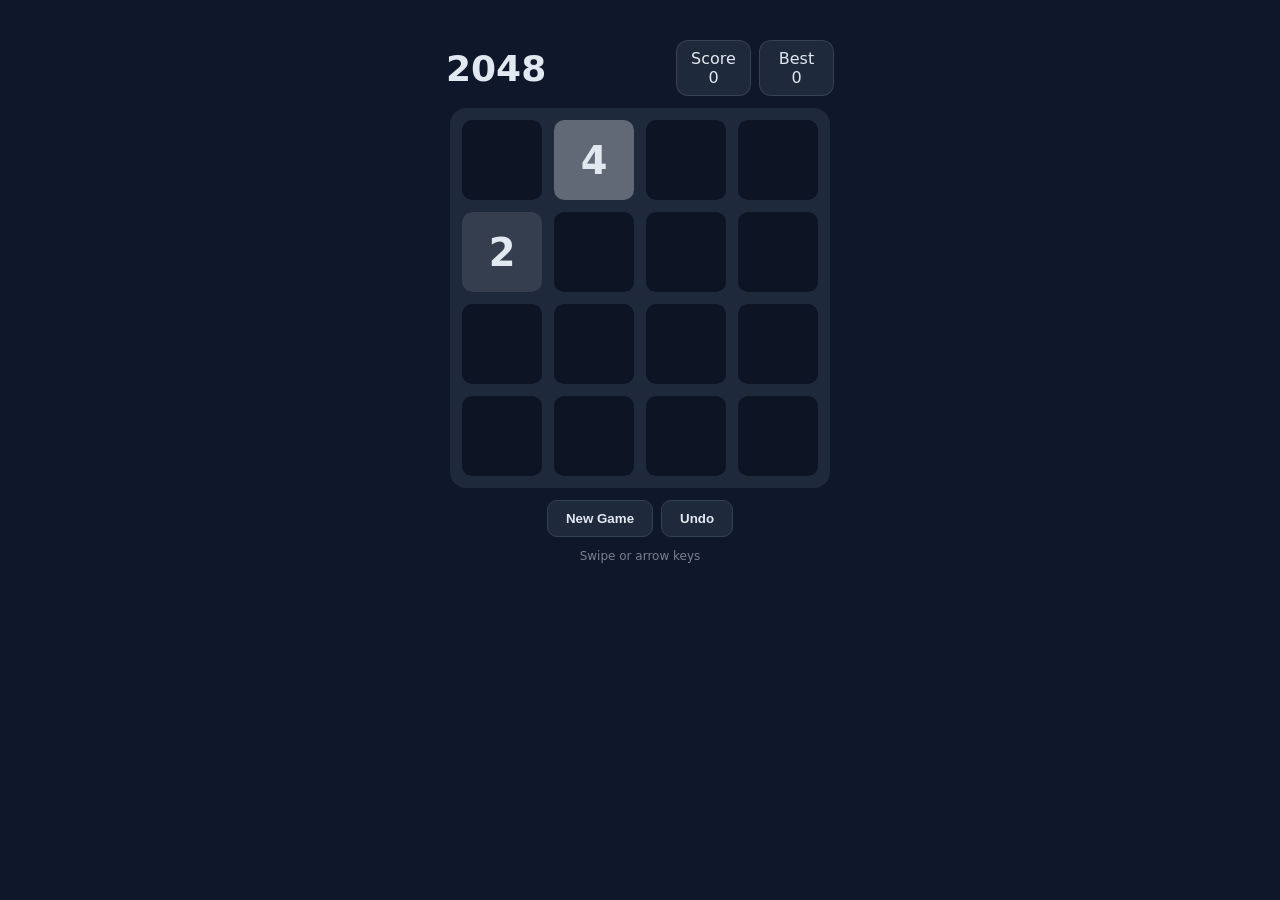
<file: games/2048/index.html>
<!DOCTYPE html>
<html lang="en">
<head>
<meta charset="UTF-8">
<meta name="viewport" content="width=device-width,initial-scale=1,maximum-scale=1,user-scalable=no">
<title>2048</title>
<style>
:root{--bg:#0f172a;--card:#1e293b;--text:#e2e8f0;--accent:#38bdf8}
*{margin:0;padding:0;box-sizing:border-box}
body{background:var(--bg);color:var(--text);font-family:system-ui,sans-serif;margin:0;padding:0;overflow:auto}
.wrap{width:100%;max-width:420px;margin:24px auto;padding:16px;display:flex;flex-direction:column;gap:12px}
header{display:flex;justify-content:space-between;align-items:center}
h1{font-size:36px;font-weight:800}
.scores{display:flex;gap:8px}
.pill{background:var(--card);padding:8px 14px;border-radius:12px;text-align:center;min-width:75px;border:1px solid color-mix(in srgb,var(--text)12%,transparent)}
.pill.label{font-size:11px;opacity:.7;text-transform:uppercase; letter-spacing:.5px}
.pill.val{font-size:20px;font-weight:700;color:var(--accent)}
.board{position:relative;width:100%;aspect-ratio:1;max-width:min(92vw,380px);margin:0 auto;background:var(--card);border-radius:16px}
.cell{position:absolute;background:color-mix(in srgb,var(--bg)85%,black);border-radius:10px}
.board{touch-action:none}
body{touch-action:pan-y}
.tile{position:absolute;display:grid;place-items:center;font-weight:800;border-radius:10px;transition:left.15s ease-out,top.15s ease-out;will-change:left,top;z-index:2;color:#001018}
.tile.new{animation:pop.15s}
@keyframes pop{from{transform:scale(.5);opacity:0}to{transform:scale(1);opacity:1}}
.t2{background:color-mix(in srgb,var(--card)90%,white);color:var(--text)}
.t4{background:color-mix(in srgb,var(--card)70%,white);color:var(--text)}
.t8,.t16,.t32,.t64{background:var(--accent);color:#001018}
.t128{background:color-mix(in srgb,var(--accent)80%,#a855f7);color:white}
.t256{background:color-mix(in srgb,var(--accent)70%,#9333ea);color:white}
.t512{background:color-mix(in srgb,var(--accent)60%,#ec4899);color:white}
.t1024{background:color-mix(in srgb,var(--accent)90%,#f59e0b)}
.t2048{background:var(--accent);box-shadow:0 0 20px color-mix(in srgb,var(--accent)50%,transparent)}
.controls{display:flex;gap:8px;justify-content:center}
button{background:var(--card);color:var(--text);border:1px solid #334155;padding:10px 18px;border-radius:10px;font-weight:600}
button:active{transform:scale(.97)}
.overlay{position:absolute;inset:0;background:color-mix(in srgb,var(--bg)85%,transparent);backdrop-filter:blur(8px);display:grid;place-items:center;border-radius:16px;z-index:10}
.hint{text-align:center;opacity:.5;font-size:12px}
</style>
</head>
<body>
<div class="wrap">
<header><h1>2048</h1><div class="scores"><div class="pill"><div class="label">Score</div><div class="val" id="score">0</div></div><div class="pill"><div class="label">Best</div><div class="val" id="best">0</div></div></div></header>
<div class="board" id="board"><div class="overlay" id="overlay" style="display:none"><div style="text-align:center"><h2 id="over-title" style="font-size:32px;margin-bottom:8px"></h2><p id="over-msg" style="opacity:.8;margin-bottom:12px"></p><button onclick="game.reset()">Play Again</button></div></div></div>
<div class="controls"><button onclick="game.reset()">New Game</button><button onclick="game.undo()">Undo</button></div>
<div class="hint">Swipe or arrow keys</div>
</div>
<script>
// theme sync
function applyTheme(){try{const t=JSON.parse(localStorage.getItem('theme')||'{}');for(const k in t)document.documentElement.style.setProperty('--'+k,t[k])}catch{}}
applyTheme();setInterval(applyTheme,1000);

window.focus();
document.body.tabIndex = 0;
document.body.focus();

const game=(()=>{
  const board=document.getElementById('board'),scoreEl=document.getElementById('score'),bestEl=document.getElementById('best'),overlay=document.getElementById('overlay'),ot=document.getElementById('over-title'),om=document.getElementById('over-msg');
  let grid,tiles,nextId,score,best=+(localStorage.getItem('2048-best')||0),history,won;

  bestEl.textContent=best;
  // make cells
  for(let i=0;i<16;i++){const d=document.createElement('div');d.className='cell';board.appendChild(d)}
  function layout(){const s=board.clientWidth,pad=12,gap=12,ts=(s-pad*2-gap*3)/4;board.querySelectorAll('.cell').forEach((c,i)=>{const r=i>>2,co=i%4;c.style.width=c.style.height=ts+'px';c.style.left=pad+co*(ts+gap)+'px';c.style.top=pad+r*(ts+gap)+'px'});return{pad,gap,ts}}

  function init(){grid=Array(4).fill().map(()=>Array(4).fill(0));tiles={};nextId=1;score=0;history=[];won=false;overlay.style.display='none';board.querySelectorAll('.tile').forEach(t=>t.remove());add();add();render(true);scoreEl.textContent=0}
  function add(){const e=[];for(let r=0;r<4;r++)for(let c=0;c<4;c++)if(!grid[r][c])e.push([r,c]);if(!e.length)return;const [r,c]=e[Math.random()*e.length|0];const id=nextId++;grid[r][c]=id;tiles[id]={id,value:Math.random()<.9?2:4,r,c}}
  function save(){history.push({grid:grid.map(r=>[...r]),tiles:structuredClone(tiles),score,nextId});if(history.length>10)history.shift()}
  function undo(){if(!history.length)return;const h=history.pop();grid=h.grid;tiles=h.tiles;score=h.score;nextId=h.nextId;scoreEl.textContent=score;board.querySelectorAll('.tile').forEach(t=>t.remove());render(true)}

  // YOUR ORIGINAL MAP - kept exactly
  const map={ArrowLeft:0,ArrowUp:3,ArrowRight:2,ArrowDown:1};
  // vectors that match your map (0:left, 3:up, 2:right, 1:down)
  const vecs=[{r:0,c:-1},{r:1,c:0},{r:0,c:1},{r:-1,c:0}];

  function move(dir){
    save();
    const v=vecs[dir];
    const orderR=dir===3?[0,1,2,3]:dir===1?[3,2,1,0]:[0,1,2,3];
    const orderC=dir===0?[0,1,2,3]:dir===2?[3,2,1,0]:[0,1,2,3];
    let moved=false;const merged=new Set();
    orderR.forEach(r=>orderC.forEach(c=>{
      const id=grid[r][c];if(!id)return;
      let nr=r,nc=c;
      while(1){
        const tr=nr+v.r,tc=nc+v.c;if(tr<0||tr>3||tc<0||tc>3)break;
        if(!grid[tr][tc]){nr=tr;nc=tc;continue}
        if(tiles[grid[tr][tc]].value===tiles[id].value&&!merged.has(grid[tr][tc])){nr=tr;nc=tc;break}
        break;
      }
      if(nr!==r||nc!==c){
        moved=true;const target=grid[nr][nc];grid[r][c]=0;
        if(target){tiles[target].value*=2;score+=tiles[target].value;tiles[target].merged=true;merged.add(target);delete tiles[id];grid[nr][nc]=target;}
        else grid[nr][nc]=id;
        tiles[grid[nr][nc]].r=nr;tiles[grid[nr][nc]].c=nc;
      }
    }));
    if(moved){add();scoreEl.textContent=score;if(score>best){best=score;bestEl.textContent=best;localStorage.setItem('2048-best',best)}render();checkEnd()}else history.pop();
  }

  function checkEnd(){
    if(!won&&Object.values(tiles).some(t=>t.value===2048)){won=true;ot.textContent='You Win!';om.textContent='Score '+score;overlay.style.display='grid';return}
    for(let r=0;r<4;r++)for(let c=0;c<4;c++){if(!grid[r][c])return;const v=tiles[grid[r][c]].value;if(c<3&&grid[r][c+1]&&tiles[grid[r][c+1]].value===v)return;if(r<3&&grid[r+1][c]&&tiles[grid[r+1][c]].value===v)return}
    ot.textContent='Game Over';om.textContent='Score '+score;overlay.style.display='grid';
  }

  function render(instant){
    const {pad,gap,ts}=layout();
    Object.values(tiles).forEach(t=>{
      let el=document.getElementById('t'+t.id);
      if(!el){el=document.createElement('div');el.id='t'+t.id;el.className='tile';board.appendChild(el)}
      el.className='tile t'+(t.value>2048?2048:t.value)+(t.merged?' new':'');
      el.textContent=t.value;
      el.style.width=el.style.height=ts+'px';
      el.style.fontSize=Math.max(16,ts*0.48)+'px';
      if(instant)el.style.transition='none';
      el.style.left=pad+t.c*(ts+gap)+'px';
      el.style.top=pad+t.r*(ts+gap)+'px';
      if(instant){el.offsetHeight;el.style.transition='';}
      t.merged=false;
    });
    board.querySelectorAll('.tile').forEach(el=>{if(!tiles[+el.id.slice(1)])el.remove()});
  }

  document.body.tabIndex = 0;
setTimeout(()=>document.body.focus(), 100);

const keyHandler = e => {
  if(map[e.key]!= null){ e.preventDefault(); e.stopPropagation(); move(map[e.key]) }
  if(e.key.toLowerCase() === 'r') init();
  if(e.key.toLowerCase() === 'u') undo();
};
window.addEventListener('keydown', keyHandler, true);
document.addEventListener('keydown', keyHandler, true);

let sx, sy;
board.addEventListener('touchstart', e => { sx = e.touches[0].clientX; sy = e.touches[0].clientY }, {passive:true});
board.addEventListener('touchend', e => {
  if(sx == null) return;
  const dx = e.changedTouches[0].clientX - sx;
  const dy = e.changedTouches[0].clientY - sy;
  if(Math.abs(dx) > Math.abs(dy) && Math.abs(dx) > 30) move(dx > 0? map.ArrowRight : map.ArrowLeft);
  else if(Math.abs(dy) > 30) move(dy > 0? map.ArrowDown : map.ArrowUp);
  sx = sy = null;
}, {passive:false});
  init();
  return{reset:init,undo};
})();
</script>
</body>
</html>
</file>
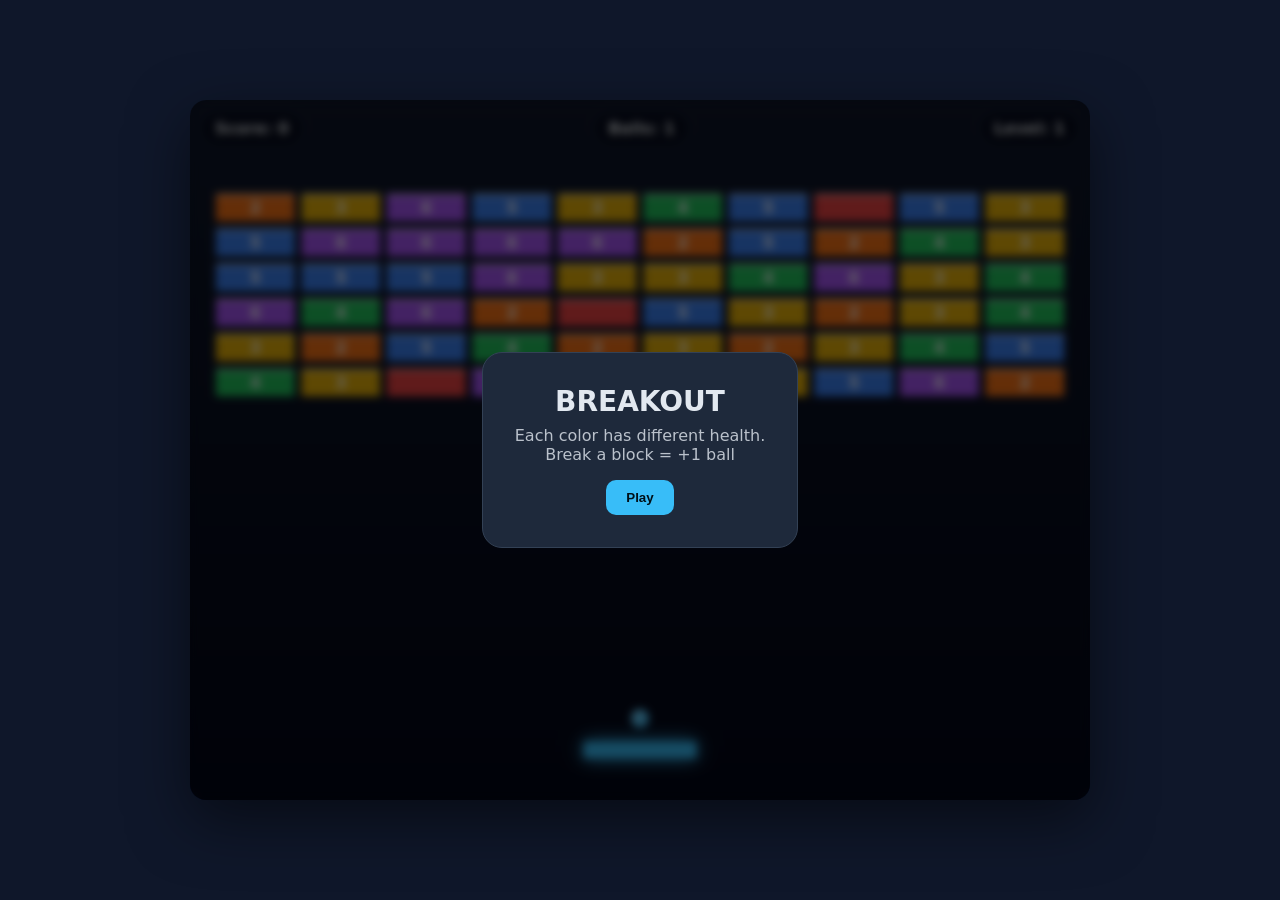
<file: games/breakout/index.html>
<!DOCTYPE html>
<html lang="en">
<head>
<meta charset="UTF-8">
<meta name="viewport" content="width=device-width,initial-scale=1,maximum-scale=1,user-scalable=no">
<title>Breakout - Multiball</title>
<style>
  *{margin:0;padding:0;box-sizing:border-box}
  body{
    background:#0f172a;
    font-family:system-ui,-apple-system,Segoe UI,Roboto;
    display:grid;
    place-items:center;
    width:100vw;
    height:100vh;
    overflow:hidden;
    touch-action:none;
    color:#e2e8f0;
  }
  .wrap{
    position:relative;
    width:100%;
    height:100%;
    max-width:min(100vw, 900px);
    max-height:min(100vh, 700px);
    aspect-ratio:4/3;
    margin:auto;
    background:#020617;
    border-radius:16px;
    overflow:hidden;
    box-shadow:0 20px 60px rgba(0,0,0,.5);
  }
  canvas{width:100%;height:100%;display:block;background:linear-gradient(#0f172a,#020617)}
  .hud{
    position:absolute;
    top:12px;
    left:12px;
    right:12px;
    display:flex;
    justify-content:space-between;
    font-weight:700;
    text-shadow:0 2px 4px rgba(0,0,0,.8);
    pointer-events:none;
  }
  .pill{
    background:rgba(2,6,23,.7);
    padding:6px 12px;
    border-radius:999px;
    border:1px solid rgba(148,163,184,.2);
    backdrop-filter:blur(6px);
  }
  .overlay{
    position:absolute;
    inset:0;
    display:grid;
    place-items:center;
    background:rgba(0,0,0,.6);
    backdrop-filter:blur(4px);
  }
  .card{
    background:#1e293b;
    padding:32px;
    border-radius:20px;
    text-align:center;
    border:1px solid #334155;
  }
  h1{font-size:28px;margin-bottom:8px}
  p{opacity:.8;margin-bottom:16px}
  button{
    background:#38bdf8;
    color:#001018;
    border:0;
    padding:10px 20px;
    border-radius:10px;
    font-weight:700;
    cursor:pointer;
  }
</style>
</head>
<body>
<div class="wrap">
  <canvas id="game" width="800" height="600"></canvas>
  <div class="hud">
    <div class="pill">Score: <span id="score">0</span></div>
    <div class="pill">Balls: <span id="balls">1</span></div>
    <div class="pill">Level: <span id="level">1</span></div>
  </div>
  <div class="overlay" id="overlay">
    <div class="card">
      <h1>BREAKOUT</h1>
      <p>Each color has different health.<br>Break a block = +1 ball</p>
      <button id="play">Play</button>
    </div>
  </div>
</div>

<script>
(() => {
  const canvas = document.getElementById('game');
  const ctx = canvas.getContext('2d');
  const scoreEl = document.getElementById('score');
  const ballsEl = document.getElementById('balls');
  const levelEl = document.getElementById('level');
  const overlay = document.getElementById('overlay');
  const playBtn = document.getElementById('play');

  const W = canvas.width, H = canvas.height;
  const PADDLE_W = 100, PADDLE_H = 14;
  
  // colors with health
  const BLOCK_TYPES = [
    {color:'#ef4444', health:1, points:10},  // red
    {color:'#f97316', health:2, points:20},  // orange
    {color:'#eab308', health:3, points:30},  // yellow
    {color:'#22c55e', health:4, points:40},  // green
    {color:'#3b82f6', health:5, points:50},  // blue
    {color:'#a855f7', health:6, points:60},  // purple
  ];

  let paddle, balls, blocks, score, level, running;

  function resetLevel(){
    paddle = {x:W/2-PADDLE_W/2, y:H-50, w:PADDLE_W, h:PADDLE_H};
    balls = [{x:W/2, y:H-70, vx:3, vy:-3.2, r:8}];
    blocks = [];
    const cols = 10, rows = 6;
    const bw = 70, bh = 24, gap = 6;
    const startX = (W - (cols*(bw+gap)-gap))/2;
    for(let r=0;r<rows;r++){
      for(let c=0;c<cols;c++){
        const type = BLOCK_TYPES[Math.floor(Math.random() * BLOCK_TYPES.length)];
        blocks.push({
          x: startX + c*(bw+gap),
          y: 80 + r*(bh+gap),
          w: bw, h: bh,
          health: type.health,
          maxHealth: type.health,
          color: type.color,
          points: type.points
        });
      }
    }
    updateHUD();
  }

  function updateHUD(){
    scoreEl.textContent = score;
    ballsEl.textContent = balls.length;
    levelEl.textContent = level;
  }

  function spawnBall(x,y){
    const angle = (Math.random()-0.5) * 1.2;
    const speed = 4 + Math.random()*1.5;
    balls.push({
      x, y,
      vx: Math.sin(angle)*speed,
      vy: -Math.abs(Math.cos(angle)*speed),
      r:8
    });
  }

  function update(){
    if(!running) return;
    
    // paddle follow mouse/touch
    // movement handled in event
    
    balls.forEach(b => {
      b.x += b.vx;
      b.y += b.vy;
      
      // walls
      if(b.x < b.r || b.x > W-b.r) b.vx *= -1;
      if(b.y < b.r) b.vy *= -1;
      
      // paddle
      if(b.y + b.r > paddle.y && b.y - b.r < paddle.y + paddle.h &&
         b.x > paddle.x && b.x < paddle.x + paddle.w && b.vy > 0){
        b.vy = -Math.abs(b.vy);
        // add spin based on hit position
        const hitPos = (b.x - (paddle.x + paddle.w/2)) / (paddle.w/2);
        b.vx = hitPos * 5;
        b.y = paddle.y - b.r;
      }
      
      // blocks
      blocks.forEach(block => {
        if(block.health <= 0) return;
        if(b.x + b.r > block.x && b.x - b.r < block.x + block.w &&
           b.y + b.r > block.y && b.y - b.r < block.y + block.h){
          
          // determine bounce direction
          const overlapLeft = b.x + b.r - block.x;
          const overlapRight = block.x + block.w - (b.x - b.r);
          const overlapTop = b.y + b.r - block.y;
          const overlapBottom = block.y + block.h - (b.y - b.r);
          const minOverlap = Math.min(overlapLeft, overlapRight, overlapTop, overlapBottom);
          
          if(minOverlap === overlapLeft || minOverlap === overlapRight) b.vx *= -1;
          else b.vy *= -1;
          
          block.health--;
          if(block.health <= 0){
            score += block.points;
            // +1 ball per block broken
            spawnBall(block.x + block.w/2, block.y + block.h/2);
            updateHUD();
          }
        }
      });
    });
    
    // remove dead balls
    balls = balls.filter(b => b.y < H + 50);
    
    if(balls.length === 0){
      running = false;
      overlay.style.display = 'grid';
      overlay.querySelector('h1').textContent = 'Game Over';
      overlay.querySelector('p').innerHTML = `Score ${score}<br>Press Play to restart`;
      playBtn.textContent = 'Play Again';
    }
    
    // level complete
    if(blocks.every(b => b.health <= 0)){
      level++;
      resetLevel();
      // keep balls, add one more
      spawnBall(W/2, H/2);
    }
  }

  function draw(){
    ctx.clearRect(0,0,W,H);
    
    // paddle glow
    ctx.shadowColor = '#38bdf8';
    ctx.shadowBlur = 15;
    ctx.fillStyle = '#38bdf8';
    ctx.fillRect(paddle.x, paddle.y, paddle.w, paddle.h);
    ctx.shadowBlur = 0;
    
    // balls
    balls.forEach(b => {
      const grad = ctx.createRadialGradient(b.x-3,b.y-3,0,b.x,b.y,b.r*2);
      grad.addColorStop(0,'#7dd3fc');
      grad.addColorStop(1,'#0ea5e9');
      ctx.fillStyle = grad;
      ctx.beginPath();
      ctx.arc(b.x,b.y,b.r,0,Math.PI*2);
      ctx.fill();
    });
    
    // blocks with health
    blocks.forEach(block => {
      if(block.health <= 0) return;
      
      const healthRatio = block.health / block.maxHealth;
      ctx.globalAlpha = 0.3 + healthRatio * 0.7;
      
      // main block
      ctx.fillStyle = block.color;
      ctx.fillRect(block.x, block.y, block.w, block.h);
      
      // health indicator - darker overlay for damage
      if(block.health < block.maxHealth){
        ctx.globalAlpha = 1;
        ctx.fillStyle = 'rgba(0,0,0,0.3)';
        ctx.fillRect(block.x, block.y, block.w, block.h * (1 - healthRatio));
      }
      
      // highlight
      ctx.globalAlpha = 0.4;
      ctx.fillStyle = 'white';
      ctx.fillRect(block.x, block.y, block.w, 3);
      
      ctx.globalAlpha = 1;
      
      // health number
      if(block.maxHealth > 1){
        ctx.fillStyle = 'white';
        ctx.font = 'bold 14px system-ui';
        ctx.textAlign = 'center';
        ctx.textBaseline = 'middle';
        ctx.fillText(block.health, block.x + block.w/2, block.y + block.h/2 + 1);
      }
    });
  }

  function loop(){
    update();
    draw();
    requestAnimationFrame(loop);
  }

  // controls
  function movePaddle(clientX){
    const rect = canvas.getBoundingClientRect();
    const x = (clientX - rect.left) * (W / rect.width);
    paddle.x = Math.max(0, Math.min(W - paddle.w, x - paddle.w/2));
  }
  
  canvas.addEventListener('mousemove', e => movePaddle(e.clientX));
  canvas.addEventListener('touchmove', e => { e.preventDefault(); movePaddle(e.touches[0].clientX); }, {passive:false});
  
  playBtn.onclick = () => {
    score = 0;
    level = 1;
    running = true;
    resetLevel();
    overlay.style.display = 'none';
  };

  // init
  score = 0; level = 1;
  resetLevel();
  running = false;
  loop();
})();
</script>
</body>
</html>
</file>
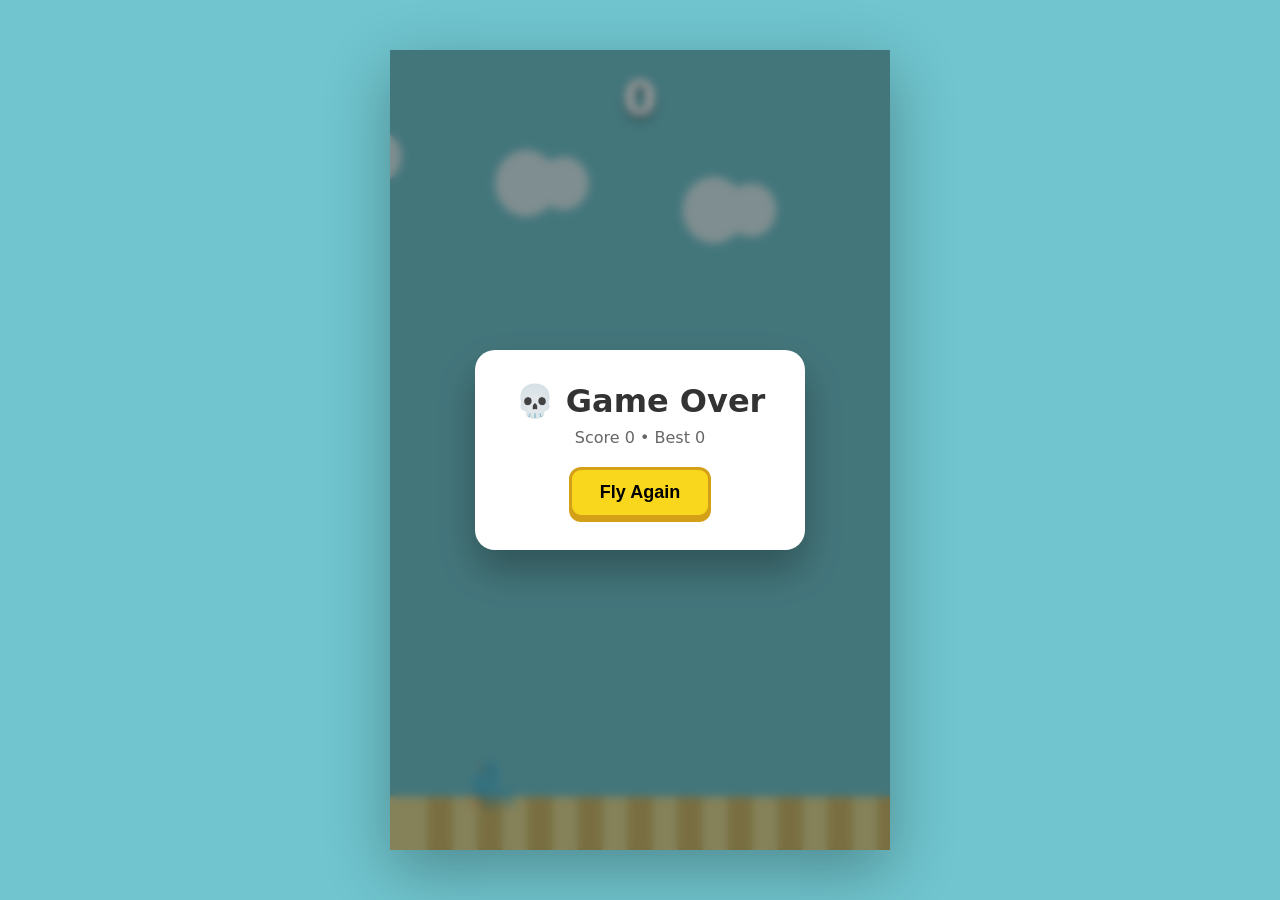
<file: games/flappy/index.html>
<!DOCTYPE html>
<html lang="en">
<head>
<meta charset="UTF-8">
<meta name="viewport" content="width=device-width,initial-scale=1,maximum-scale=1,user-scalable=no">
<title>Flappy Bird</title>
<style>
  *{margin:0;padding:0;box-sizing:border-box}
  body{
    background:#70c5ce;
    font-family:system-ui,-apple-system,Segoe UI,Roboto;
    display:grid;
    place-items:center;
    width:100vw;
    height:100vh;
    overflow:hidden;
    touch-action:none;
  }
  .wrap{
    position:relative;
    width:100%;
    height:100%;
    max-width:min(100vmin*0.75, 500px);
    max-height:min(100vmin, 800px);
    aspect-ratio:3/4;
    margin:auto;
    background:linear-gradient(#70c5ce 0%, #70c5ce 70%, #ded895 70%);
    overflow:hidden;
    box-shadow:0 20px 60px rgba(0,0,0,.3);
  }
  canvas{width:100%;height:100%;display:block}
  .hud{
    position:absolute;
    top:20px;
    left:0;right:0;
    text-align:center;
    font-size:48px;
    font-weight:800;
    color:white;
    text-shadow:0 3px 0 rgba(0,0,0,.2), 0 5px 10px rgba(0,0,0,.3);
    pointer-events:none;
    font-variant-numeric:tabular-nums;
  }
  .overlay{
    position:absolute;
    inset:0;
    display:grid;
    place-items:center;
    background:rgba(0,0,0,.4);
    backdrop-filter:blur(4px);
  }
  .card{
    background:white;
    padding:32px 40px;
    border-radius:20px;
    text-align:center;
    box-shadow:0 20px 40px rgba(0,0,0,.3);
  }
  h1{font-size:32px;margin-bottom:8px;color:#333}
  p{color:#666;margin-bottom:20px}
  button{
    background:#f9d71c;
    border:3px solid #d4a017;
    padding:12px 28px;
    border-radius:12px;
    font-weight:800;
    font-size:18px;
    cursor:pointer;
    box-shadow:0 4px 0 #d4a017;
  }
  button:active{transform:translateY(2px);box-shadow:0 2px 0 #d4a017}
</style>
</head>
<body>
<div class="wrap">
  <canvas id="game" width="400" height="600"></canvas>
  <div class="hud" id="score">0</div>
  <div class="overlay" id="overlay">
    <div class="card">
      <h1>🐦 FLAPPY</h1>
      <p>Tap or press Space to fly</p>
      <button id="play">Play</button>
    </div>
  </div>
</div>

<script>
(() => {
  const canvas = document.getElementById('game');
  const ctx = canvas.getContext('2d');
  const scoreEl = document.getElementById('score');
  const overlay = document.getElementById('overlay');
  const playBtn = document.getElementById('play');

  const W = canvas.width, H = canvas.height;
  
  let bird, pipes, frame, score, best, running;
  
  best = parseInt(localStorage.getItem('flappy-best')||'0');

  function reset(){
    bird = {x:80, y:H/2, v:0, rot:0};
    pipes = [];
    frame = 0;
    score = 0;
    running = true;
    scoreEl.textContent = '0';
  }

  function flap(){
    if(!running){
      reset();
      overlay.style.display = 'none';
      return;
    }
    bird.v = -8.5;
  }

  function update(){
    if(!running) return;
    
    frame++;
    bird.v += 0.55;
    bird.y += bird.v;
    bird.rot = Math.max(-0.5, Math.min(0.8, bird.v * 0.05));
    
    // spawn pipes
    if(frame % 95 === 0){
      const gap = 160;
      const top = Math.random() * (H - 300) + 80;
      pipes.push({x:W, top, bottom: top + gap, passed:false});
    }
    
    pipes.forEach(p => p.x -= 2.8);
    pipes = pipes.filter(p => p.x > -80);
    
    // collision
    if(bird.y < 20 || bird.y > H - 60){
      die();
    }
    
    pipes.forEach(p => {
      if(bird.x + 18 > p.x && bird.x - 18 < p.x + 70){
        if(bird.y - 18 < p.top || bird.y + 18 > p.bottom){
          die();
        }
      }
      if(!p.passed && p.x + 35 < bird.x){
        p.passed = true;
        score++;
        scoreEl.textContent = score;
      }
    });
  }

  function die(){
    running = false;
    if(score > best){ best = score; localStorage.setItem('flappy-best', best); }
    overlay.style.display = 'grid';
    overlay.querySelector('h1').textContent = '💀 Game Over';
    overlay.querySelector('p').textContent = `Score ${score} • Best ${best}`;
    playBtn.textContent = 'Fly Again';
  }

  function draw(){
    // sky
    ctx.fillStyle = '#70c5ce';
    ctx.fillRect(0,0,W,H);
    
    // clouds
    ctx.fillStyle = 'rgba(255,255,255,0.7)';
    for(let i=0;i<3;i++){
      const x = (frame*0.3 + i*150) % (W+100) - 50;
      ctx.beginPath();
      ctx.arc(x, 80 + i*20, 25, 0, Math.PI*2);
      ctx.arc(x+30, 80 + i*20, 20, 0, Math.PI*2);
      ctx.fill();
    }
    
    // pipes
    pipes.forEach(p => {
      // pipe body
      const grad = ctx.createLinearGradient(p.x,0,p.x+70,0);
      grad.addColorStop(0,'#5cb85c');
      grad.addColorStop(0.5,'#4cae4c');
      grad.addColorStop(1,'#5cb85c');
      ctx.fillStyle = grad;
      
      // top pipe
      ctx.fillRect(p.x, 0, 70, p.top);
      // bottom pipe
      ctx.fillRect(p.x, p.bottom, 70, H - p.bottom);
      
      // caps
      ctx.fillStyle = '#4a9a4a';
      ctx.fillRect(p.x-5, p.top-25, 80, 25);
      ctx.fillRect(p.x-5, p.bottom, 80, 25);
      
      // highlights
      ctx.fillStyle = 'rgba(255,255,255,0.2)';
      ctx.fillRect(p.x+5, 0, 8, p.top);
      ctx.fillRect(p.x+5, p.bottom, 8, H);
    });
    
    // ground
    ctx.fillStyle = '#ded895';
    ctx.fillRect(0, H-40, W, 40);
    ctx.fillStyle = '#c9b86e';
    for(let x=0;x<W;x+=40){
      ctx.fillRect(x + (frame % 40), H-40, 20, 40);
    }
    
    // bird - using emoji
    ctx.save();
    ctx.translate(bird.x, bird.y);
    ctx.rotate(bird.rot);
    ctx.font = '40px serif';
    ctx.textAlign = 'center';
    ctx.textBaseline = 'middle';
    // shadow
    ctx.fillStyle = 'rgba(0,0,0,0.2)';
    ctx.fillText('🐦', 2, 3);
    // bird
    ctx.fillText('🐦', 0, 0);
    ctx.restore();
  }

  function loop(){
    update();
    draw();
    requestAnimationFrame(loop);
  }

  // controls
  window.addEventListener('keydown', e => {
    if(e.code === 'Space'){ e.preventDefault(); flap(); }
  });
  canvas.addEventListener('pointerdown', flap);
  playBtn.onclick = () => { reset(); overlay.style.display='none'; };

  reset();
  overlay.style.display = 'grid';
  loop();
})();
</script>
</body>
</html>
</file>
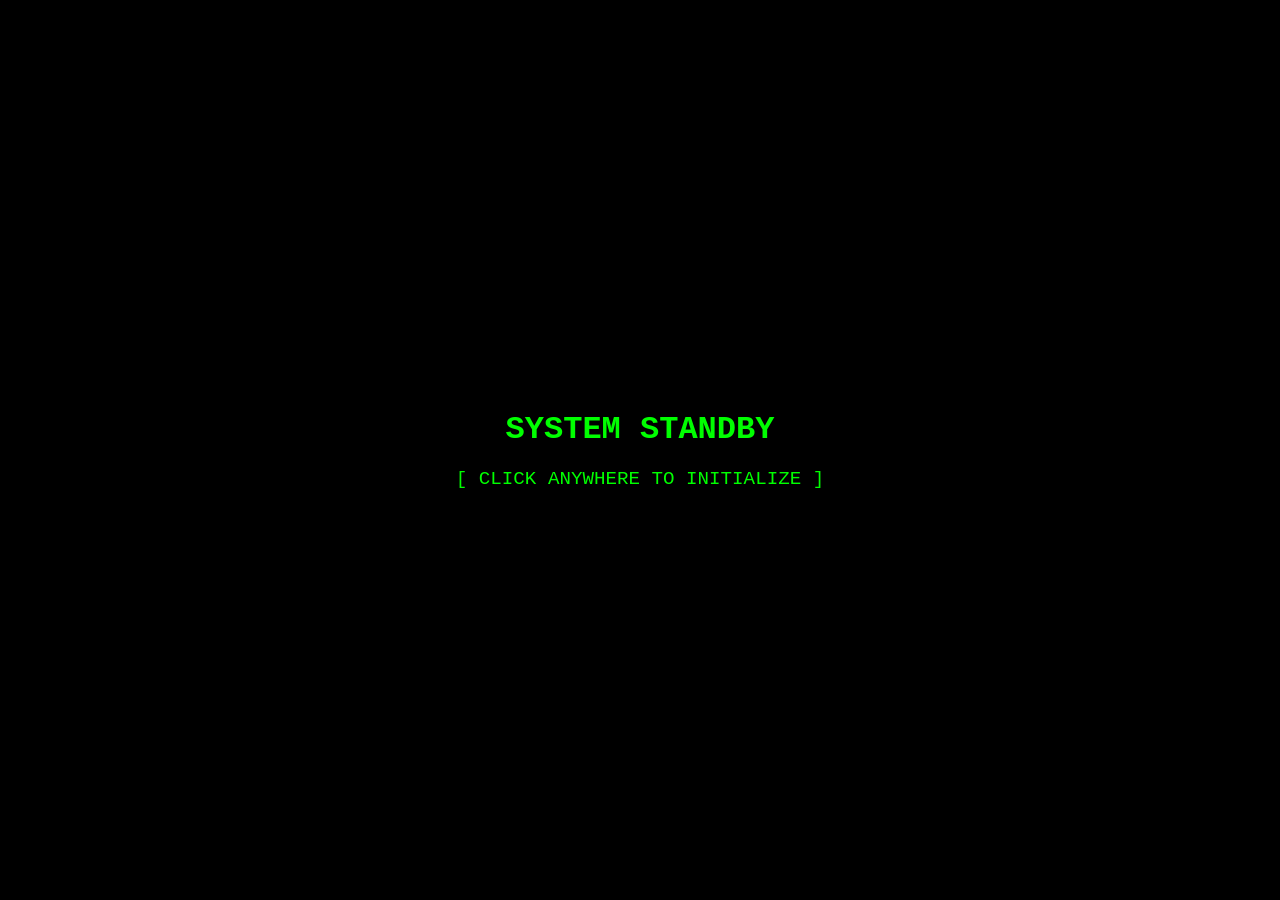
<file: games/hacker/index.html>
<!DOCTYPE html>
<html lang="en">

<head>
    <meta charset="UTF-8">
    <meta name="viewport" content="width=device-width, initial-scale=1.0">
    <title>Idle Hacker</title>
    <link rel="stylesheet" href="style.css">
    <link rel="icon" type="image/svg+xml" href="logo.svg">
</head>

<body style="-webkit-user-select: none; -ms-user-select: none; user-select: none;">

    <div id="boot-screen" onclick="initializeSystem()">
        <div class="boot-content">
            <h1>SYSTEM STANDBY</h1>
            <p class="blink">[ CLICK ANYWHERE TO INITIALIZE ]</p>
        </div>
    </div>

    <canvas id="matrix-canvas"></canvas>

    <div class="game-container">
        <main class="mining-section">
            <h2 id="target-name">Target: Neighbor's Unsecured Wi-Fi</h2>
            <div class="stats">
                <h1 style="-webkit-user-select: none; -ms-user-select: none; user-select: none;">Bytes: <span id="byte-count" style="-webkit-user-select: none; -ms-user-select: none; user-select: none;">0</span></h1>
                <p style="-webkit-user-select: none; -ms-user-select: none; user-select: none;">Bytes Per Click (BPC): <span id="bpc-count" style="-webkit-user-select: none; -ms-user-select: none; user-select: none;">1</span></p>
                <p style="-webkit-user-select: none; -ms-user-select: none; user-select: none;">Bytes Per Second (BPS): <span id="bps-count" style="-webkit-user-select: none; -ms-user-select: none; user-select: none;">0</span></p>
                <p style="-webkit-user-select: none; -ms-user-select: none; user-select: none;">Clicks Per Second (CPS): <span id="cps-count" style="-webkit-user-select: none; -ms-user-select: none; user-select: none;">0</span></p>
                <p style="margin-top: 20px; color: #00ffff; -webkit-user-select: none; -ms-user-select: none; user-select: none;">Rebirth Points: <span id="rebirth-points">0</span></p>
                <p style="font-weight: bold; color: #ff00ff;">Total Lifetime Rebirths: <span id="total-rebirths">0</span></p>
                
                <p style="font-weight: bold; color: #ff33ff;">Ultra Rebirths: <span id="ultra-rebirth-count">0</span></p>

                <p style="color: #19a900; font-size: 0.9rem; margin-top: 15px;">System Uptime: <span id="uptime-display">0s</span></p>
            </div>
            
            <button id="mine-btn" onclick="mineBytes()" style="-webkit-user-select: none; -ms-user-select: none; user-select: none;">[ EXTRACT DATA ]</button>
            <button id="rebirth-btn" style="-webkit-user-select: none; -ms-user-select: none; user-select: none;" onclick="attemptRebirth()" disabled>Rebirth (Requires All Maxed)</button>
            <button id="ultra-rebirth-btn" style="-webkit-user-select: none; -ms-user-select: none; user-select: none;" onclick="attemptUltraRebirth()" disabled>BANNANA</button>
            <button id="hard-reset-btn" style="-webkit-user-select: none; -ms-user-select: none; user-select: none;" onclick="hardReset()">[ WIPE ALL SAVE DATA ]</button>

            <button id="instructions-btn" style="-webkit-user-select: none; -ms-user-select: none; user-select: none;" onclick="openInstructions()">[ HOW TO PLAY ]</button>

            <button id="mute-btn" onclick="toggleMute()">[ MUTE AUDIO ]</button>

            <button id="license-btn" style="-webkit-user-select: none; -ms-user-select: none; user-select: none;" onclick="showLicense()">> ./view_eula.sh</button>

            <button id="version-btn" onclick="showVersion()">V1.1</button>
        </main>

        <aside class="shop-section">
            <h2 style="color: #00ffff; border-bottom: 1px solid #00ffff;">Quantum Rebirth Upgrades</h2>
            <div id="rebirth-shop-container" style="margin-bottom: 30px;">
            </div>

            <h2>Black Market Upgrades</h2>
            <div id="shop-container">
            </div>
        </aside>
    </div> 

    <div id="instructions-modal" class="modal" style="display: none;">
        <div class="modal-content">
            <h2 style="color: #00ff00;">SYSTEM MANUAL v1.0</h2>
            <p><strong>1. MINE BYTES:</strong> Click the main button to generate Bytes manually. Use Bytes to buy normal
                upgrades that increase your Bytes Per Second (BPS) and Bytes Per Click (BPC).</p>
            <p><strong>2. REBIRTH:</strong> Once you reach the target Bytes, initiate a Rebirth. This wipes your current run
                but grants Rebirth Points and increases your maximum upgrade capacity!</p>
            <p><strong>3. REBIRTH UPGRADES:</strong> Spend Rebirth Points on powerful permanent multipliers. These do NOT
                reset during a normal Rebirth.</p>
            <p><strong>4. ULTRA REBIRTH:</strong> Max out absolutely every normal AND rebirth upgrade to unlock the Ultra
                Rebirth. This resets EVERYTHING but shows that you've completed the entire game atleast once.</p>
            <br>
            <button id="close-instructions-btn" onclick="closeInstructions()" style="border-color: #ff0000; color: #ff0000;">[ CLOSE MANUAL ]</button>
        </div>
    </div>

    <audio id="bg-music" loop>
        <source src="GameMusic.mp3" type="audio/mpeg">
    </audio>
    
    <script src="script.js"></script>
    
    <button id="data-packet" onclick="claimDataPacket()">[ ⚠ SECURE CACHE DETECTED ]</button>
    
    <div id="studio-logo">© 2026 RHGhunter. All Rights Reserved.</div>
    
    <div id="license-modal"
        style="display: none !important; position: fixed !important; top: 0; left: 0; width: 100vw; height: 100vh; background-color: rgba(0, 0, 0, 0.25); backdrop-filter: blur(10px); z-index: 20000; justify-content: center; align-items: center;">
        <div class="license-content">
            <h2 style="color: #39ff14; border-bottom: 1px solid #39ff14; padding-bottom: 10px;">END USER LICENSE AGREEMENT
            </h2>
            <div class="license-text">
                <p><strong>1. ACCEPTANCE OF TERMS</strong><br>By accessign or interacting with the source code for this
                    project, you agree to the term that follow.</p>
                <p><strong>2. REDISTRIBUTION</strong><br>You may not clone, redistribute,republish,or sell this game, in
                    whole or in part, under any circumstances.</p>
                <p><strong>3. PERSONAL LEARNING</strong><br>You are welcome to view the source code to learn how the game
                    was built.</p>
                <p><strong>4. USING THE CODE</strong><br>You may not reuse, copy, or adapt the source code for your own
                    projects without explicit written permission from the owner of this project.</p>
                <p><strong>5. ATTRIBUTION</strong><br>If you are granted permission to use any portion of this code, you
                    must prominently credit "RHGhunter" and link back to the original project.</p>
                <br>
                <p>To request permission to use snippets of this code, please contact: [rhghunterbusiness@gmail.com]</p>
            </div>
            <button id="license-close-btn" onclick="hideLicense()">[ CLOSE TERMINAL ]</button>
        </div>
    </div>

    <div id="version-modal" class="modal">
        <div class="version-content">
            <h2 style="color: #39ff14; border-bottom: 1px solid #39ff14; padding-bottom: 10px;">CHANGELOG</h2>
            <div class="version-text">
                <h3>V1.1</h3>
                <h4>Added Black Market Upgrades (total: 42):</h4>
                <ul>
                    <li>51% Chain Attack</li>
                    <li>Cell Tower Stingray</li>
                    <li>Ghost Wi-Fi Mesh</li>
                    <li>Global Governance Exploit</li>
                    <li>Wormhole Data Bridge</li>
                    <li>Escaping The Matrix</li>
                    <li>Brute Force Suite</li>
                    <li>ATM Skimming Network</li>
                    <li>Crypto Exchange Breach</li>
                    <li>National Tax Database Hack</li>
                    <li>Global Spy Satellite Net</li>
                    <li>Wardriving Rig</li>
                    <li>Mirai-Variant Botnet</li>
                    <li>Election Rigging Algorithm</li>
                    <li>Global Stock Market Crash</li>
                    <li>The Universal Source Code</li>
                    <li>IoT Botnet Slave-Grinder</li>
                    <li>Intelligence Agency Leak</li>
                    <li>Commodities Market Manipulation</li>
                    <li>Void-Space Data Siphon</li>
                    <li>Pwned Database</li>
                    <li>Gift Card Scraper</li>
                    <li>SIM Swapping Ring</li>
                    <li>Logic Bomb Payload</li>
                    <li>ASIC Mining Rack</li>
                    <li>Biometric Identity Farm</li>
                    <li>Smart City Grid-Lock</li>
                    <li>Stolen Supercomputer</li>
                    <li>Legacy Bank Mainframe</li>
                    <li>Nation-Wide Blackout</li>
                    <li>AI Propaganda Machine</li>
                    <li>Quantum Neural Bridge</li>
                    <li>Oil Pipeline Override</li>
                    <li>Neptunian Ice-Server</li>
                    <li>Asteroid Ming Botnet</li>
                    <li>Pulsar Signal Hijack</li>
                    <li>Nebula Cloud Compute</li>
                    <li>Quasar Power Relay</li>
                    <li>5th Dimension Node</li>
                    <li>Entropy Reversal Engine</li>
                    <li>The Omega Point</li>
                    <li>Reality Reboot Command</li>
                </ul>
                <h4>Added More Targets (total: 22):</h4>
                <ul>
                    <li>Smart Doorbell Camera (250)</li>
                    <li>High-School Grading System (2.5K)</li>
                    <li>Government Research Lab (75K)</li>
                    <li>Silicon Valley Backdoor (150K)</li>
                    <li>Underground Data Haven (750K)</li>
                    <li>Deepfake Propaganda Engine (2.5M)</li>
                    <li>Global Surveillance Van (25M)</li>
                    <li>IntelligenceAgency Leak (250M)</li>
                    <li>National Banking Gateway (750M)</li>
                    <li>Quantum Processing Labs (50B)</li>
                    <li>Continental Infrastructure (750B)</li>
                    <li>The Global Stock Market (50T)</li>
                    <li>The Global COnsciousness (750T)</li>
                    <li>Alien Dyson Swarm Control(500Qa)</li>
                    <li>Galactic Mainframe (100Qa)</li>
                    <li>Interstellar Communications Hub (10Qi)</li>
                    <li>Galactic Supercluster Mainframe (100Sx)</li>
                    <li>Timeline Paradox Synchronizer (500Sp)</li>
                    <li>Dimension 0 Root Access (100Oc)</li>
                    <li>Multiversal Entropy Loop (500No)</li>
                    <li>Rewriting The Simulation (1Ud)</li>
                    <li>Post-Universal Transcendence (1Dd)</li>
                </ul>
                <h4>Added Version Button</h4>
            </div>
            <button id="version-close-btn" onclick="hideVersion()">[ CLOSE COMMAND LOG ]</button>
        </div>
    </div>
    
    <div id="ultra-reward-modal"
        style="display: none !important; position: fixed !important; top: 0; left: 0; width: 100vw; height: 100vh; background-color: rgba(0, 0, 0, 0.95); z-index: 10000; justify-content: center; align-items: center; flex-direction: column; text-align: center;">
        <h1 style="color: #ff33ff; font-family: monospace; text-shadow: 0 0 10px #ff33ff;">SYSTEM WIPED. SELECT YOUR
            PROTOCOL.</h1>
        <p style="color: white; margin-bottom: 40px;">Choose a permanent, stacking baseline upgrade for all future runs.</p>
    
        <div style="display: flex; gap: 20px;">
            <button onclick="selectUltraReward(1)"
                style="background-color: #111; color: #00ffff; border: 2px solid #00ffff; padding: 20px; width: 250px; cursor: pointer; font-family: monospace; font-size: 1.1rem;">
                <strong>1. OVERCLOCK</strong><br><br>Permanently multiplies ALL Byte production by 10x.
            </button>
            <button onclick="selectUltraReward(2)"
                style="background-color: #111; color: #ff00ff; border: 2px solid #ff00ff; padding: 20px; width: 250px; cursor: pointer; font-family: monospace; font-size: 1.1rem;">
                <strong>2. DATA MINER</strong><br><br>Double the Rebirth Points gained from normal Rebirths.
            </button>
            <button onclick="selectUltraReward(3)"
                style="background-color: #111; color: #ffff00; border: 2px solid #ffff00; padding: 20px; width: 250px; cursor: pointer; font-family: monospace; font-size: 1.1rem;">
                <strong>3. GHOST CACHE</strong><br><br>Start every new run with 1 Billion Bytes immediately.
            </button>
        </div>
    </div>
    </body>
    
    </html>
</file>
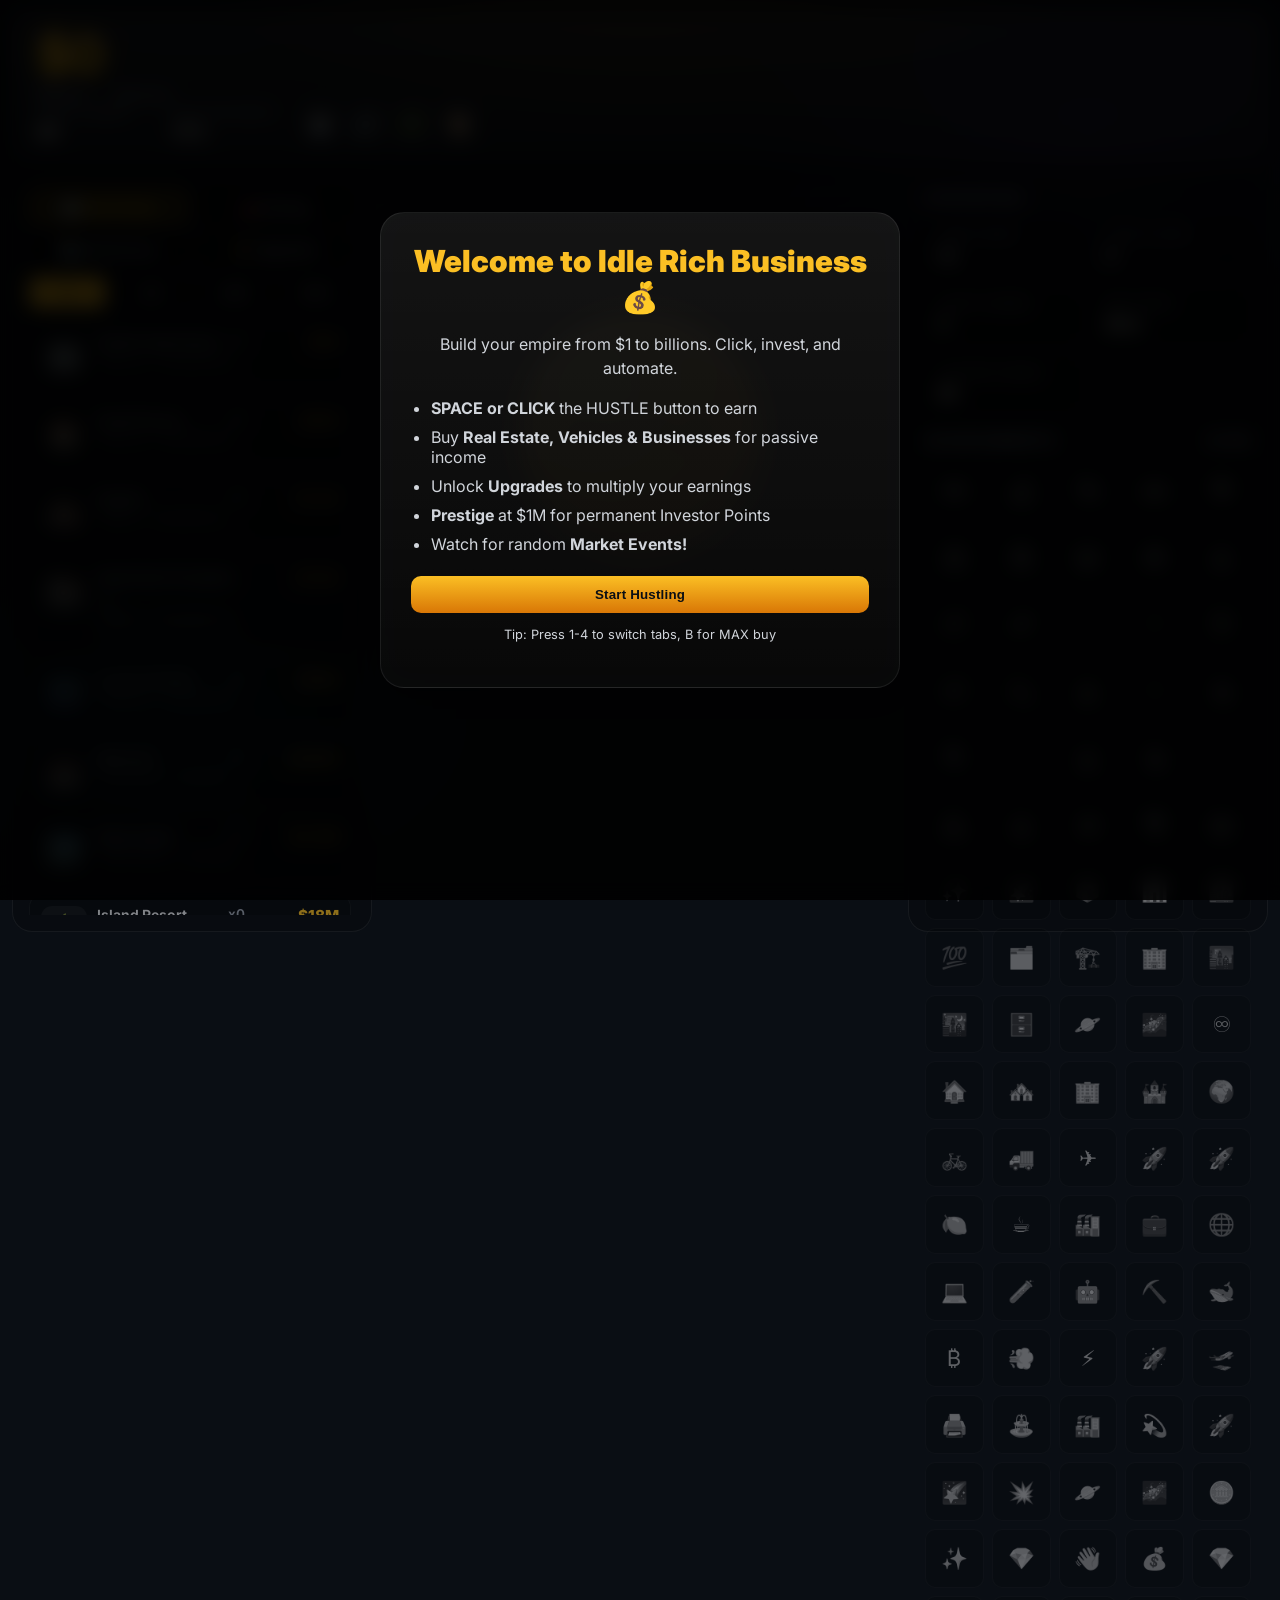
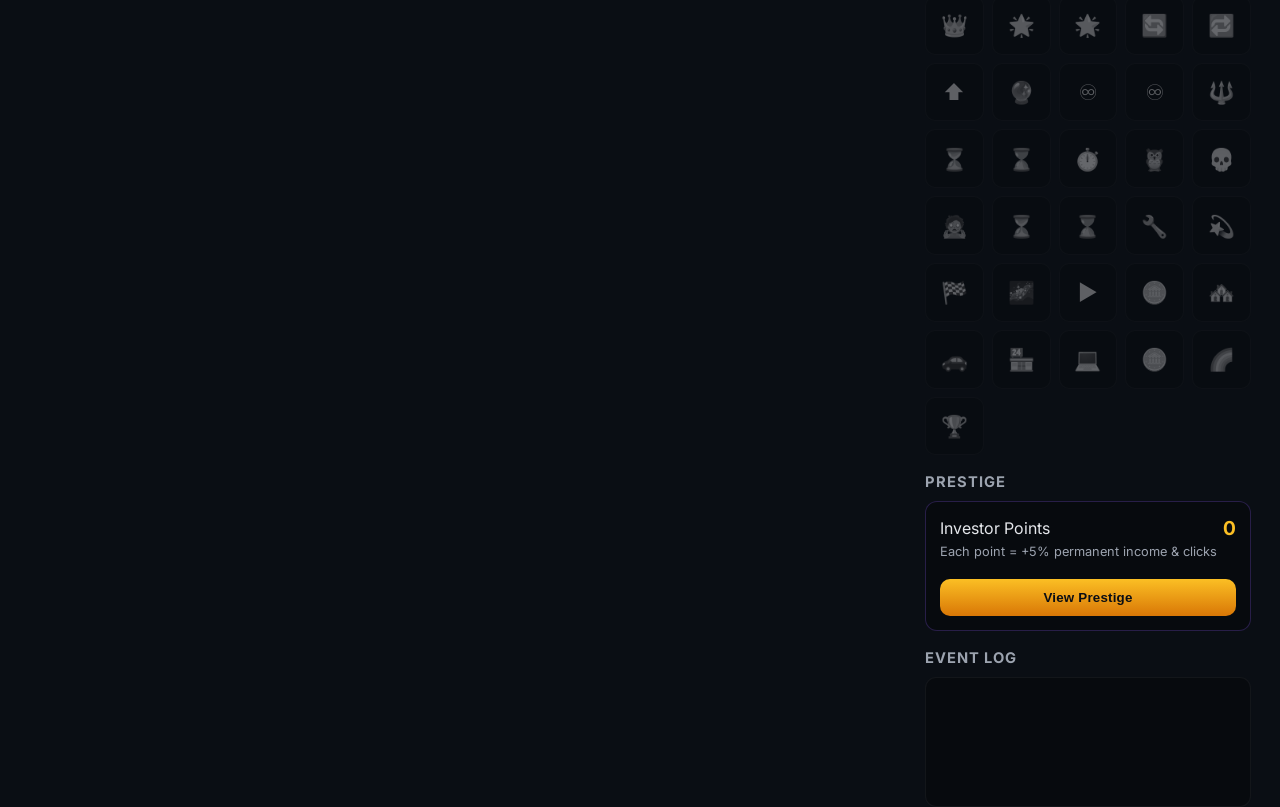
<file: games/rich/index.html>
<!DOCTYPE html>
<html lang="en">

<head>
    <!-- Playables SDK -->
    <script>// Playables SDK v1.0.0
        // Game lifecycle bridge: rAF-based game-ready detection + event communication
        (function () {
            'use strict';

            // Idempotency: skip if already initialized (e.g., server-side injection
            // followed by client-side inject-javascript via the Bloks webview component).
            if (window.playablesSDK) return;

            var HANDLER_NAME = 'playablesGameEventHandler';
            var ANDROID_BRIDGE_NAME = '_MetaPlayablesBridge';
            var RAF_FRAME_THRESHOLD = 3;

            var gameReadySent = false;
            var firstInteractionSent = false;
            var errorSent = false;
            var frameCount = 0;
            var originalRAF = window.requestAnimationFrame;

            // --- Transport Layer ---

            function hasIOSBridge() {
                return !!(window.webkit &&
                    window.webkit.messageHandlers &&
                    window.webkit.messageHandlers[HANDLER_NAME]);
            }

            function hasAndroidBridge() {
                return !!(window[ANDROID_BRIDGE_NAME] &&
                    typeof window[ANDROID_BRIDGE_NAME].postEvent === 'function');
            }

            function isInIframe() {
                return !!(window.parent && window.parent !== window);
            }

            function sendEvent(eventName, payload) {
                var message = {
                    type: eventName,
                    payload: payload || {},
                    timestamp: Date.now()
                };

                if (hasIOSBridge()) {
                    try {
                        window.webkit.messageHandlers[HANDLER_NAME].postMessage(message);
                    } catch (e) { /* ignore */ }
                    return;
                }

                if (hasAndroidBridge()) {
                    try {
                        var p = payload || {};
                        p.__secureToken = window.__fbAndroidBridgeAuthToken || '';
                        window[ANDROID_BRIDGE_NAME].postEvent(
                            eventName,
                            JSON.stringify(p)
                        );
                    } catch (e) { /* ignore */ }
                    return;
                }

                if (isInIframe()) {
                    try {
                        window.parent.postMessage(message, '*');
                    } catch (e) { /* ignore */ }
                    return;
                }
            }

            // --- rAF Game-Ready Detection ---

            function onFrame() {
                if (gameReadySent) return;

                frameCount++;
                if (frameCount >= RAF_FRAME_THRESHOLD) {
                    gameReadySent = true;
                    sendEvent('game_ready', {
                        frame_count: frameCount,
                        detected_at: Date.now()
                    });
                    return;
                }

                originalRAF.call(window, onFrame);
            }

            if (originalRAF) {
                window.requestAnimationFrame = function (callback) {
                    if (!gameReadySent) {
                        return originalRAF.call(window, function (timestamp) {
                            frameCount++;
                            if (frameCount >= RAF_FRAME_THRESHOLD && !gameReadySent) {
                                gameReadySent = true;
                                sendEvent('game_ready', {
                                    frame_count: frameCount,
                                    detected_at: Date.now()
                                });
                            }
                            callback(timestamp);
                        });
                    }
                    return originalRAF.call(window, callback);
                };
            }

            // --- First User Interaction Detection ---

            function setupFirstInteractionDetection() {
                var events = ['touchstart', 'mousedown', 'keydown'];

                function onFirstInteraction() {
                    if (firstInteractionSent) return;
                    firstInteractionSent = true;
                    sendEvent('user_interaction_start', null);

                    for (var i = 0; i < events.length; i++) {
                        document.removeEventListener(events[i], onFirstInteraction, true);
                    }
                }

                for (var i = 0; i < events.length; i++) {
                    document.addEventListener(events[i], onFirstInteraction, true);
                }
            }

            if (document.readyState === 'loading') {
                document.addEventListener('DOMContentLoaded', setupFirstInteractionDetection);
            } else {
                setupFirstInteractionDetection();
            }

            // --- Auto Error Capture ---

            window.addEventListener('error', function (event) {
                if (errorSent) return;
                errorSent = true;
                sendEvent('error', {
                    message: event.message || 'Unknown error',
                    source: event.filename || '',
                    lineno: event.lineno || 0,
                    colno: event.colno || 0,
                    auto_captured: true
                });
            });

            window.addEventListener('unhandledrejection', function (event) {
                if (errorSent) return;
                errorSent = true;
                var reason = event.reason;
                sendEvent('error', {
                    message: (reason instanceof Error) ? reason.message : String(reason),
                    type: 'unhandled_promise_rejection',
                    auto_captured: true
                });
            });

            // --- Public API ---

            window.playablesSDK = {
                complete: function (score) {
                    sendEvent('game_ended', {
                        score: score,
                        completed: true
                    });
                },

                error: function (message) {
                    if (errorSent) return;
                    errorSent = true;
                    sendEvent('error', {
                        message: message || 'Unknown error',
                        auto_captured: false
                    });
                },

                sendEvent: function (eventName, payload) {
                    if (!eventName || typeof eventName !== 'string') return;
                    sendEvent(eventName, payload);
                }
            };

            // Kick off rAF detection in case no game code calls rAF immediately
            if (originalRAF) {
                originalRAF.call(window, onFrame);
            }
        })();</script>
    <script>window.Intl = window.Intl || {}; Intl.t = function (s) { return (Intl._locale && Intl._locale[s]) || s; };</script>
    <meta charset="UTF-8">
    <meta name="viewport" content="width=device-width, initial-scale=1.0">
    <title>Idle Rich Business</title>
    <link rel="icon" type="image/svg+xml" href="logo.svg">
    <link rel="apple-touch-icon" href="logo.svg">
    <link rel="preconnect" href="https://fonts.googleapis.com">
    <link rel="preconnect" href="https://fonts.gstatic.com" crossorigin>
    <link href="https://fonts.googleapis.com/css2?family=Inter:wght@400;500;600;700;800;900&display=swap"
        rel="stylesheet">
    <style>
        :root {
            --bg: #0a0e14;
            --gold: #fbbf24;
            --gold-2: #f59e0b;
        }

        * {
            box-sizing: border-box;
        }

        #exitBtn {
            position: fixed;
            top: 5px;
            left: 5px;
            z-index: 9999;
            width: 38px;
            height: 38px;
            background: rgba(10,14,20,0.85);
            border: 1px solid rgba(255,255,255,0.15);
            border-radius: 10px;
            color: #e5e7eb;
            font-size: 20px;
            font-weight: 800;
            line-height: 1;
            cursor: pointer;
            backdrop-filter: blur(12px);
            -webkit-backdrop-filter: blur(12px);
            box-shadow: 0 4px 16px rgba(0,0,0,0.4);
            transition: all 0.2s;
        }
        #exitBtn:hover {
            background: rgba(239,68,68,0.9);
            border-color: rgba(239,68,68,0.5);
            transform: translateY(-1px);
            color: white;
        }

        html,
        body {
            height: 100%;
        }

        body {
            margin: 0;
            font-family: 'Inter', system-ui, -apple-system, Segoe UI, Roboto, Helvetica, Arial;
            background: var(--bg);
            color: #e5e7eb;
            overflow-x: hidden;
            user-select: none;
            -webkit-user-select: none;
        }

        #bg-decoration {
            position: fixed;
            inset: 0;
            background:
                radial-gradient(800px 400px at 50% -10%, rgba(251, 191, 36, .15), transparent 60%),
                radial-gradient(600px 300px at 85% 15%, rgba(139, 92, 246, .10), transparent 60%),
                radial-gradient(500px 300px at 15% 80%, rgba(14, 165, 233, .08), transparent 60%);
            pointer-events: none;
            z-index: 0;
        }

        .app {
            position: relative;
            z-index: 1;
            min-height: 100vh;
            display: flex;
            flex-direction: column;
        }

        .glass {
            background: linear-gradient(180deg, rgba(255, 255, 255, .08), rgba(255, 255, 255, .03));
            backdrop-filter: blur(16px);
            -webkit-backdrop-filter: blur(16px);
            border: 1px solid rgba(255, 255, 255, .08);
            box-shadow: 0 8px 32px rgba(0, 0, 0, .4);
        }

        .header {
            display: flex;
            justify-content: space-between;
            align-items: center;
            padding: 16px 24px;
            margin: 12px;
            border-radius: 20px;
            gap: 16px;
        }

        .money {
            font-size: clamp(2rem, 5vw, 3.2rem);
            font-weight: 800;
            color: var(--gold);
            letter-spacing: -1px;
            text-shadow: 0 0 30px rgba(251, 191, 36, .3);
            line-height: 1;
        }

        .money-sub {
            display: flex;
            gap: 10px;
            color: #9ca3af;
            font-size: .95rem;
            margin-top: 6px;
            align-items: center
        }

        .dot {
            opacity: .5
        }

        .header-stats {
            display: flex;
            gap: 22px;
            align-items: center;
            flex-wrap: wrap
        }

        .header-stats>div {
            min-width: 110px
        }

        .header-stats label {
            display: block;
            font-size: .68rem;
            text-transform: uppercase;
            letter-spacing: .07em;
            color: #9ca3af;
            margin-bottom: 2px
        }

        .header-stats span {
            font-weight: 700;
            color: #fff;
            font-size: 1.05rem
        }

        .header-actions {
            display: flex;
            gap: 8px
        }

        .header-actions button {
            background: rgba(255, 255, 255, .06);
            border: 1px solid rgba(255, 255, 255, .1);
            color: #fff;
            width: 38px;
            height: 38px;
            border-radius: 11px;
            cursor: pointer;
            transition: .2s;
            font-size: 16px;
        }

        .header-actions button:hover {
            background: rgba(255, 255, 255, .12);
            transform: translateY(-1px)
        }

        .grid {
            display: grid;
            grid-template-columns: 360px 1fr 360px;
            gap: 16px;
            padding: 0 12px 20px;
            flex: 1;
            align-items: start
        }

        .panel {
            border-radius: 20px;
            padding: 16px;
            display: flex;
            flex-direction: column;
            max-height: calc(100vh - 140px);
        }

        .panel.left {
            background: rgba(0, 0, 0, .2);
            border: 1px solid rgba(255, 255, 255, .06)
        }

        .panel.right {
            background: rgba(0, 0, 0, .2);
            border: 1px solid rgba(255, 255, 255, .06)
        }

        .panel-header {
            margin-bottom: 12px
        }

        .tabs {
            display: grid;
            grid-template-columns: 1fr 1fr;
            gap: 6px;
            margin-bottom: 10px
        }

        .tabs button {
            background: rgba(0, 0, 0, .35);
            border: 1px solid rgba(255, 255, 255, .06);
            color: #9ca3af;
            padding: 9px 8px;
            border-radius: 10px;
            font-size: .85rem;
            cursor: pointer;
            transition: .2s;
            font-weight: 600;
        }

        .tabs button.active {
            background: rgba(251, 191, 36, .15);
            color: var(--gold);
            border-color: rgba(251, 191, 36, .35);
            box-shadow: 0 0 20px rgba(251, 191, 36, .1) inset
        }

        .buy-modes {
            display: flex;
            gap: 6px
        }

        .buy-modes button {
            flex: 1;
            background: rgba(0, 0, 0, .35);
            border: 1px solid rgba(255, 255, 255, .06);
            color: #9ca3af;
            padding: 7px;
            border-radius: 8px;
            font-size: .8rem;
            cursor: pointer;
            font-weight: 700;
            transition: .2s;
        }

        .buy-modes button.active {
            background: var(--gold);
            color: #0a0e14;
            border-color: transparent
        }

        .items {
            overflow-y: auto;
            display: flex;
            flex-direction: column;
            gap: 8px;
            padding-right: 4px;
            flex: 1
        }

        .items::-webkit-scrollbar {
            width: 6px
        }

        .items::-webkit-scrollbar-thumb {
            background: rgba(255, 255, 255, .1);
            border-radius: 3px
        }

        .item {
            display: flex;
            align-items: flex-start;
            /* was: center */
            gap: 10px;
            padding: 11px;
            background: rgba(0, 0, 0, .28);
            border: 1px solid rgba(255, 255, 255, .06);
            border-radius: 13px;
            cursor: pointer;
            transition: .15s;
            min-height: auto;
            /* allows growing */
        }

        .item:hover {
            background: rgba(0, 0, 0, .42);
            transform: translateY(-1px);
            border-color: rgba(251, 191, 36, .25)
        }

        .item.locked {
            opacity: .55
        }

        .item.owned {
            border-color: rgba(16, 185, 129, .35);
            background: rgba(16, 185, 129, .06)
        }

        .item-icon {
            font-size: 1.8rem;
            width: 46px;
            height: 46px;
            display: flex;
            align-items: center;
            justify-content: center;
            background: rgba(255, 255, 255, .05);
            border-radius: 11px;
            flex-shrink: 0
        }

        .item-main {
            flex: 1;
            display: flex;
            flex-direction: column;
            gap: 2px;
            min-width: 0;
        }

        .item-top {
            display: flex;
            justify-content: space-between;
            gap: 8px;
            flex-wrap: wrap;
            /* allows wrapping */
            align-items: flex-start;
        }

        .item-top .owned {
            color: #9ca3af;
            font-size: .85rem;
            font-weight: 600
        }

        .item-stats,
        .item-desc {
            font-size: .8rem;
            color: #9ca3af;
            white-space: nowrap;
            overflow: hidden;
            text-overflow: ellipsis
        }

        .item-cost {
            font-weight: 800;
            color: var(--gold);
            font-size: .95rem;
            text-align: right;
            min-width: 84px
        }

        .item-name {
            white-space: normal;
            /* was: nowrap */
            word-break: break-word;
            /* breaks long names */
            line-height: 1.25;
            /* prevents overlap */
            font-weight: 650;
            font-size: 14px;
            flex: 1 1 auto;
            min-width: 0;
        }

        .progress {
            height: 4px;
            background: rgba(255, 255, 255, .08);
            border-radius: 2px;
            margin-top: 6px;
            overflow: hidden
        }

        .progress div {
            height: 100%;
            background: linear-gradient(90deg, var(--gold), var(--gold-2));
            width: 0%;
            transition: width .25s linear
        }

        .center {
            display: flex;
            flex-direction: column;
            align-items: center;
            justify-content: center;
            position: relative;
            min-height: 520px;
            padding: 20px
        }

        .hustle-wrap {
            position: relative
        }

        .hustle-btn {
            width: 240px;
            height: 240px;
            border-radius: 50%;
            background: radial-gradient(circle at 30% 30%, #fde68a, #fbbf24 40%, #d97706 85%);
            border: 4px solid rgba(255, 255, 255, .22);
            box-shadow: 0 0 60px rgba(251, 191, 36, .38), inset 0 -14px 26px rgba(0, 0, 0, .32), inset 0 14px 26px rgba(255, 255, 255, .22);
            cursor: pointer;
            position: relative;
            transition: transform .07s;
            display: flex;
            align-items: center;
            justify-content: center;
            font-size: 2.1rem;
            font-weight: 900;
            color: #422006;
            letter-spacing: 2px;
            user-select: none;
            -webkit-tap-highlight-color: transparent;
        }

        .hustle-btn span {
            text-shadow: 0 2px 0 rgba(255, 255, 255, .45), 0 -1px 0 rgba(0, 0, 0, .2)
        }

        .hustle-btn:active,
        .hustle-btn.clicked {
            transform: scale(.93)
        }

        .hustle-btn .pulse {
            position: absolute;
            inset: -18px;
            border-radius: 50%;
            border: 2px solid rgba(251, 191, 36, .5);
            animation: pulse 2.2s infinite
        }

        @keyframes pulse {
            0% {
                transform: scale(.88);
                opacity: .9
            }

            70% {
                transform: scale(1.18);
                opacity: 0
            }

            100% {
                opacity: 0
            }
        }

        #floaters {
            position: absolute;
            inset: 0;
            pointer-events: none
        }

        .floater {
            position: absolute;
            font-weight: 900;
            color: var(--gold);
            text-shadow: 0 2px 12px rgba(0, 0, 0, .9), 0 0 20px rgba(251, 191, 36, .6);
            font-size: 1.4rem;
            animation: floatUp 1s ease-out forwards;
            left: 50%;
            top: 35%;
        }

        @keyframes floatUp {
            0% {
                opacity: 1;
                transform: translate(-50%, 0) scale(1)
            }

            100% {
                opacity: 0;
                transform: translate(-50%, -110px) scale(1.15)
            }
        }

        #particles {
            position: fixed;
            inset: 0;
            pointer-events: none;
            z-index: 50
        }

        .particle {
            position: fixed;
            width: 8px;
            height: 8px;
            background: var(--gold);
            border-radius: 50%;
            pointer-events: none;
            animation: pop .8s ease-out forwards;
            box-shadow: 0 0 12px var(--gold)
        }

        @keyframes pop {
            0% {
                opacity: 1;
                transform: translate(0, 0) scale(1)
            }

            100% {
                opacity: 0;
                transform: translate(var(--x), var(--y)) scale(0)
            }
        }

        .event-banner {
            position: absolute;
            top: 12px;
            left: 50%;
            transform: translateX(-50%);
            z-index: 10;
            width: 90%;
            max-width: 520px;
            pointer-events: none
        }

        .event {
            background: rgba(251, 191, 36, .14);
            border: 1px solid rgba(251, 191, 36, .38);
            color: #fde68a;
            padding: 10px 16px;
            border-radius: 12px;
            backdrop-filter: blur(10px);
            font-weight: 700;
            text-align: center;
            box-shadow: 0 6px 24px rgba(0, 0, 0, .35);
            animation: slideDown .35s;
        }

        @keyframes slideDown {
            from {
                transform: translateY(-18px);
                opacity: 0
            }

            to {
                transform: translateY(0);
                opacity: 1
            }
        }

        .right-section {
            margin-bottom: 18px
        }

        .right-section h3 {
            margin: 0 0 10px;
            font-size: .92rem;
            text-transform: uppercase;
            letter-spacing: .07em;
            color: #9ca3af;
            display: flex;
            justify-content: space-between;
            align-items: center
        }

        .stats-grid {
            display: grid;
            grid-template-columns: 1fr 1fr;
            gap: 10px
        }

        .stats-grid div {
            background: rgba(0, 0, 0, .28);
            padding: 10px 12px;
            border-radius: 11px;
            border: 1px solid rgba(255, 255, 255, .05)
        }

        .stats-grid label {
            display: block;
            font-size: .68rem;
            color: #9ca3af;
            margin-bottom: 3px;
            text-transform: uppercase;
            letter-spacing: .05em
        }

        .stats-grid span {
            font-weight: 700;
            font-size: .98rem;
            color: #fff
        }

        .ach-grid {
            display: grid;
            grid-template-columns: repeat(5, 1fr);
            gap: 8px
        }

        .ach {
            aspect-ratio: 1;
            display: flex;
            align-items: center;
            justify-content: center;
            font-size: 1.35rem;
            background: rgba(0, 0, 0, .35);
            border: 1px solid rgba(255, 255, 255, .06);
            border-radius: 10px;
            filter: grayscale(1) opacity(.38);
            transition: .2s;
            position: relative;
        }

        .ach.unlocked {
            filter: none;
            background: rgba(251, 191, 36, .16);
            border-color: rgba(251, 191, 36, .35);
            box-shadow: 0 0 14px rgba(251, 191, 36, .18) inset;
            transform: translateY(-1px)
        }

        .ach:hover::after {
            content: attr(title);
            position: absolute;
            bottom: 110%;
            left: 50%;
            transform: translateX(-50%);
            background: #111827;
            color: #fff;
            padding: 6px 8px;
            border-radius: 6px;
            font-size: .7rem;
            white-space: nowrap;
            border: 1px solid rgba(255, 255, 255, .1);
            z-index: 10;
            pointer-events: none
        }

        .prestige-box {
            background: rgba(0, 0, 0, .28);
            padding: 14px;
            border-radius: 12px;
            border: 1px solid rgba(139, 92, 246, .25)
        }

        .prestige-box .muted {
            font-size: .8rem;
            color: #9ca3af;
            margin: 4px 0 12px
        }

        .btn-gold {
            width: 100%;
            background: linear-gradient(180deg, #fbbf24, #d97706);
            color: #0a0e14;
            border: none;
            padding: 11px;
            border-radius: 10px;
            font-weight: 800;
            cursor: pointer;
            transition: .2s;
            letter-spacing: .2px
        }

        .btn-gold:hover {
            transform: translateY(-1px);
            box-shadow: 0 8px 22px rgba(251, 191, 36, .28)
        }

        .btn-gold:disabled {
            opacity: .5;
            cursor: not-allowed;
            transform: none;
            box-shadow: none
        }

        .btn {
            background: rgba(255, 255, 255, .08);
            color: #fff;
            border: 1px solid rgba(255, 255, 255, .12);
            padding: 10px 16px;
            border-radius: 10px;
            cursor: pointer;
            font-weight: 600;
            transition: .2s
        }

        .btn:hover {
            background: rgba(255, 255, 255, .14)
        }

        .event-log {
            background: rgba(0, 0, 0, .28);
            border-radius: 11px;
            padding: 8px 10px;
            height: 130px;
            overflow-y: auto;
            font-size: .8rem;
            border: 1px solid rgba(255, 255, 255, .05)
        }

        .event-log div {
            padding: 5px 0;
            border-bottom: 1px solid rgba(255, 255, 255, .04);
            color: #d1d5db
        }

        .event-log .time {
            color: #6b7280;
            margin-right: 6px;
            font-size: .72rem
        }

        .modal {
            position: fixed;
            inset: 0;
            background: rgba(0, 0, 0, .86);
            backdrop-filter: blur(10px);
            display: flex;
            align-items: center;
            justify-content: center;
            z-index: 100;
            padding: 20px
        }

        .modal.hidden {
            display: none
        }

        .modal-content {
            max-width: 520px;
            width: 100%;
            padding: 30px;
            border-radius: 24px;
            text-align: center
        }

        .modal-content h2 {
            margin: 0 0 8px;
            color: var(--gold);
            font-size: 1.9rem;
            font-weight: 900
        }

        .modal-content p {
            color: #d1d5db;
            line-height: 1.5
        }

        .modal-content ul {
            text-align: left;
            margin: 18px 0 22px;
            color: #d1d5db;
            padding-left: 20px
        }

        .modal-content li {
            margin: 9px 0
        }

        .modal-actions {
            display: flex;
            gap: 10px;
            margin-top: 20px
        }

        .modal-actions button {
            flex: 1
        }

        .prestige-stats {
            display: grid;
            grid-template-columns: repeat(3, 1fr);
            gap: 10px;
            margin: 16px 0
        }

        .prestige-stats div {
            background: rgba(0, 0, 0, .35);
            padding: 12px;
            border-radius: 10px;
            border: 1px solid rgba(255, 255, 255, .06)
        }

        .prestige-stats b {
            display: block;
            font-size: 1.3rem;
            color: var(--gold);
            margin-top: 4px
        }

        #toast-container {
            position: fixed;
            top: 18px;
            right: 18px;
            z-index: 200;
            display: flex;
            flex-direction: column;
            gap: 10px;
            pointer-events: none
        }

        .toast {
            background: linear-gradient(180deg, rgba(17, 24, 39, .96), rgba(10, 14, 20, .96));
            border: 1px solid rgba(251, 191, 36, .32);
            color: #fff;
            padding: 12px 16px;
            border-radius: 12px;
            display: flex;
            align-items: center;
            gap: 11px;
            min-width: 270px;
            max-width: 340px;
            box-shadow: 0 12px 34px rgba(0, 0, 0, .55);
            backdrop-filter: blur(12px);
            animation: slideIn .32s cubic-bezier(.2, .8, .2, 1);
            transition: .35s;
        }

        .toast-icon {
            font-size: 1.45rem;
            filter: drop-shadow(0 2px 6px rgba(251, 191, 36, .4))
        }

        @keyframes slideIn {
            from {
                transform: translateX(120%);
                opacity: 0
            }

            to {
                transform: translateX(0);
                opacity: 1
            }
        }

        .muted {
            color: #9ca3af
        }

        @media (max-width:1100px) {
            .grid {
                grid-template-columns: 1fr;
                gap: 14px;
                padding-bottom: 40px
            }

            .panel {
                max-height: none
            }

            .panel.left,
            .panel.right {
                background: rgba(0, 0, 0, .18)
            }

            .center {
                order: -1;
                min-height: 400px;
                padding: 10px 0 20px
            }

            .hustle-btn {
                width: 200px;
                height: 200px;
                font-size: 1.7rem
            }

            .header {
                flex-direction: column;
                align-items: stretch;
                gap: 14px
            }

            .header-stats {
                width: 100%;
                justify-content: space-between
            }

            .header-stats>div {
                min-width: auto
            }
        }
    </style>
</head>

<body>
    <div id="bg-decoration"></div>
    <div id="particles"></div>
    <div id="toast-container"></div>
    <div class="app">
        <header class="header glass">
            <div class="money-display">
                <div class="money" id="money">$0</div>
                <div class="money-sub">
                    <span id="mps">$0/sec</span>
                    <span class="dot">•</span>
                    <span id="mpc">$1/click</span>
                </div>
                <div class="header-stats">
                    <div><label>Total Earned</label><span id="totalEarned">$0</span></div>
                    <div><label>Investor Bonus</label><span id="prestigeBonus">+0%</span></div>
                    <div class="header-actions">
                        <button id="saveBtn" title="Save Game">💾</button>
                        <button id="soundBtn" title="Toggle Sound">🔊</button>
                        <button id="resetBtn" title="Reset Game">♻️</button>
                        <button id="licenseBtn" title="View License">📜</button>
                    </div>
                </div>
        </header>

        <main class="grid">
            <aside class="panel left">
                <div class="panel-header">
                    <div class="tabs" id="tabs">
                        <button class="tab active" data-tab="realEstate">🏢 Real Estate</button>
                        <button class="tab" data-tab="driving">🚗 Driving</button>
                        <button class="tab" data-tab="businesses">🏪 Businesses</button>
                        <button class="tab" data-tab="upgrades">⚡ Upgrades</button>
                    </div>
                    <div class="buy-modes" id="buyModes">
                        <button data-mode="1" class="active">x1</button>
                        <button data-mode="10">x10</button>
                        <button data-mode="100">x100</button>
                        <button data-mode="max">MAX</button>
                    </div>
                </div>
                <div class="items" id="itemsList"></div>
            </aside>

            <section class="center">
                <div class="event-banner" id="eventBanner"></div>
                <div class="hustle-wrap">
                    <button id="hustleBtn" class="hustle-btn" aria-label="Hustle">
                        <span>HUSTLE</span>
                        <div class="pulse"></div>
                    </button>
                    <div id="floaters"></div>
                </div>
            </section>

            <aside class="panel right">
                <div class="right-section">
                    <h3>Statistics</h3>
                    <div class="stats-grid">
                        <div><label>Time Played</label><span id="timePlayed">0s</span></div>
                        <div><label>Total Clicks</label><span id="totalClicks">0</span></div>
                        <div><label>Assets Owned</label><span id="buildingsOwned">0</span></div>
                        <div><label>Best $/sec</label><span id="highestMps">$0/s</span></div>
                                                <div><label>Lifetime Earned</label><span id="lifetimeEarned">$0</span></div>
                                            </div>
                </div>

                <div class="right-section">
                    <h3>Achievements <span id="achCount" class="muted">0/33</span></h3>
                    <div class="ach-grid" id="achievementsGrid"></div>
                </div>

                <div class="right-section">
                    <h3>Prestige</h3>
                    <div class="prestige-box">
                        <div style="display:flex; justify-content:space-between; align-items:center">
                            <div>Investor Points</div>
                            <b id="prestigePointsDisplay" style="color:var(--gold); font-size:1.2rem">0</b>
                        </div>
                        <div class="muted">Each point = +5% permanent income & clicks</div>
                        <button id="prestigeBtn" class="btn-gold" style="margin-top:8px">View Prestige</button>
                    </div>
                </div>

                <div class="right-section">
                    <h3>Event Log</h3>
                    <div id="eventLog" class="event-log"></div>
                </div>
            </aside>
        </main>
    </div>

    <div id="tutorial" class="modal hidden">
        <div class="modal-content glass">
            <h2>Welcome to Idle Rich Business 💰</h2>
            <p>Build your empire from $1 to billions. Click, invest, and automate.</p>
            <ul>
                <li><b>SPACE or CLICK</b> the HUSTLE button to earn</li>
                <li>Buy <b>Real Estate, Vehicles & Businesses</b> for passive income</li>
                <li>Unlock <b>Upgrades</b> to multiply your earnings</li>
                <li><b>Prestige</b> at $1M for permanent Investor Points</li>
                <li>Watch for random <b>Market Events!</b></li>
            </ul>
            <button id="tutorialStart" class="btn-gold">Start Hustling</button>
            <p class="muted" style="margin-top:12px; font-size:.8rem">Tip: Press 1-4 to switch tabs, B for MAX buy</p>
        </div>
    </div>

    <div id="prestigeModal" class="modal hidden">
        <div class="modal-content glass">
            <h2>Investor Prestige 🌟</h2>
            <p>Reset your businesses, keep your knowledge. Gain permanent power.</p>
            <div class="prestige-stats">
                <div>Current Points<b id="currentPrestige">0</b></div>
                <div>Potential Gain<b id="prestigeGain" style="color:#10b981">0</b></div>
                <div>New Bonus<b id="prestigeBonusNext">+0%</b></div>
            </div>
            <p class="muted">Prestige cost doubles each time (1M, 2M, 4M...). Each point gives +5% permanent income.</p>
            <div class="modal-actions">
                <button id="prestigeClose" class="btn">Cancel</button>
                <button id="prestigeConfirm" class="btn-gold">Prestige Now</button>
            </div>
        </div>
    </div>
    
    <!-- LICENSE MODAL -->
    <div id="licenseModal" class="modal hidden">
        <div class="modal-content glass" style="max-width: 600px;">
            <h2>Idle Billionaire — License 📜</h2>
            <div
                style="max-height: 60vh; overflow-y: auto; text-align: left; font-size: 0.9rem; line-height: 1.6; color: #d1d5db; padding-right: 8px;">
                <p><strong>Copyright © 2026 RHGhunter. All Rights Reserved.</strong></p>
    
                <p><strong>1. Ownership.</strong> This game, including all source code, graphics, audio, design, and
                    gameplay mechanics ("the Software"), is the exclusive intellectual property of the creator.</p>
    
                <p><strong>2. Personal Use Only.</strong> You are granted a limited, non-exclusive license to play the game
                    for personal, non-commercial entertainment. You may not copy, modify, or extract the source code for any
                    purpose.</p>
    
                <p><strong>3. No Redistribution.</strong> You may NOT redistribute, republish, re-upload, sell, or host this
                    game or any modified version on any website, app store, arcade, or platform without prior written
                    permission.</p>
    
                <p><strong>4. Source Code Use Requires Permission.</strong> The source code is NOT open source. You must ask
                    for explicit written permission before using, viewing, learning from, or reusing any part of the code.
                    If permission is granted, you MUST provide clear, visible credit to the original creator in your
                    project.</p>
    
                <p><strong>5. No Commercial Use.</strong> You may not use this game or its code for commercial purposes,
                    monetization, advertising revenue, or paid products without a signed commercial license or you got permission by me.</p>
    
                <p><strong>6. No Derivatives Without Permission.</strong> Creating fan games, clones, reskins, or "inspired
                    by" versions using this code or assets is prohibited without permission.</p>
    
                <p><strong>7. Attribution.</strong> Any authorized use MUST include credit: "Originally created by RHGhunterSo" with a link to your website or profile.</p>
    
                <p><strong>8. No Warranty.</strong> The game is provided "as is" without warranty of any kind. The creator
                    is not liable for any damages arising from use.</p>
    
                <p><strong>9. Enforcement.</strong> Violation of this license will result in immediate revocation of rights
                    and may result in DMCA takedown requests or legal action.</p>
    
                <p style="margin-top: 16px; padding-top: 12px; border-top: 1px solid rgba(255,255,255,0.1);"><em>To request
                        permission: Contact rhghunterbusiness@gmail.com. Permission is granted at the sole discretion of the
                        creator.</em></p>
            </div>
            <button id="closeLicense"
                style="margin-top: 16px; width: 100%; padding: 12px; background: var(--gold); color: #0a0e14; border: none; border-radius: 10px; font-weight: 700; cursor: pointer;">Close</button>
        </div>
    </div>
    
    <script>
        (() => {
            // ===== DATA =====
            const DATA = {
                realEstate: [
                    { id: 'studio', name: 'Studio Apartment', icon: '🏢', cost: 50, income: 0.5 },
                    { id: 'house', name: 'Small House', icon: '🏠', cost: 250, income: 2 },
                    { id: 'duplex', name: 'Duplex', icon: '🏘️', cost: 1200, income: 10 },
                    { id: 'complex', name: 'Apartment Complex', icon: '🏬', cost: 7500, income: 65 },
                    { id: 'condo', name: 'Luxury Condo', icon: '🌃', cost: 50000, income: 450 },
                    { id: 'mansion', name: 'Mansion', icon: '🏰', cost: 350000, income: 3200 },
                    { id: 'skyscraper', name: 'Skyscraper', icon: '🏙️', cost: 2500000, income: 24000 },
                    { id: 'resort', name: 'Island Resort', icon: '🏝️', cost: 18000000, income: 180000 },
                    { id: 'spacehotel', name: 'Space Hotel', icon: '🛰️', cost: 140000000, income: 1400000 },
                    { id: 'moonbase', name: 'Moon Base', icon: '🌕', cost: 1100000000, income: 11000000 },
                    { id: 'orbital', name: 'Orbital City', icon: '🌌', cost: 9000000000, income: 90000000 },
                    { id: 'dyson', name: 'Dyson Habitat', icon: '☀️', cost: 75000000000, income: 750000000 },
                    { id: 'arcology', name: 'Arcology Tower', icon: '🏢', cost: 6e11, income: 6e9 },
                    { id: 'terraform', name: 'Terraformed Valley', icon: '🌄', cost: 4.8e12, income: 4.8e10 },
                    { id: 'atlantis', name: 'Atlantis Dome', icon: '🌊', cost: 3.8e13, income: 3.8e11 },
                    { id: 'cloudcity', name: 'Cloud City', icon: '☁️', cost: 3e14, income: 3e12 },
                    { id: 'megastructure', name: 'Ring World', icon: '🪐', cost: 2.4e15, income: 2.4e13 },
                    { id: 'stellar', name: 'Stellar Nursery', icon: '✨', cost: 1.9e16, income: 1.9e14 },
                    { id: 'galaxy', name: 'Galaxy Hub', icon: '🌌', cost: 1.5e17, income: 1.5e15 },
                    { id: 'universe', name: 'Pocket Universe', icon: '🔮', cost: 1.2e18, income: 1.2e16 },
                    { id: 'multiverse', name: 'Multiverse Estate', icon: '♾️', cost: 9.6e18, income: 9.6e16 },
                    { id: 'nexus', name: 'Reality Nexus', icon: '🌀', cost: 7.7e19, income: 7.7e17 },
                    { id: 'omni', name: 'Omniverse Plaza', icon: '🌐', cost: 6.2e20, income: 6.2e18 },
                    { id: 'void', name: 'Void Palace', icon: '⚫', cost: 5e21, income: 5e19 },
                    { id: 'creation', name: 'Creation Engine', icon: '💥', cost: 4e22, income: 4e20 },
                    { id: 'eternity', name: 'Eternity Spire', icon: '⏳', cost: 3.2e23, income: 3.2e21 },
                    { id: 'infinity', name: 'Infinity Complex', icon: '∞', cost: 2.6e24, income: 2.6e22 },
                    { id: 'alpha', name: 'Alpha Point', icon: '🅰️', cost: 2.1e25, income: 2.1e23 },
                    { id: 'omega_estate', name: 'Omega Estate', icon: 'Ω', cost: 1.7e26, income: 1.7e24 },
                    { id: 'singularity_estate', name: 'Singularity Core', icon: '🕳️', cost: 1.4e27, income: 1.4e25 },
                    { id: 'godhome', name: 'Godhome', icon: '👑', cost: 1.1e28, income: 1.1e26 },
                    { id: 'source', name: 'The Source', icon: '💫', cost: 9e28, income: 9e26 },
                ],
                driving: [
                    { id: 'bike', name: 'Bicycle Courier', icon: '🚲', cost: 100, income: 1 },
                    { id: 'taxi', name: 'Taxi Cab', icon: '🚕', cost: 800, income: 7 },
                    { id: 'van', name: 'Delivery Van', icon: '🚐', cost: 5000, income: 45 },
                    { id: 'foodtruck', name: 'Food Truck', icon: '🚚', cost: 30000, income: 280 },
                    { id: 'semi', name: 'Semi Truck', icon: '🚛', cost: 200000, income: 1900 },
                    { id: 'limo', name: 'Limo Service', icon: '🚘', cost: 1500000, income: 15000 },
                    { id: 'jet', name: 'Private Jet Charter', icon: '✈️', cost: 12000000, income: 120000 },
                    { id: 'ship', name: 'Cargo Ship', icon: '🚢', cost: 95000000, income: 950000 },
                    { id: 'train', name: 'Freight Train', icon: '🚆', cost: 750000000, income: 7500000 },
                    { id: 'hyperloop', name: 'Hyperloop', icon: '🚄', cost: 6000000000, income: 60000000 },
                    { id: 'rocket', name: 'Rocket Delivery', icon: '🚀', cost: 50000000000, income: 500000000 },
                    { id: 'teleport', name: 'Teleport Network', icon: '🌀', cost: 400000000000, income: 4000000000 },
                    { id: 'wormhole', name: 'Wormhole Taxi', icon: '🕳️', cost: 3.2e12, income: 3.2e10 },
                    { id: 'warp', name: 'Warp Freighter', icon: '🌠', cost: 2.6e13, income: 2.6e11 },
                    { id: 'stargate', name: 'Stargate Hub', icon: '⭕', cost: 2.1e14, income: 2.1e12 },
                    { id: 'tesseract', name: 'Tesseract Courier', icon: '📦', cost: 1.7e15, income: 1.7e13 },
                    { id: 'quantum_ferry', name: 'Quantum Ferry', icon: '⚛️', cost: 1.4e16, income: 1.4e14 },
                    { id: 'neutrino', name: 'Neutrino Express', icon: '💨', cost: 1.1e17, income: 1.1e15 },
                    { id: 'darkmatter', name: 'Dark Matter Hauler', icon: '🌑', cost: 9e17, income: 9e15 },
                    { id: 'tachyon', name: 'Tachyon Runner', icon: '⚡', cost: 7.2e18, income: 7.2e16 },
                    { id: 'chronos', name: 'Chronos Delivery', icon: '⏰', cost: 5.8e19, income: 5.8e17 },
                    { id: 'voidship', name: 'Void Skipper', icon: '🚤', cost: 4.6e20, income: 4.6e18 },
                    { id: 'dreamliner', name: 'Dreamliner', icon: '💭', cost: 3.7e21, income: 3.7e19 },
                    { id: 'soul', name: 'Soul Transport', icon: '👻', cost: 3e22, income: 3e20 },
                    { id: 'phoenix', name: 'Phoenix Wing', icon: '🔥', cost: 2.4e23, income: 2.4e21 },
                    { id: 'leviathan', name: 'Leviathan Carrier', icon: '🐋', cost: 1.9e24, income: 1.9e22 },
                    { id: 'titan', name: 'Titan Hauler', icon: '🗿', cost: 1.5e25, income: 1.5e23 },
                    { id: 'celestial', name: 'Celestial Ark', icon: '👼', cost: 1.2e26, income: 1.2e24 },
                    { id: 'eternal', name: 'Eternal Voyage', icon: '♾️', cost: 9.6e26, income: 9.6e24 },
                    { id: 'origin', name: 'Origin Runner', icon: '🥚', cost: 7.7e27, income: 7.7e25 },
                    { id: 'final', name: 'Final Transit', icon: '🏁', cost: 6.2e28, income: 6.2e26 },
                    { id: 'absolute', name: 'Absolute Motion', icon: '💫', cost: 5e29, income: 5e27 },
                ],
                businesses: [
                    { id: 'lemonade', name: 'Lemonade Stand', icon: '🍋', cost: 500, income: 4 },
                    { id: 'coffee', name: 'Coffee Shop', icon: '☕', cost: 4000, income: 35 },
                    { id: 'carwash', name: 'Car Wash', icon: '🧼', cost: 25000, income: 220 },
                    { id: 'gym', name: 'Gym', icon: '💪', cost: 180000, income: 1600 },
                    { id: 'startup', name: 'Tech Startup', icon: '💻', cost: 1200000, income: 11000 },
                    { id: 'mall', name: 'Shopping Mall', icon: '🛍️', cost: 9000000, income: 85000 },
                    { id: 'bank', name: 'Bank', icon: '🏦', cost: 75000000, income: 720000 },
                    { id: 'conglomerate', name: 'Conglomerate', icon: '🌐', cost: 650000000, income: 6500000 },
                    { id: 'casino', name: 'Casino', icon: '🎰', cost: 5500000000, income: 55000000 },
                    { id: 'oil', name: 'Oil Company', icon: '🛢️', cost: 45000000000, income: 450000000 },
                    { id: 'spacemine', name: 'Space Mining Corp', icon: '⛏️', cost: 380000000000, income: 3800000000 },
                    { id: 'aiempire', name: 'AI Empire', icon: '🤖', cost: 3200000000000, income: 32000000000 },
                    { id: 'galactic', name: 'Galactic Federation', icon: '👽', cost: 28000000000000, income: 280000000000 },
                    { id: 'dimensional', name: 'Dimensional Trade', icon: '🌀', cost: 2.2e14, income: 2.2e12 },
                    { id: 'timecorp', name: 'Time Corp', icon: '⏳', cost: 1.8e15, income: 1.8e13 },
                    { id: 'soulmarket', name: 'Soul Market', icon: '💀', cost: 1.4e16, income: 1.4e14 },
                    { id: 'dreaminc', name: 'Dream Inc.', icon: '💤', cost: 1.1e17, income: 1.1e15 },
                    { id: 'memecorp', name: 'Meme Conglomerate', icon: '🐸', cost: 9e17, income: 9e15 },
                    { id: 'voidcorp', name: 'Void Industries', icon: '⚫', cost: 7.2e18, income: 7.2e16 },
                    { id: 'infinityco', name: 'Infinity Co.', icon: '♾️', cost: 5.8e19, income: 5.8e17 },
                    { id: 'godcorp', name: 'God Corp', icon: '✝️', cost: 4.6e20, income: 4.6e18 },
                    { id: 'creator', name: 'Creator LLC', icon: '🎨', cost: 3.7e21, income: 3.7e19 },
                    { id: 'omni_corp', name: 'Omni Corp', icon: '🌐', cost: 3e22, income: 3e20 },
                    { id: 'absolute_inc', name: 'Absolute Inc', icon: '💯', cost: 2.4e23, income: 2.4e21 },
                    { id: 'prime', name: 'Prime Enterprise', icon: '🥇', cost: 1.9e24, income: 1.9e22 },
                    { id: 'alpha_corp', name: 'Alpha Corp', icon: '🅰️', cost: 1.5e25, income: 1.5e23 },
                    { id: 'omega_corp', name: 'Omega Corp', icon: 'Ω', cost: 1.2e26, income: 1.2e24 },
                    { id: 'nexus_inc', name: 'Nexus Inc', icon: '🔗', cost: 9.6e26, income: 9.6e24 },
                    { id: 'singularity_corp', name: 'Singularity Corp', icon: '🕳️', cost: 7.7e27, income: 7.7e25 },
                    { id: 'eternity_llc', name: 'Eternity LLC', icon: '♾️', cost: 6.2e28, income: 6.2e26 },
                    { id: 'origin_inc', name: 'Origin Inc', icon: '🌱', cost: 5e29, income: 5e27 },
                    { id: 'final_corp', name: 'Final Corporation', icon: '🏁', cost: 4e30, income: 4e28 },
                    { id: 'everything', name: 'Everything Company', icon: '🌌', cost: 3.2e31, income: 3.2e29 },
                ],
                tech: [
                    { id: 'server', name: 'Home Server', icon: '🖥️', cost: 10000, income: 90 },
                    { id: 'app', name: 'Mobile App', icon: '📱', cost: 75000, income: 700 },
                    { id: 'cloud', name: 'Cloud Service', icon: '☁️', cost: 600000, income: 5800 },
                    { id: 'saas', name: 'SaaS Platform', icon: '💾', cost: 5000000, income: 48000 },
                    { id: 'ai_lab', name: 'AI Lab', icon: '🧪', cost: 40000000, income: 390000 },
                    { id: 'quantum', name: 'Quantum Computer', icon: '⚛️', cost: 350000000, income: 3400000 },
                    { id: 'neural', name: 'Neural Network', icon: '🧠', cost: 3000000000, income: 29000000 },
                    { id: 'singularity_tech', name: 'Tech Singularity', icon: '🌐', cost: 25000000000, income: 245000000 },
                    { id: 'matrioshka', name: 'Matrioshka Brain', icon: '🧠', cost: 2e11, income: 2e9 },
                    { id: 'jupiter', name: 'Jupiter Brain', icon: '🪐', cost: 1.6e12, income: 1.6e10 },
                    { id: 'dyson_swarm', name: 'Dyson Swarm', icon: '☀️', cost: 1.3e13, income: 1.3e11 },
                    { id: 'stellar_engine', name: 'Stellar Engine', icon: '⭐', cost: 1e14, income: 1e12 },
                    { id: 'galactic_net', name: 'Galactic Internet', icon: '🌌', cost: 8e14, income: 8e12 },
                    { id: 'void_computer', name: 'Void Computer', icon: '⚫', cost: 6.4e15, income: 6.4e13 },
                    { id: 'reality_code', name: 'Reality Code', icon: '💻', cost: 5.1e16, income: 5.1e14 },
                    { id: 'simulation', name: 'Universe Simulator', icon: '🎮', cost: 4.1e17, income: 4.1e15 },
                    { id: 'omninet', name: 'Omninet', icon: '🕸️', cost: 3.3e18, income: 3.3e16 },
                    { id: 'thought', name: 'Pure Thought', icon: '💭', cost: 2.6e19, income: 2.6e17 },
                    { id: 'concept', name: 'Concept Engine', icon: '💡', cost: 2.1e20, income: 2.1e18 },
                    { id: 'platonic', name: 'Platonic Computer', icon: '📐', cost: 1.7e21, income: 1.7e19 },
                    { id: 'akashic', name: 'Akashic Records', icon: '📚', cost: 1.4e22, income: 1.4e20 },
                    { id: 'noosphere', name: 'Noosphere', icon: '🌐', cost: 1.1e23, income: 1.1e21 },
                    { id: 'logos', name: 'Logos Machine', icon: '🔤', cost: 9e23, income: 9e21 },
                    { id: 'monad', name: 'Monad Processor', icon: '·', cost: 7.2e24, income: 7.2e22 },
                    { id: 'absolute_tech', name: 'Absolute Tech', icon: '♾️', cost: 5.8e25, income: 5.8e23 },
                    { id: 'source_code', name: 'Source Code', icon: '</>', cost: 4.6e26, income: 4.6e24 },
                    { id: 'prime_mover', name: 'Prime Mover', icon: '▶️', cost: 3.7e27, income: 3.7e25 },
                    { id: 'unmoved', name: 'Unmoved Mover', icon: '⏸️', cost: 3e28, income: 3e26 },
                ],
                crypto: [
                    { id: 'gpu', name: 'GPU Miner', icon: '🎮', cost: 25000, income: 220 },
                    { id: 'rig', name: 'Mining Rig', icon: '⛏️', cost: 200000, income: 1850 },
                    { id: 'farm', name: 'Crypto Farm', icon: '🏭', cost: 1600000, income: 15000 },
                    { id: 'pool', name: 'Mining Pool', icon: '🏊', cost: 13000000, income: 125000 },
                    { id: 'exchange', name: 'Crypto Exchange', icon: '💱', cost: 110000000, income: 1050000 },
                    { id: 'defi', name: 'DeFi Protocol', icon: '🔗', cost: 900000000, income: 8700000 },
                    { id: 'blockchain', name: 'Layer 1 Blockchain', icon: '🧱', cost: 7500000000, income: 72000000 },
                    { id: 'web3', name: 'Web3 Empire', icon: '🕸️', cost: 62000000000, income: 600000000 },
                    { id: 'dao', name: 'Galactic DAO', icon: '🏛️', cost: 5e11, income: 5e9 },
                    { id: 'quantum_coin', name: 'Quantum Coin', icon: '⚛️', cost: 4e12, income: 4e10 },
                    { id: 'dark_coin', name: 'Dark Energy Coin', icon: '🌑', cost: 3.2e13, income: 3.2e11 },
                    { id: 'void_token', name: 'Void Token', icon: '🕳️', cost: 2.6e14, income: 2.6e12 },
                    { id: 'soul_coin', name: 'Soul Coin', icon: '👻', cost: 2.1e15, income: 2.1e13 },
                    { id: 'dream_coin', name: 'Dream Coin', icon: '💤', cost: 1.7e16, income: 1.7e14 },
                    { id: 'time_token', name: 'Time Token', icon: '⏳', cost: 1.4e17, income: 1.4e15 },
                    { id: 'reality_coin', name: 'Reality Coin', icon: '🌐', cost: 1.1e18, income: 1.1e16 },
                    { id: 'concept_token', name: 'Concept Token', icon: '💡', cost: 9e18, income: 9e16 },
                    { id: 'infinity_coin', name: 'Infinity Coin', icon: '♾️', cost: 7.2e19, income: 7.2e17 },
                    { id: 'omni_coin', name: 'Omni Coin', icon: '🔄', cost: 5.8e20, income: 5.8e18 },
                    { id: 'god_token', name: 'God Token', icon: '✨', cost: 4.6e21, income: 4.6e19 },
                    { id: 'creator_coin', name: 'Creator Coin', icon: '🎨', cost: 3.7e22, income: 3.7e20 },
                    { id: 'source_token', name: 'Source Token', icon: '💫', cost: 3e23, income: 3e21 },
                    { id: 'absolute_coin', name: 'Absolute Coin', icon: '💯', cost: 2.4e24, income: 2.4e22 },
                    { id: 'prime_token', name: 'Prime Token', icon: '🥇', cost: 1.9e25, income: 1.9e23 },
                    { id: 'alpha_coin', name: 'Alpha Coin', icon: '🅰️', cost: 1.5e26, income: 1.5e24 },
                    { id: 'omega_token', name: 'Omega Token', icon: 'Ω', cost: 1.2e27, income: 1.2e25 },
                    { id: 'final_coin', name: 'Final Coin', icon: '🏁', cost: 9.6e27, income: 9.6e25 },
                    { id: 'everything_token', name: 'Everything Token', icon: '🌌', cost: 7.7e28, income: 7.7e26 },
                ],
                upgrades: [
                    { id: 'mouse', name: 'Better Mouse', cost: 200, icon: '🖱️', desc: '+$1 per click' },
                    { id: 'golden', name: 'Golden Finger', cost: 2000, icon: '✨', desc: 'Click power x2' },
                    { id: 'diamond', name: 'Diamond Clicker', cost: 50000, icon: '💎', desc: 'Click power x5' },
                    { id: 'autoclick', name: 'Auto-Clicker', cost: 5000, icon: '🤖', desc: '1 auto-click/sec' },
                    { id: 'license', name: 'Real Estate License', cost: 10000, icon: '📜', desc: 'Properties +25%' },
                    { id: 'manager', name: 'Property Manager', cost: 100000, icon: '👔', desc: 'Properties +50%' },
                    { id: 'realtor', name: 'Realtor Network', cost: 2500000, icon: '🏘️', desc: 'Properties +100%' },
                    { id: 'developer', name: 'Mega Developer', cost: 50000000, icon: '🏗️', desc: 'Properties +200%' },
                    { id: 'tycoon_re', name: 'Real Estate Tycoon', cost: 2000000000, icon: '🏛️', desc: 'Properties +500%' },
                    { id: 'gps', name: 'Fleet GPS', cost: 50000, icon: '📡', desc: 'Driving +25%' },
                    { id: 'ai', name: 'Logistics AI', cost: 400000, icon: '🧠', desc: 'Driving +50%' },
                    { id: 'autopilot', name: 'Autopilot Fleet', cost: 8000000, icon: '🛩️', desc: 'Driving +100%' },
                    { id: 'quantumdrive', name: 'Quantum Drive', cost: 150000000, icon: '⚛️', desc: 'Driving +200%' },
                    { id: 'tycoon_dr', name: 'Transport Magnate', cost: 5000000000, icon: '🚀', desc: 'Driving +500%' },
                    { id: 'mba', name: 'MBA Degree', cost: 250000, icon: '🎓', desc: 'Businesses +25%' },
                    { id: 'synergy', name: 'Corporate Synergy', cost: 2000000, icon: '🤝', desc: 'Businesses +50%' },
                    { id: 'monopoly', name: 'Monopoly', cost: 15000000, icon: '🎩', desc: 'Businesses +100%' },
                    { id: 'globalcorp', name: 'Global Corp', cost: 300000000, icon: '🌍', desc: 'Businesses +200%' },
                    { id: 'tycoon_bus', name: 'Business Overlord', cost: 10000000000, icon: '💼', desc: 'Businesses +500%' },
                    { id: 'tech_boost1', name: 'Silicon Valley', cost: 500000, icon: '💻', desc: 'Tech +100%' },
                    { id: 'tech_boost2', name: 'Tech Monopoly', cost: 25000000, icon: '📡', desc: 'Tech +300%' },
                    { id: 'crypto_boost1', name: 'HODL Strategy', cost: 2000000, icon: '🪙', desc: 'Crypto +100%' },
                    { id: 'crypto_boost2', name: 'Whale Status', cost: 100000000, icon: '🐋', desc: 'Crypto +300%' },
                    { id: 'compound', name: 'Compound Interest', cost: 1000000, icon: '📈', desc: 'All income +10%' },
                    { id: 'insider', name: 'Market Insider', cost: 10000000, icon: '🕵️', desc: 'All income +25%' },
                    { id: 'automation', name: 'Full Automation', cost: 100000000, icon: '⚙️', desc: 'All income +50%' },
                    { id: 'singularity', name: 'Economic Singularity', cost: 1000000000, icon: '💫', desc: 'All income +100%' },
                    { id: 'omega', name: 'Omega Protocol', cost: 50000000000, icon: '♾️', desc: 'All income +500%' },
                    { id: 're_boost6', name: 'Planetary Zoning', cost: 5e11, icon: '🪐', desc: 'Properties +1000%' },
                    { id: 're_boost7', name: 'Galactic Deeds', cost: 4e13, icon: '🌌', desc: 'Properties +2000%' },
                    { id: 're_boost8', name: 'Universal Landlord', cost: 3e15, icon: '👑', desc: 'Properties +5000%' },
                    { id: 'dr_boost6', name: 'Hyperspace Lanes', cost: 2e12, icon: '🌠', desc: 'Driving +1000%' },
                    { id: 'dr_boost7', name: 'Infinite Routes', cost: 1.5e14, icon: '♾️', desc: 'Driving +2000%' },
                    { id: 'dr_boost8', name: 'Omnipresent Fleet', cost: 1e16, icon: '🌐', desc: 'Driving +5000%' },
                    { id: 'bus_boost6', name: 'Multiverse Merger', cost: 8e12, icon: '🌀', desc: 'Businesses +1000%' },
                    { id: 'bus_boost7', name: 'Reality Acquisition', cost: 6e14, icon: '💼', desc: 'Businesses +2000%' },
                    { id: 'bus_boost8', name: 'Existence Inc.', cost: 4e16, icon: '🌌', desc: 'Businesses +5000%' },
                    { id: 'click_boost4', name: 'Platinum Finger', cost: 1e9, icon: '🤍', desc: 'Click power x20' },
                    { id: 'click_boost5', name: 'God Click', cost: 1e12, icon: '⚡', desc: 'Click power x100' },
                    { id: 'click_boost6', name: 'Big Bang Click', cost: 1e15, icon: '💥', desc: 'Click power x1000' },
                    { id: 'auto2', name: 'Auto-Clicker Mk2', cost: 5e10, icon: '🤖', desc: '+5 auto-clicks/sec' },
                    { id: 'auto3', name: 'Auto-Clicker Mk3', cost: 5e13, icon: '🦾', desc: '+25 auto-clicks/sec' },
                    { id: 'global_boost6', name: 'Transcendence', cost: 1e12, icon: '🕊️', desc: 'All income +1000%' },
                    { id: 'global_boost7', name: 'Ascension', cost: 1e15, icon: '⬆️', desc: 'All income +5000%' },
                    { id: 'global_boost8', name: 'Godhood', cost: 1e18, icon: '✨', desc: 'All income +20000%' },
                    { id: 'tech_boost3', name: 'Post-Singularity', cost: 1e14, icon: '🧠', desc: 'Tech +1000%' },
                    { id: 'crypto_boost3', name: 'Bitcoin God', cost: 5e14, icon: '₿', desc: 'Crypto +1000%' },
                    { id: 'prestige_boost', name: 'Investor Insight', cost: 1e10, icon: '📊', desc: 'Prestige bonus +1% per point' },
                    { id: 'click_flat2', name: 'Heavy Mouse', cost: 1e6, icon: '🖱️', desc: '+$100 per click' },
                    { id: 'click_flat3', name: 'Hammer Click', cost: 1e9, icon: '🔨', desc: '+$10,000 per click' },
                    { id: 'click_flat4', name: 'Nuke Click', cost: 1e12, icon: '💣', desc: '+$1M per click' },
                    { id: 'click_boost7', name: 'Titanium Finger', cost: 1e18, icon: '🦾', desc: 'Click power x10,000' },
                    { id: 'click_boost8', name: 'Quantum Tap', cost: 1e21, icon: '⚛️', desc: 'Click power x100,000' },
                    { id: 'click_boost9', name: 'Reality Click', cost: 1e24, icon: '🌌', desc: 'Click power x1,000,000' },
                    { id: 'superclick', name: 'Superclick', cost: 1e27, icon: '💥', desc: 'Click power x10,000,000' },
                    { id: 'auto4', name: 'Auto-Clicker Mk4', cost: 5e16, icon: '🤖', desc: '+100 auto-clicks/sec' },
                    { id: 'auto5', name: 'Auto-Clicker Mk5', cost: 5e19, icon: '🦿', desc: '+1,000 auto-clicks/sec' },
                    { id: 'click_sync', name: 'Click Synergy', cost: 5e15, icon: '🔗', desc: 'Clicks gain +1% of your $/sec' },
                ],
            };

            const ACHIEVEMENTS = [
                // === EARNINGS ===
                { id: 'first1', name: 'First Dollar', desc: 'Earn $1 total', icon: '💵' },
                { id: 'pocket', name: 'Pocket Change', desc: 'Earn $1,000', icon: '💰' },
                { id: 'tenk', name: 'Five Digits', desc: 'Earn $10,000', icon: '💸' },
                { id: 'hundredk', name: 'Six Figures', desc: 'Earn $100,000', icon: '💳' },
                { id: 'million', name: 'Millionaire', desc: 'Earn $1M', icon: '💎' },
                { id: 'tenmill', name: 'Multi-Millionaire', desc: 'Earn $10M', icon: '🏦' },
                { id: 'hundredmill', name: 'Centimillionaire', desc: 'Earn $100M', icon: '🏛️' },
                { id: 'billion', name: 'Billionaire', desc: 'Earn $1B', icon: '👑' },
                { id: 'tenbillion', name: 'Deca-Billionaire', desc: 'Earn $10B', icon: '🌟' },
                { id: 'hundredbillion', name: 'Centibillionaire', desc: 'Earn $100B', icon: '🔥' },
                { id: 'trillion', name: 'Trillionaire', desc: 'Earn $1T', icon: '🌌' },
                { id: 'tentril', name: 'Ten Trillion', desc: 'Earn $10T', icon: '🪐' },
                { id: 'hundredtril', name: 'Hundred Trillion', desc: 'Earn $100T', icon: '☄️' },
                { id: 'quadrillion', name: 'Quadrillionaire', desc: 'Earn $1Qa', icon: '♾️' },
                { id: 'quintillion', name: 'Quintillionaire', desc: 'Earn $1Qi total', icon: '🔮' },
                { id: 'sextillion', name: 'Sextillionaire', desc: 'Earn $1Sx total', icon: '🌌' },
                { id: 'septillion', name: 'Septillionaire', desc: 'Earn $1Sp total', icon: '💫' },
                { id: 'octillion', name: 'Octillionaire', desc: 'Earn $1Oc total', icon: '🔥' },
                { id: 'nonillion', name: 'Nonillionaire', desc: 'Earn $1No total', icon: '♾️' },

                // === CLICKS ===
                { id: 'click10', name: 'Click Starter', desc: '10 clicks', icon: '👆' },
                { id: 'click100', name: 'Clicker', desc: '100 clicks', icon: '👇' },
                { id: 'click1k', name: 'Click Master', desc: '1,000 clicks', icon: '⚡' },
                { id: 'mpc10k', name: 'Click Addict', desc: '10,000 clicks', icon: '🔥' },
                { id: 'click15k', name: 'Finger Workout', desc: '15,000 clicks', icon: '👆' },
                { id: 'click25k', name: 'Click Enthusiast', desc: '25,000 clicks', icon: '⚡' },
                { id: 'click50k', name: 'Click Veteran', desc: '50,000 clicks', icon: '💪' },
                { id: 'click75k', name: 'Click Obsessed', desc: '75,000 clicks', icon: '🔥' },
                { id: 'mpc100k', name: 'Click Maniac', desc: '100,000 clicks', icon: '💥' },
                { id: 'mpc1m', name: 'Click Legend', desc: '1,000,000 clicks', icon: '🌪️' },
                { id: 'mpc10m', name: 'Click God', desc: '10,000,000 clicks', icon: '👑' },
                { id: 'mpc100m', name: 'Click Deity', desc: '100,000,000 clicks', icon: '✨' },
                { id: 'mpc1b', name: 'Click Universe', desc: '1,000,000,000 clicks', icon: '🌠' },

                // === ASSETS TOTAL ===
                { id: 'asset1', name: 'First Asset', desc: 'Own 1 total', icon: '📦' },
                { id: 'asset10', name: 'Starter Portfolio', desc: 'Own 10 total', icon: '📊' },
                { id: 'empire', name: 'Empire Builder', desc: 'Own 50 total', icon: '🏙️' },
                { id: 'asset100', name: 'Century Club', desc: 'Own 100 total', icon: '💯' },
                { id: 'collector', name: 'Asset Collector', desc: 'Own 250 total', icon: '🗂️' },
                { id: 'asset500', name: 'Half Thousand', desc: 'Own 500 total', icon: '🏗️' },
                { id: 'asset1k', name: 'Thousandaire', desc: 'Own 1,000 total', icon: '🏢' },
                { id: 'asset2500', name: 'Tycoon', desc: 'Own 2,500 total', icon: '🌆' },
                { id: 'asset5k', name: 'Magnate', desc: 'Own 5,000 total', icon: '🌃' },
                { id: 'hoarder10k', name: 'Stockpiler', desc: 'Own 10,000 total assets', icon: '🗄️' },
                { id: 'hoarder100k', name: 'Planetary Owner', desc: 'Own 100,000 total assets', icon: '🪐' },
                { id: 'hoarder500k', name: 'Galactic Hoarder', desc: 'Own 500,000 total assets', icon: '🌌' },
                { id: 'hoarder1m', name: 'Universal Emperor', desc: 'Own 1,000,000 total assets', icon: '♾️' },

                // === REAL ESTATE ===
                { id: 'house1', name: 'House Warming', desc: 'Own 1 property', icon: '🏠' },
                { id: 'landlord', name: 'Landlord', desc: 'Own 10 properties', icon: '🏘️' },
                { id: 'mogul', name: 'Property Mogul', desc: 'Own 100 properties', icon: '🏢' },
                { id: 're500', name: 'Real Estate King', desc: 'Own 500 properties', icon: '🏰' },
                { id: 're1000', name: 'Planet Owner', desc: 'Own 1,000 properties', icon: '🌍' },

                // === DRIVING ===
                { id: 'car1', name: 'First Wheels', desc: 'Own 1 vehicle', icon: '🚲' },
                { id: 'fleet10', name: 'Fleet Commander', desc: 'Own 10 vehicles', icon: '🚚' },
                { id: 'tycoon', name: 'Transport Tycoon', desc: 'Own 100 vehicles', icon: '✈️' },
                { id: 'dr500', name: 'Logistics Emperor', desc: 'Own 500 vehicles', icon: '🚀' },
                { id: 'dr1000', name: 'Galactic Fleet', desc: 'Own 1,000 vehicles', icon: '🚀' },

                // === BUSINESSES ===
                { id: 'biz1', name: 'Entrepreneur', desc: 'Own 1 business', icon: '🍋' },
                { id: 'biz10', name: 'Business Owner', desc: 'Own 10 businesses', icon: '☕' },
                { id: 'magnate', name: 'Business Magnate', desc: 'Own 100 businesses', icon: '🏭' },
                { id: 'bus500', name: 'Corporate Overlord', desc: 'Own 500 businesses', icon: '💼' },
                { id: 'bus1000', name: 'Universal Conglomerate', desc: 'Own 1,000 businesses', icon: '🌐' },

                // === TECH & CRYPTO ===
                { id: 'tech1', name: 'Techie', desc: 'Own 1 tech', icon: '💻' },
                { id: 'tech100', name: 'Silicon Valley', desc: 'Own 100 tech', icon: '🧪' },
                { id: 'tech500', name: 'Tech Overlord', desc: 'Own 500 tech', icon: '🤖' },
                { id: 'crypto1', name: 'Miner', desc: 'Own 1 crypto', icon: '⛏️' },
                { id: 'crypto100', name: 'Crypto Whale', desc: 'Own 100 crypto', icon: '🐋' },
                { id: 'crypto500', name: 'Crypto Deity', desc: 'Own 500 crypto', icon: '₿' },

                // === SPEED ($/sec) ===
                { id: 'speed100', name: 'Hustler', desc: 'Reach $100/sec', icon: '💨' },
                { id: 'speed1k', name: 'Grinder', desc: 'Reach $1K/sec', icon: '⚡' },
                { id: 'speed', name: 'Speed Hustler', desc: 'Reach $10K/sec', icon: '🚀' },
                { id: 'speed100k', name: 'Rocket', desc: 'Reach $100K/sec', icon: '🛫' },
                { id: 'speed2', name: 'Money Printer', desc: 'Reach $1M/sec', icon: '🖨️' },
                { id: 'speed10m', name: 'Cash Fountain', desc: 'Reach $10M/sec', icon: '⛲' },
                { id: 'speed100m', name: 'Economic Engine', desc: 'Reach $100M/sec', icon: '🏭' },
                { id: 'speed1b', name: 'Billion Per Second', desc: 'Reach $1B/sec', icon: '💫' },
                { id: 'speed10b', name: 'Ten Billion/sec', desc: 'Reach $10B/sec', icon: '🚀' },
                { id: 'speed100b', name: 'Hundred Billion/sec', desc: 'Reach $100B/sec', icon: '🌠' },
                { id: 'speed1t', name: 'Trillion/sec', desc: 'Reach $1T/sec', icon: '💥' },
                { id: 'speed1qa', name: 'Quadrillion/sec', desc: 'Reach $1Qa/sec', icon: '🪐' },
                { id: 'speed1qi', name: 'Quintillion/sec', desc: 'Reach $1Qi/sec', icon: '🌌' },

                // === CLICK POWER ===
                { id: 'golden', name: 'Golden Touch', desc: 'Reach $100 per click', icon: '🪙' },
                { id: 'click1000', name: 'Midas Click', desc: 'Reach $1,000/click', icon: '✨' },
                { id: 'click10k', name: 'Diamond Finger', desc: 'Reach $10K/click', icon: '💎' },
                { id: 'clickgod', name: 'God Click', desc: 'Reach $100K/click', icon: '👋' },
                { id: 'click1m', name: 'Million Click', desc: 'Reach $1M/click', icon: '💰' },
                { id: 'click10m', name: 'Ten Million Click', desc: 'Reach $10M/click', icon: '💎' },
                { id: 'click100m', name: 'Hundred Million Click', desc: 'Reach $100M/click', icon: '👑' },
                { id: 'click1b2', name: 'Billion Click', desc: 'Reach $1B/click', icon: '🌟' },

                // === PRESTIGE ===
                { id: 'prestige', name: 'Prestige Pioneer', desc: 'Prestige once', icon: '🌟' },
                { id: 'prestige5', name: 'Serial Prestiger', desc: 'Prestige 5 times', icon: '🔄' },
                { id: 'prestige10', name: 'Reborn', desc: 'Prestige 10 times', icon: '🔁' },
                { id: 'prestige25', name: 'Ascended', desc: 'Prestige 25 times', icon: '⬆️' },
                { id: 'prestige50', name: 'Transcendent', desc: 'Prestige 50 times', icon: '🔮' },
                { id: 'prestige100', name: 'Immortal', desc: 'Prestige 100 times', icon: '♾️' },
                { id: 'prestige200', name: 'Eternal', desc: 'Prestige 200 times', icon: '♾️' },
                { id: 'prestige500', name: 'Beyond', desc: 'Prestige 500 times', icon: '🔱' },

                // === TIME PLAYED ===
                { id: 'minute1', name: 'Getting Started', desc: 'Play 1 minute', icon: '⏳' },
                { id: 'minute10', name: 'Committed', desc: 'Play 10 minutes', icon: '⌛' },
                { id: 'veteran', name: 'Veteran', desc: 'Play 1 hour', icon: '⏱️' },
                { id: 'workaholic', name: 'Workaholic', desc: 'Play 10 hours', icon: '🦉' },
                { id: 'noLife', name: 'No Life', desc: 'Play 100 hours', icon: '💀' },
                { id: 'hour1000', name: 'Addicted', desc: 'Play 1,000 hours', icon: '🧟' },

                // === LIFETIME & SPECIALS ===
                { id: 'lifetime1t', name: 'Lifetime Trillion', desc: '$1T lifetime earned', icon: '⏳' },
                { id: 'lifetime1qa', name: 'Lifetime Quadrillion', desc: '$1Qa lifetime', icon: '⌛' },
                { id: 'upgrade_all', name: 'Upgrade Master', desc: 'Buy all upgrades', icon: '🔧' },
                { id: 'own_source', name: 'Source Owner', desc: 'Own The Source property', icon: '💫' },
                { id: 'own_absolute', name: 'Absolute Motion', desc: 'Own Absolute Motion vehicle', icon: '🏁' },
                { id: 'own_everything', name: 'Everything Inc', desc: 'Own Everything Company', icon: '🌌' },
                { id: 'own_unmoved', name: 'First Cause', desc: 'Own Unmoved Mover tech', icon: '▶️' },
                { id: 'own_everything_token', name: 'Token of Everything', desc: 'Own Everything Token crypto', icon: '🪙' },

                // === SYNERGY ===
                { id: 'synergy_re', name: 'Property Complete', desc: 'Own all Real Estate types', icon: '🏘️' },
                { id: 'synergy_dr', name: 'Fleet Complete', desc: 'Own all Driving types', icon: '🚗' },
                { id: 'synergy_bus', name: 'Business Complete', desc: 'Own all Business types', icon: '🏪' },
                { id: 'synergy_tech', name: 'Tech Complete', desc: 'Own all Tech types', icon: '💻' },
                { id: 'synergy_crypto', name: 'Crypto Complete', desc: 'Own all Crypto types', icon: '🪙' },
                { id: 'synergy_all', name: 'True Completionist', desc: 'Complete all 5 synergies', icon: '🌈' },

                // === MASTER ===
                { id: 'master', name: 'Completionist', desc: 'Unlock all other achievements', icon: '🏆' },
            ];

            const EVENTS = [
                { id: 'boom', name: 'Market Boom', desc: '+200% income', icon: '📈', multIncome: 3, duration: 30000 },
                { id: 'tax', name: 'Tax Season', desc: '-15% income', icon: '📉', multIncome: 0.85, duration: 20000 },
                { id: 'viral', name: 'Viral Trend', desc: '+500% clicks', icon: '🔥', multClick: 6, duration: 15000 },
            ];

            // ===== STATE =====
            const defaultState = {
                money: 0, totalEarned: 0, lifetimeEarned: 0, clicks: 0,
                timePlayed: 0, startTime: Date.now(), highestMps: 0,
                prestigePoints: 0, buyMode: 1, sound: true,
                items: {}, upgradesOwned: {}, achievements: {},
                event: null, eventEnds: 0, nextEvent: 0, eventLog: [],
                tutorialSeen: false, _autoAcc: 0
            };
            let state = { ...defaultState };

            const $ = id => document.getElementById(id);
            let currentTab = 'realEstate';
            let audioCtx;

            // ===== UTILS =====
            function formatMoney(n) {
                if (!isFinite(n)) return '$∞';
                if (n < 0) return '-' + formatMoney(-n);
                const suffixes = ['', 'K', 'M', 'B', 'T', 'Qa', 'Qi', 'Sx', 'Sp', 'Oc', 'No', 'Dc'];
                let i = 0; let v = n;
                while (v >= 1000 && i < suffixes.length - 1) { v /= 1000; i++; }
                if (i === 0) return '$' + Math.floor(v).toLocaleString();
                const abs = v >= 100 ? Math.floor(v) : v >= 10 ? Math.floor(v * 10) / 10 : Math.floor(v * 100) / 100;
                return '$' + abs.toString().replace(/\.0$/, '') + suffixes[i];
            }
            const formatSmall = n => n >= 10 ? Math.floor(n).toLocaleString() : n.toFixed(1);
            const formatTime = s => {
                const h = Math.floor(s / 3600), m = Math.floor((s % 3600) / 60), sec = Math.floor(s % 60);
                return h > 0 ? `${h}h ${m}m` : m > 0 ? `${m}m ${sec}s` : `${sec}s`;
            };

            function beep(freq = 800, dur = 0.04, vol = 0.08) {
                if (!state.sound) return;
                try {
                    if (!audioCtx) audioCtx = new (window.AudioContext || window.webkitAudioContext)();
                    const o = audioCtx.createOscillator(), g = audioCtx.createGain();
                    o.connect(g); g.connect(audioCtx.destination);
                    o.type = 'triangle'; o.frequency.value = freq;
                    g.gain.setValueAtTime(vol, audioCtx.currentTime);
                    g.gain.exponentialRampToValueAtTime(0.001, audioCtx.currentTime + dur);
                    o.start(); o.stop(audioCtx.currentTime + dur);
                } catch { }
            }

            function toast(text, icon = '💰') {
                const c = $('toast-container');
                const t = document.createElement('div');
                t.className = 'toast';
                t.innerHTML = `<span class="toast-icon">${icon}</span><span>${text}</span>`;
                c.appendChild(t);
                setTimeout(() => { t.style.opacity = '0'; t.style.transform = 'translateX(40px)'; }, 2800);
                setTimeout(() => t.remove(), 3200);
            }

            function logEvent(msg) {
                state.eventLog.unshift({ t: Date.now(), msg });
                if (state.eventLog.length > 20) state.eventLog.pop();
                renderLog();
            }

            function renderLog() {
                $('eventLog').innerHTML = state.eventLog.map(e =>
                    `<div><span class="time">${new Date(e.t).toLocaleTimeString()}</span>${e.msg}</div>`
                ).join('');
            }

            // ===== CALCULATIONS =====
            function getOwned(id) { return state.items[id] || 0 }
            function getCost(item, owned) { return item.cost * Math.pow(1.15, owned); }

            function getMultipliers() {
                const u = state.upgradesOwned;
                const m = { re: 1, dr: 1, bus: 1, tech: 1, crypto: 1, global: 1, clickFlat: 0, clickMult: 1, autoClicks: 1 };
                if (u.mouse) m.clickFlat += 1;
                if (u.click_flat2) m.clickFlat += 100;
                if (u.click_flat3) m.clickFlat += 10000;
                if (u.click_flat4) m.clickFlat += 1000000;
                if (u.golden) m.clickMult *= 2;
                if (u.diamond) m.clickMult *= 5;
                if (u.click_boost4) m.clickMult *= 20;
                if (u.click_boost5) m.clickMult *= 100;
                if (u.click_boost6) m.clickMult *= 1000;
                if (u.click_boost7) m.clickMult *= 10000;
                if (u.click_boost8) m.clickMult *= 100000;
                if (u.click_boost9) m.clickMult *= 1000000;
                if (u.superclick) m.clickMult *= 10000000;
                if (u.autoclick) m.autoClicks += 1;
                if (u.auto2) m.autoClicks += 5;
                if (u.auto3) m.autoClicks += 25;
                if (u.click_sync) m.clickPercent = 0.01;
                if (u.license) m.re *= 1.25; if (u.manager) m.re *= 1.5; if (u.realtor) m.re *= 2; if (u.developer) m.re *= 3; if (u.tycoon_re) m.re *= 6;
                if (u.re_boost6) m.re *= 11; if (u.re_boost7) m.re *= 21; if (u.re_boost8) m.re *= 51;
                if (u.gps) m.dr *= 1.25; if (u.ai) m.dr *= 1.5; if (u.autopilot) m.dr *= 2; if (u.quantumdrive) m.dr *= 3; if (u.tycoon_dr) m.dr *= 6;
                if (u.dr_boost6) m.dr *= 11; if (u.dr_boost7) m.dr *= 21; if (u.dr_boost8) m.dr *= 51;
                if (u.mba) m.bus *= 1.25; if (u.synergy) m.bus *= 1.5; if (u.monopoly) m.bus *= 2; if (u.globalcorp) m.bus *= 3; if (u.tycoon_bus) m.bus *= 6;
                if (u.bus_boost6) m.bus *= 11; if (u.bus_boost7) m.bus *= 21; if (u.bus_boost8) m.bus *= 51;
                if (u.tech_boost1) m.tech = (m.tech || 1) * 2; if (u.tech_boost2) m.tech *= 4; if (u.tech_boost3) m.tech *= 11;
                if (u.crypto_boost1) m.crypto = (m.crypto || 1) * 2; if (u.crypto_boost2) m.crypto *= 4; if (u.crypto_boost3) m.crypto *= 11;
                if (u.compound) m.global *= 1.1; if (u.insider) m.global *= 1.25; if (u.automation) m.global *= 1.5; if (u.singularity) m.global *= 2; if (u.omega) m.global *= 6;
                if (u.global_boost6) m.global *= 11; if (u.global_boost7) m.global *= 51; if (u.global_boost8) m.global *= 201;
                let prestigeBonus = 0.05; if (u.prestige_boost) prestigeBonus = 0.06;
                const prestige = 1 + state.prestigePoints * prestigeBonus;
                m.global *= prestige; m.clickMult *= prestige;
                if (state.event) { if (state.event.multIncome) m.global *= state.event.multIncome; if (state.event.multClick) m.clickMult *= state.event.multClick; }
                return m;
            }

            function calculateMPS() {
                const m = getMultipliers();
                let re = 0, dr = 0, bus = 0;
                DATA.realEstate.forEach(it => re += getOwned(it.id) * it.income);
                DATA.driving.forEach(it => dr += getOwned(it.id) * it.income);
                DATA.businesses.forEach(it => bus += getOwned(it.id) * it.income);
                let tech = 0, crypto = 0;
DATA.tech.forEach(it => tech += getOwned(it.id) * it.income);
DATA.crypto.forEach(it => crypto += getOwned(it.id) * it.income);
return (re * m.re + dr * m.dr + bus * m.bus + tech * (m.tech||1) + crypto * (m.crypto||1)) * m.global;
            }
            function calculateMPC() {
                const m = getMultipliers();
                const base = (1 + m.clickFlat) * m.clickMult;
                const percentBonus = m.clickPercent > 0 ? calculateMPS() * m.clickPercent : 0;
                return base + percentBonus;
            }

            function totals() {
                let re = 0, dr = 0, bus = 0;
                DATA.realEstate.forEach(i => re += getOwned(i.id));
                DATA.driving.forEach(i => dr += getOwned(i.id));
                DATA.businesses.forEach(i => bus += getOwned(i.id));
                return { re, dr, bus, total: re + dr + bus };
            }

            // ===== GAME ACTIONS =====
            function createFloater(amount) {
                const f = document.createElement('div');
                f.className = 'floater';
                f.textContent = '+' + formatMoney(amount);
                f.style.left = (50 + (Math.random() - 0.5) * 30) + '%';
                $('floaters').appendChild(f);
                setTimeout(() => f.remove(), 950);
            }

            function createParticles() {
                const btn = $('hustleBtn').getBoundingClientRect();
                const cx = btn.left + btn.width / 2, cy = btn.top + btn.height / 2;
                for (let i = 0; i < 9; i++) {
                    const p = document.createElement('div');
                    p.className = 'particle';
                    p.style.left = cx + 'px'; p.style.top = cy + 'px';
                    const ang = Math.random() * Math.PI * 2, dist = 40 + Math.random() * 60;
                    p.style.setProperty('--x', Math.cos(ang) * dist + 'px');
                    p.style.setProperty('--y', Math.sin(ang) * dist + 'px');
                    $('particles').appendChild(p);
                    setTimeout(() => p.remove(), 780);
                }
            }

            function doClick(isAuto = false) {
                const mpc = calculateMPC();
                state.money += mpc;
                state.totalEarned += mpc;
                state.lifetimeEarned += mpc;
                if (!isAuto) {
                    state.clicks++;
                    createFloater(mpc);
                    createParticles();
                    $('hustleBtn').classList.add('clicked');
                    setTimeout(() => $('hustleBtn').classList.remove('clicked'), 100);
                    beep(720 + Math.random() * 140, 0.035, 0.07);
                    checkAchievements();
                }
                updateQuick();
            }

            function calcMaxAffordable(item, owned) {
                let money = state.money, count = 0, max = 10000;
                while (count < max) {
                    const cost = getCost(item, owned + count);
                    if (money >= cost) { money -= cost; count++; } else break;
                }
                return count;
            }

            function buy(category, id) {
                if (category === 'upgrades') {
                    const up = DATA.upgrades.find(u => u.id === id);
                    if (!up || state.upgradesOwned[id]) return;
                    if (state.money >= up.cost) {
                        state.money -= up.cost;
                        state.upgradesOwned[id] = true;
                        beep(1200, 0.05, 0.09); toast(`Bought ${up.name}`, up.icon); logEvent(`⚡ Purchased ${up.name}`);
                        checkAchievements(); renderItems(); updateQuick();
                    } else { beep(200, 0.06, 0.05); }
                    return;
                }
                const item = DATA[category].find(i => i.id === id);
                if (!item) return;
                const owned = getOwned(id);
                let qty = state.buyMode === 'max' ? calcMaxAffordable(item, owned) : state.buyMode;
                qty = Math.min(qty, 1000);
                if (qty <= 0) return;
                let total = 0; for (let i = 0; i < qty; i++) total += getCost(item, owned + i);
                if (state.money >= total) {
                    state.money -= total;
                    state.items[id] = owned + qty;
                    beep(900, 0.03, 0.07);
                    if (qty > 1) toast(`Bought ${qty}x ${item.name}`, item.icon);
                    checkAchievements(); renderItems(); updateQuick();
                } else { beep(200, 0.06, 0.05); }
            }
            window.buyItem = (cat, id) => buy(cat, id);
            window.buyUpgrade = id => buy('upgrades', id);

            // ===== EVENTS =====
            function triggerEvent() {
                const ev = EVENTS[Math.floor(Math.random() * EVENTS.length)];
                state.event = ev;
                state.eventEnds = Date.now() + ev.duration;
                state.nextEvent = Date.now() + 120000 + Math.random() * 60000;
                toast(`${ev.name}! ${ev.desc}`, ev.icon);
                logEvent(`${ev.icon} ${ev.name} started`);
                updateEventBanner();
            }
            function endEvent() {
                if (!state.event) return;
                logEvent(`${state.event.icon} ${state.event.name} ended`);
                state.event = null;
                updateEventBanner();
            }
            function updateEventBanner() {
                const b = $('eventBanner');
                if (state.event) {
                    const left = Math.max(0, Math.ceil((state.eventEnds - Date.now()) / 1000));
                    b.innerHTML = `<div class="event">${state.event.icon} ${state.event.name}: ${state.event.desc} (${left}s)</div>`;
                    b.style.display = 'block';
                } else b.style.display = 'none';
            }

            // ===== ACHIEVEMENTS =====
            function checkAchievements() {
                const t = totals();
                const checks = {
                    // earnings
                    first1: state.lifetimeEarned >= 1,
                    pocket: state.lifetimeEarned >= 1e3,
                    tenk: state.lifetimeEarned >= 1e4,
                    hundredk: state.lifetimeEarned >= 1e5,
                    million: state.lifetimeEarned >= 1e6,
                    tenmill: state.lifetimeEarned >= 1e7,
                    hundredmill: state.lifetimeEarned >= 1e8,
                    billion: state.lifetimeEarned >= 1e9,
                    tenbillion: state.lifetimeEarned >= 1e10,
                    hundredbillion: state.lifetimeEarned >= 1e11,
                    trillion: state.lifetimeEarned >= 1e12,
                    tentril: state.lifetimeEarned >= 1e13,
                    hundredtril: state.lifetimeEarned >= 1e14,
                    quadrillion: state.lifetimeEarned >= 1e15,
                    quintillion: state.lifetimeEarned >= 1e18,
                    sextillion: state.lifetimeEarned >= 1e21,
                    septillion: state.lifetimeEarned >= 1e24,
                    octillion: state.lifetimeEarned >= 1e27,
                    nonillion: state.lifetimeEarned >= 1e30,
                    // clicks
                    click10: state.clicks >= 10,
                    click100: state.clicks >= 100,
                    click1k: state.clicks >= 1e3,
                    mpc10k: state.clicks >= 1e4,
                    click15k: state.clicks >= 15000,
                    click25k: state.clicks >= 25000,
                    click50k: state.clicks >= 50000,
                    click75k: state.clicks >= 75000,
                    mpc100k: state.clicks >= 1e5,
                    mpc1m: state.clicks >= 1e6,
                    mpc10m: state.clicks >= 1e7,
                    mpc100m: state.clicks >= 1e8,
                    mpc1b: state.clicks >= 1e9,
                    // assets
                    asset1: t.total >= 1,
                    asset10: t.total >= 10,
                    empire: t.total >= 50,
                    asset100: t.total >= 100,
                    collector: t.total >= 250,
                    asset500: t.total >= 500,
                    asset1k: t.total >= 1000,
                    asset2500: t.total >= 2500,
                    asset5k: t.total >= 5000,
                    hoarder10k: t.total >= 10000,
                    horader100k: t.total >= 100000,
                    hoarder500k: t.total >= 500000,
                    hoarder1m: t.total >= 1000000,
                    // categories
                    house1: t.re >= 1,
                    landlord: t.re >= 10,
                    mogul: t.re >= 100,
                    re500: t.re >= 500,
                    re1000: t.re >= 1000,
                    car1: t.dr >= 1,
                    fleet10: t.dr >= 10,
                    tycoon: t.dr >= 100,
                    dr500: t.dr >= 500,
                    dr1000: t.dr >= 1000,
                    biz1: t.bus >= 1,
                    biz10: t.bus >= 10,
                    magnate: t.bus >= 100,
                    bus500: t.bus >= 500,
                    bus1000: t.bus >= 1000,
                    tech1: t.tech >= 1,
                    tech100: t.tech >= 100,
                    tech500: t.tech >= 500,
                    crypto1: t.crypto >= 1,
                    crypto100: t.crypto >= 100,
                    crypto500: t.crypto >= 500,
                    // speed
                    speed100: state.highestMps >= 100,
                    speed1k: state.highestMps >= 1e3,
                    speed: state.highestMps >= 1e4,
                    speed100k: state.highestMps >= 1e5,
                    speed2: state.highestMps >= 1e6,
                    speed10m: state.highestMps >= 1e7,
                    speed100m: state.highestMps >= 1e8,
                    speed1b: state.highestMps >= 1e9,
                    speed10b: state.highestMps >= 1e10,
                    speed100b: state.highestMps >= 1e11,
                    speed1t: state.highestMps >= 1e12,
                    speed1qa: state.highestMps >= 1e15,
                    speed1qi: state.highestMps >= 1e18,
                    // click power
                    golden: calculateMPC() >= 100,
                    click1000: calculateMPC() >= 1e3,
                    click10k: calculateMPC() >= 1e4,
                    clickgod: calculateMPC() >= 1e5,
                    click1m: calculateMPC() >= 1e6,
                    click10m: calculateMPC() >= 1e7,
                    click100m: calculateMPC() >= 1e8,
                    click1b2: calculateMPC() >= 1e9,
                    // prestige
                    prestige: state.prestigePoints >= 1,
                    prestige5: state.prestigePoints >= 5,
                    prestige10: state.prestigePoints >= 10,
                    prestige25: state.prestigePoints >= 25,
                    prestige50: state.prestigePoints >= 50,
                    prestige100: state.prestigePoints >= 100,
                    prestige200: state.prestigePoints >= 200,
                    prestige500: state.prestigePoints >= 500,
                    // time
                    minute1: state.timePlayed >= 60,
                    minute10: state.timePlayed >= 600,
                    veteran: state.timePlayed >= 3600,
                    workaholic: state.timePlayed >= 36000,
                    noLife: state.timePlayed >= 360000,
                    hour1000: state.timePlayed >= 3600000,
                    // lifetime & specials
                    lifetime1t: state.lifetimeEarned >= 1e12,
                    lifetime1qa: state.lifetimeEarned >= 1e15,
                    upgrade_all: Object.keys(state.upgradesOwned).length >= DATA.upgrades.length,
                    own_source: getOwned('source') >= 1,
                    own_absolute: getOwned('absolute') >= 1,
                    own_everything: getOwned('everything') >= 1,
                    own_unmoved: getOwned('unmoved') >= 1,
                    own_everything_token: getOwned('everything_token') >= 1,
                    // synergy
                    synergy_re: DATA.realEstate.every(it => getOwned(it.id) >= 1),
                    synergy_dr: DATA.driving.every(it => getOwned(it.id) >= 1),
                    synergy_bus: DATA.businesses.every(it => getOwned(it.id) >= 1),
                    synergy_tech: DATA.tech.every(it => getOwned(it.id) >= 1),
                    synergy_crypto: DATA.crypto.every(it => getOwned(it.id) >= 1),
                    synergy_all: ['synergy_re', 'synergy_dr', 'synergy_bus', 'synergy_tech', 'synergy_crypto'].every(id => state.achievements[id]),
                    master: false,
                };
                let unlocked = 0;
                ACHIEVEMENTS.forEach(a => {
                    if (a.id !== 'master' && checks[a.id] && !state.achievements[a.id]) {
                        state.achievements[a.id] = true;
                        toast(`Achievement: ${a.name}`, a.icon);
                        logEvent(`🏆 ${a.name}`);
                        beep(1400, 0.08, 0.1);
                    }
                    if (state.achievements[a.id]) unlocked++;
                });

                // MASTER ACHIEVEMENT CHECK
                const totalOthers = ACHIEVEMENTS.length - 1;
                const othersUnlocked = Object.keys(state.achievements).filter(id => id !== 'master' && state.achievements[id]).length;
                if (othersUnlocked >= totalOthers && !state.achievements['master']) {
                    state.achievements['master'] = true;
                    toast(`Achievement: Completionist`, '🏆');
                    logEvent(`🏆 Completionist - All achievements unlocked!`);
                    unlocked++;
                    // epic celebration
                    for (let i = 0; i < 20; i++) setTimeout(() => createParticles(), i * 100);
                }

                $('achCount').textContent = `${unlocked}/${ACHIEVEMENTS.length}`;
                renderAchievements();
            }

            function renderAchievements() {
                $('achievementsGrid').innerHTML = ACHIEVEMENTS.map(a => {
                    const un = state.achievements[a.id];
                    return `<div class="ach ${un ? 'unlocked' : ''}" title="${a.name}: ${a.desc}">${a.icon}</div>`;
                }).join('');
            }

            // ===== RENDER =====
            function renderItems() {
                const list = $('itemsList');
                let html = '';
                if (currentTab === 'upgrades') {
                    DATA.upgrades.forEach(up => {
                        const owned = !!state.upgradesOwned[up.id];
                        const can = state.money >= up.cost && !owned;
                        html += `<div class="item ${owned ? 'owned' : ''} ${can ? '' : 'locked'}" onclick="buyUpgrade('${up.id}')">
          <div class="item-icon">${up.icon}</div>
          <div class="item-main">
            <div class="item-top"><span class="item-name">${up.name}</span></div>
            <div class="item-desc">${up.desc}</div>
          </div>
          <div class="item-cost">${owned ? 'OWNED' : formatMoney(up.cost)}</div>
        </div>`;
                    });
                } else {
                    const arr = DATA[currentTab];
                    arr.forEach(it => {
                        const owned = getOwned(it.id);
                        const nextCost = getCost(it, owned);
                        const affordable = state.money >= nextCost;
                        const incomeEach = it.income;
                        const incomeTotal = owned * it.income;
                        const pct = Math.min(100, state.money / nextCost * 100);
                        html += `<div class="item ${affordable ? '' : 'locked'}" onclick="buyItem('${currentTab}','${it.id}')">
          <div class="item-icon">${it.icon}</div>
          <div class="item-main">
            <div class="item-top"><span class="item-name">${it.name}</span><span class="owned">x${owned.toLocaleString()}</span></div>
            <div class="item-stats">+$${formatSmall(incomeEach)}/s • Total $${formatSmall(incomeTotal)}/s</div>
            <div class="progress"><div style="width:${pct}%"></div></div>
          </div>
          <div class="item-cost">${formatMoney(nextCost)}</div>
        </div>`;
                    });
                }
                list.innerHTML = html;
            }

            function updateQuick() {
                $('money').textContent = formatMoney(state.money);
                $('mps').textContent = formatMoney(calculateMPS()) + '/sec';
                $('mpc').textContent = formatMoney(calculateMPC()) + '/click';
                $('totalEarned').textContent = formatMoney(state.totalEarned);
                $('prestigeBonus').textContent = `+${state.prestigePoints * 5}%`;
                $('prestigePointsDisplay').textContent = state.prestigePoints;
            }

            function updateStats() {
                $('timePlayed').textContent = formatTime(state.timePlayed);
                $('totalClicks').textContent = state.clicks.toLocaleString();
                $('buildingsOwned').textContent = totals().total.toLocaleString();
                $('highestMps').textContent = formatMoney(state.highestMps) + '/s';
                $('lifetimeEarned').textContent = formatMoney(state.lifetimeEarned);
            }

            // ===== SAVE/LOAD =====
            function save() {
                try {
                    const toSave = { ...state, startTime: Date.now() };
                    localStorage.setItem('idleRichV2', JSON.stringify(toSave));
                    toast('Game saved', '💾');
                } catch { }
            }
            function load() {
                try {
                    const raw = localStorage.getItem('idleRichV2');
                    if (raw) {
                        const parsed = JSON.parse(raw);
                        state = { ...defaultState, ...parsed, startTime: Date.now() };
                        // ensure defaults
                        [...DATA.realEstate, ...DATA.driving, ...DATA.businesses].forEach(it => {
                            if (state.items[it.id] == null) state.items[it.id] = 0;
                        });
                        if (!state.nextEvent) state.nextEvent = Date.now() + 130000;
                        logEvent('💾 Game loaded');
                    } else {
                        // first time init
                        [...DATA.realEstate, ...DATA.driving, ...DATA.businesses].forEach(it => state.items[it.id] = 0);
                        state.nextEvent = Date.now() + 130000;
                    }
                } catch (e) { console.error(e) }
            }

            // ===== PRESTIGE =====
            function openPrestige() {
                const lifetime = state.lifetimeEarned;
                const currentPoints = state.prestigePoints;
                // cost doubles each prestige: 1M, 2M, 4M, 8M...
                const nextCost = 1000000 * Math.pow(2, currentPoints);
                const canPrestige = lifetime >= nextCost;
                const pointsYouGet = canPrestige ? 1 : 0;

                document.getElementById('prestigeModal').classList.remove('hidden');
                document.getElementById('currentPrestige').textContent = currentPoints;
                document.getElementById('prestigeGain').textContent = pointsYouGet;
                document.getElementById('prestigeBonusNext').textContent = '+' + (pointsYouGet * 5) + '%';

                const button = document.getElementById('prestigeConfirm');

                if (!canPrestige) {
                    button.disabled = true;
                    const needed = nextCost - lifetime;
                    button.textContent = 'Need $' + Math.max(0, Math.ceil(needed)).toLocaleString() + ' more';
                } else {
                    button.disabled = false;
                    button.textContent = 'PRESTIGE NOW (+1)';
                }
            }

            function doPrestige() {
                const nextCost = 1000000 * Math.pow(2, state.prestigePoints);
                if (state.lifetimeEarned < nextCost) return;
                
                state.prestigePoints += 1;
                state.money = 0;
                state.totalEarned = 0;
                state.items = {};
                [...DATA.realEstate, ...DATA.driving, ...DATA.businesses, ...DATA.tech, ...DATA.crypto].forEach(it => state.items[it.id] = 0);
                state.upgradesOwned = {};
                state.highestMps = 0;
                state.event = null;
                $('prestigeModal').classList.add('hidden');
                toast(`Prestiged! ${state.prestigePoints} points (+${state.prestigePoints * 5}%)`, '🌟');
                logEvent(`🌟 Prestiged to ${state.prestigePoints} Investor Points - next costs $${(nextCost*2).toLocaleString()}`);
                beep(1600, 0.12);
                save();
                updateQuick(); renderItems(); checkAchievements();
            }

            // ===== INIT =====
            function switchTab(tab) {
                currentTab = tab;
                document.querySelectorAll('.tab').forEach(b => b.classList.toggle('active', b.dataset.tab === tab));
                renderItems();
            }
            function setBuyMode(mode) {
                state.buyMode = mode === 'max' ? 'max' : parseInt(mode);
                document.querySelectorAll('#buyModes button').forEach(b => b.classList.toggle('active', b.dataset.mode === mode));
            }

            function init() {
                load();
                renderAchievements();
                renderItems();
                renderLog();
                updateQuick();
                updateStats();
                checkAchievements();

                if (!state.tutorialSeen) $('tutorial').classList.remove('hidden');

                // listeners
                $('hustleBtn').addEventListener('click', () => doClick());
                $('hustleBtn').addEventListener('touchstart', e => { e.preventDefault(); doClick(); }, { passive: false });
                $('saveBtn').onclick = save;
                $('soundBtn').onclick = () => { state.sound = !state.sound; $('soundBtn').textContent = state.sound ? '🔊' : '🔇'; save(); };
                $('soundBtn').textContent = state.sound ? '🔊' : '🔇';
                $('exitBtn').onclick = () => { window.location.href = '../games'; };
                $('licenseBtn').onclick = () => { $('licenseModal').classList.remove('hidden'); };
                $('closeLicense').onclick = () => { $('licenseModal').classList.add('hidden'); };
                // 3-second hold to reset
                let resetHoldTimer = null;
                let resetHoldSeconds = 0;

                function startResetHold() {
                    const btn = $('resetBtn');
                    resetHoldSeconds = 3;
                    btn.textContent = `Hold 3s...`;
                    btn.style.background = '#ef4444';

                    resetHoldTimer = setInterval(() => {
                        resetHoldSeconds--;
                        if (resetHoldSeconds > 0) {
                            btn.textContent = `Hold ${resetHoldSeconds}s...`;
                        } else {
                            clearInterval(resetHoldTimer);
                            btn.textContent = '♻️';
                            btn.style.background = '';

                            // ACTUAL RESET
                            if (!confirm('FINAL WARNING - Wipe everything?')) return;

                            window.removeEventListener('beforeunload', save);
                            window.onbeforeunload = null;

                            try {
                                localStorage.clear();
                                sessionStorage.clear();
                            } catch (e) { }

                            state = {
                                money: 0, totalEarned: 0, lifetimeEarned: 0, clicks: 0,
                                timePlayed: 0, startTime: Date.now(), highestMps: 0,
                                prestigePoints: 0, buyMode: 1, sound: true,
                                items: {}, upgradesOwned: {}, achievements: {},
                                event: null, eventEnds: 0, nextEvent: Date.now() + 60000,
                                eventLog: [], tutorialSeen: false, _autoAcc: 0
                            };

                            try { localStorage.setItem('idleRichV2', JSON.stringify(state)); } catch (e) { }
                            location.href = location.pathname + '?wiped=' + Date.now();
                        }
                    }, 1000);
                }

                function cancelResetHold() {
                    if (resetHoldTimer) {
                        clearInterval(resetHoldTimer);
                        resetHoldTimer = null;
                        $('resetBtn').textContent = '♻️';
                        $('resetBtn').style.background = '';
                    }
                }

                // Attach hold listeners
                $('resetBtn').onmousedown = startResetHold;
                $('resetBtn').ontouchstart = (e) => { e.preventDefault(); startResetHold(); };
                $('resetBtn').onmouseup = cancelResetHold;
                $('resetBtn').onmouseleave = cancelResetHold;
                $('resetBtn').ontouchend = cancelResetHold;
                $('resetBtn').ontouchcancel = cancelResetHold;

                // Remove old click
                $('resetBtn').onclick = null;
                document.querySelectorAll('.tab').forEach(b => b.onclick = () => switchTab(b.dataset.tab));
                document.querySelectorAll('#buyModes button').forEach(b => b.onclick = () => setBuyMode(b.dataset.mode));
                $('tutorialStart').onclick = () => { state.tutorialSeen = true; $('tutorial').classList.add('hidden'); save(); };
                $('prestigeBtn').onclick = openPrestige;
                $('prestigeClose').onclick = () => $('prestigeModal').classList.add('hidden');
                $('prestigeConfirm').onclick = doPrestige;

                window.addEventListener('keydown', e => {
                    if (e.code === 'Space' && e.target === document.body) { e.preventDefault(); doClick(); }
                    if (e.key >= '1' && e.key <= '4') { const tabs = ['realEstate', 'driving', 'businesses', 'upgrades']; switchTab(tabs[+e.key - 1]); }
                    if (e.key.toLowerCase() === 'b') setBuyMode('max');
                    if (e.key.toLowerCase() === 's' && (e.ctrlKey || e.metaKey)) { e.preventDefault(); save(); }
                });

                window.addEventListener('beforeunload', save);
            }

            // ===== GAME LOOP =====
            let last = performance.now(), uiAcc = 0, itemAcc = 0;
            function tick(now) {
                const delta = Math.min(0.25, (now - last) / 1000);
                last = now;
                state.timePlayed += delta;

                // income
                const mps = calculateMPS();
                const inc = mps * delta;
                state.money += inc;
                state.totalEarned += inc;
                state.lifetimeEarned += inc;
                if (mps > state.highestMps) state.highestMps = mps;

                // auto clicker
                if (state.upgradesOwned.autoclick) {
                    state._autoAcc += delta;
                    while (state._autoAcc >= 1) {
                        state._autoAcc -= 1;
                        doClick(true);
                    }
                }

                // events
                if (state.event && now >= state.eventEnds) endEvent();
                if (!state.event && now >= state.nextEvent) triggerEvent();

                uiAcc += delta; itemAcc += delta;
                if (uiAcc > 0.1) { uiAcc = 0; updateQuick(); updateStats(); updateEventBanner(); }
                if (itemAcc > 0.35) { itemAcc = 0; renderItems(); }

                requestAnimationFrame(tick);
            }

            init();
            requestAnimationFrame(tick);
            setInterval(() => save(true), 300000);
            setInterval(checkAchievements, 2000);
        })();
    </script>
</body>

</html>
</file>
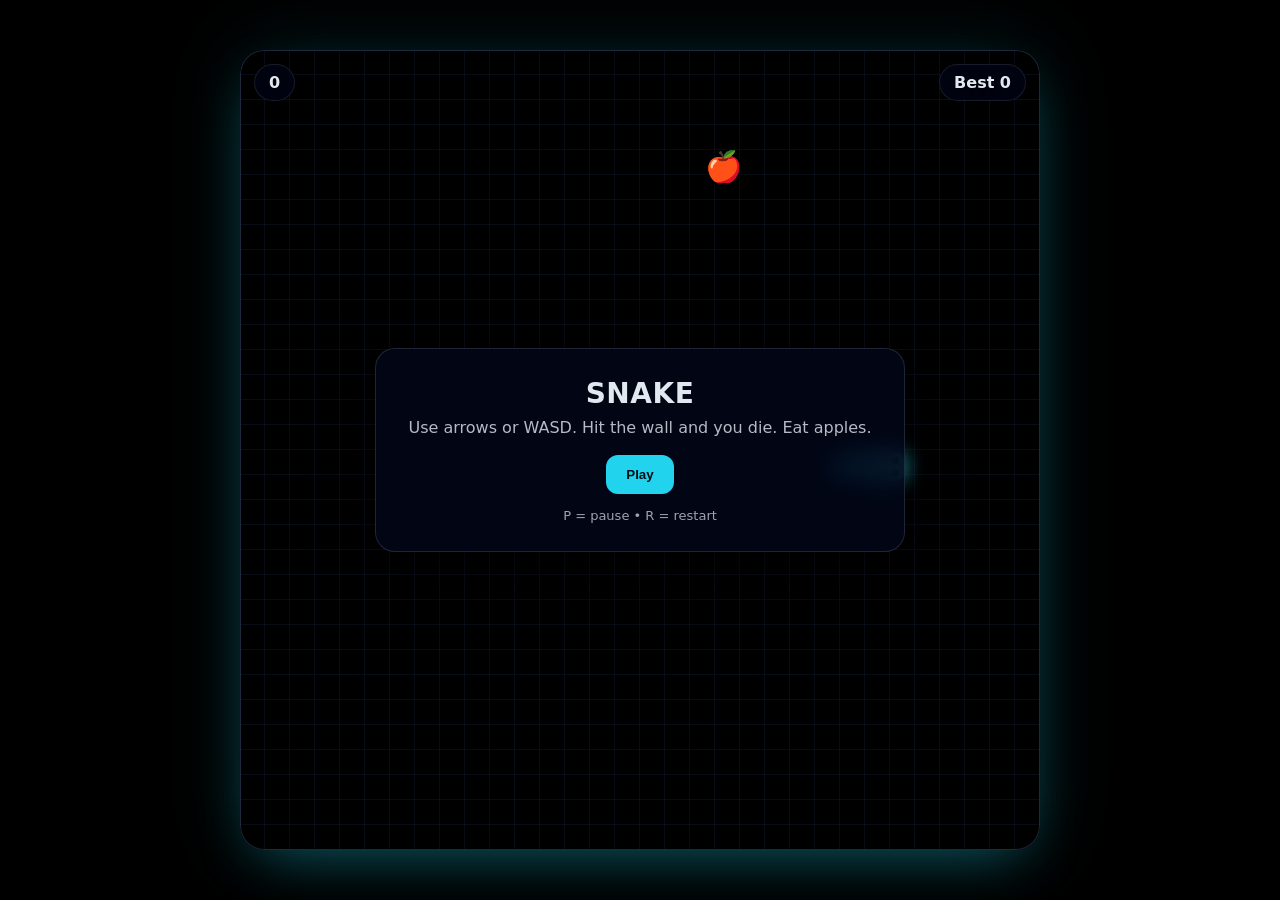
<file: games/snake/index.html>
<!DOCTYPE html>
<html lang="en">
<head>
<meta charset="UTF-8">
<meta name="viewport" content="width=device-width,initial-scale=1,maximum-scale=1,user-scalable=no">
<title>Snake - Modern</title>
<style>
    :root {
        --bg: #020617;
        --grid: #0f172a;
        --snake: #22d3ee;
        --snake-head: #67e8f9;
        --text: #e2e8f0;
    }

    * {
        box-sizing: border-box;
        margin: 0;
        padding: 0
    }

    body {
        background: #000;
        color: var(--text);
        font-family: ui-sans-serif, system-ui, -apple-system, Segoe UI, Roboto;
        display: grid;
        place-items: center;
        width: 100vw;
        height: 100vh;
        overflow: hidden;
        touch-action: none;
        margin: 0;
    }

    .wrap {
        position: relative;
        width: 100%;
        height: 100%;
        max-width: min(92vmin, 800px);
        max-height: min(92vmin, 800px);
        aspect-ratio: 1/1;
        margin: auto;
    }

    canvas {
        width: 100%;
        height: 100%;
        display: block;
        background:
            linear-gradient(transparent 0 24px, var(--grid) 25px),
            linear-gradient(90deg, transparent 0 24px, var(--grid) 25px);
        background-size: 25px 25px;
        border-radius: 24px;
        box-shadow:
            0 0 0 1px #1e293b inset,
            0 20px 60px -20px rgba(34, 211, 238, .4),
            0 0 80px rgba(34, 211, 238, .12);
        /* ADD THIS */
        object-fit: contain;
    }

    .hud {
        position: absolute;
        top: 14px;
        left: 14px;
        right: 14px;
        display: flex;
        justify-content: space-between;
        pointer-events: none;
        font-weight: 600;
        text-shadow: 0 2px 10px rgba(0, 0, 0, .6);
    }

    .pill {
        background: rgba(2, 6, 23, .7);
        backdrop-filter: blur(8px);
        padding: 8px 14px;
        border-radius: 999px;
        border: 1px solid rgba(148, 163, 184, .15);
        font-variant-numeric: tabular-nums;
    }

    .center {
        position: absolute;
        inset: 0;
        display: grid;
        place-items: center;
        pointer-events: none;
    }

    .card {
        pointer-events: auto;
        background: rgba(2, 6, 23, .9);
        border: 1px solid rgba(148, 163, 184, .2);
        border-radius: 20px;
        padding: 28px 32px;
        text-align: center;
        box-shadow: 0 20px 60px rgba(0, 0, 0, .5);
        backdrop-filter: blur(12px);
        max-width: 90%;
    }

    h1 {
        font-size: 28px;
        margin-bottom: 8px;
        letter-spacing: .5px
    }

    p {
        opacity: .8;
        margin-bottom: 18px
    }

    button {
        background: var(--snake);
        color: #001018;
        border: 0;
        padding: 12px 20px;
        border-radius: 12px;
        font-weight: 700;
        cursor: pointer;
        transition: transform .1s, filter .2s;
    }

    button:hover {
        filter: brightness(1.1)
    }

    button:active {
        transform: scale(.97)
    }

    .controls {
        margin-top: 14px;
        display: flex;
        gap: 10px;
        justify-content: center;
        opacity: .7;
        font-size: 13px;
    }

    .mobile-pad {
        position: absolute;
        bottom: -80px;
        left: 50%;
        transform: translateX(-50%);
        display: none;
        grid-template-columns: 60px 60px 60px;
        grid-template-rows: 60px 60px;
        gap: 10px;
    }

    .pad-btn {
        background: rgba(15, 23, 42, .7);
        border: 1px solid rgba(148, 163, 184, .2);
        border-radius: 16px;
        display: grid;
        place-items: center;
        font-size: 24px;
        user-select: none;
        touch-action: manipulation;
    }

    .pad-btn:active {
        background: rgba(34, 211, 238, .3)
    }

    @media (max-width:700px) {
        .mobile-pad {
            display: grid
        }
    }
</style>
</head>
<body>
  <div class="wrap">
    <canvas id="game" width="800" height="800"></canvas>
    <div class="hud">
      <div class="pill" id="score">0</div>
      <div class="pill" id="best">Best 0</div>
    </div>
    <div class="center" id="overlay">
      <div class="card">
        <h1>SNAKE</h1>
        <p>Use arrows or WASD. Hit the wall and you die. Eat apples.</p>
        <button id="play">Play</button>
        <div class="controls">P = pause • R = restart</div>
      </div>
    </div>
    <div class="mobile-pad">
      <div></div><div class="pad-btn" data-dir="up">▲</div><div></div>
      <div class="pad-btn" data-dir="left">◀</div><div class="pad-btn" data-dir="down">▼</div><div class="pad-btn" data-dir="right">▶</div>
    </div>
  </div>

<script>
(() => {
  const canvas = document.getElementById('game');
  const ctx = canvas.getContext('2d');
  const scoreEl = document.getElementById('score');
  const bestEl = document.getElementById('best');
  const overlay = document.getElementById('overlay');
  const playBtn = document.getElementById('play');

  const GRID = 24;
  const CELL = canvas.width / GRID;
  const SPEED = 8; // cells per second
  
  let snake, dir, nextDir, food, score, best, alive, paused, lastTime, moveAcc;

  best = parseInt(localStorage.getItem('snake-best')||'0',10);
  bestEl.textContent = 'Best ' + best;

  function reset(){
    // start in middle, moving right, with smooth float positions
    snake = [
      {x:12, y:12},
      {x:11, y:12},
      {x:10, y:12},
      {x:9, y:12}
    ];
    dir = {x:1,y:0};
    nextDir = {x:1,y:0};
    food = spawnFood();
    score = 0;
    alive = true;
    paused = false;
    lastTime = performance.now();
    moveAcc = 0;
    scoreEl.textContent = '0';
  }

  function spawnFood(){
    let p;
    do{
      p = {x: Math.floor(Math.random()*(GRID-2))+1, y: Math.floor(Math.random()*(GRID-2))+1};
    }while(snake.some(s=>Math.floor(s.x)===p.x && Math.floor(s.y)===p.y));
    return p;
  }

  function update(dt){
    if(!alive || paused) return;
    
    // smooth movement accumulator
    moveAcc += dt * SPEED;
    
    while(moveAcc >= 1){
      moveAcc -= 1;
      dir = nextDir;
      
      // move head
      const head = {x: snake[0].x + dir.x, y: snake[0].y + dir.y};
      
      // wall collision - DIE
      if(head.x < 0 || head.x >= GRID || head.y < 0 || head.y >= GRID){
        alive = false;
        overlay.style.display = 'grid';
        overlay.querySelector('h1').textContent = 'You Died';
        overlay.querySelector('p').textContent = `Hit the wall • Score ${score} • Best ${Math.max(score,best)}`;
        playBtn.textContent = 'Try Again';
        return;
      }
      
      // self collision - only check after moving 1 full cell, and skip the neck
        if (snake.length > 4) {
            const headGrid = { x: Math.round(head.x), y: Math.round(head.y) };
            for (let i = 4; i < snake.length; i++) {
                const seg = snake[i];
                if (Math.round(seg.x) === headGrid.x && Math.round(seg.y) === headGrid.y) {
                    alive = false;
                    overlay.style.display = 'grid';
                    overlay.querySelector('h1').textContent = 'You Died';
                    overlay.querySelector('p').textContent = `Ate yourself • Score ${score}`;
                    playBtn.textContent = 'Try Again';
                    return;
                }
            }
        }

      snake.unshift(head);

      // check food
      if(Math.floor(head.x)===food.x && Math.floor(head.y)===food.y){
        score++;
        scoreEl.textContent = score;
        if(score > best){ best = score; bestEl.textContent = 'Best ' + best; localStorage.setItem('snake-best', best); }
        food = spawnFood();
      } else {
        snake.pop();
      }
    }

    // smooth interpolate positions for drawing
    for(let i = snake.length-1; i>0; i--){
      snake[i].x += (snake[i-1].x - snake[i].x) * 0.2;
      snake[i].y += (snake[i-1].y - snake[i].y) * 0.2;
    }
  }

  function draw(){
    ctx.clearRect(0,0,canvas.width,canvas.height);

    // draw food as apple emoji
    ctx.font = `${CELL*0.9}px serif`;
    ctx.textAlign = 'center';
    ctx.textBaseline = 'middle';
    ctx.shadowColor = 'rgba(0,0,0,0.5)';
    ctx.shadowBlur = 10;
    ctx.fillText('🍎', food.x*CELL + CELL/2, food.y*CELL + CELL/2 + 2);
    ctx.shadowBlur = 0;

    // draw snake smooth
    for(let i=snake.length-1; i>=0; i--){
      const s = snake[i];
      const x = s.x * CELL;
      const y = s.y * CELL;
      const size = CELL * (i===0 ? 0.85 : 0.75);
      const offset = (CELL - size)/2;
      
      // body gradient
      const grad = ctx.createLinearGradient(x, y, x+size, y+size);
      if(i===0){
        grad.addColorStop(0, '#67e8f9');
        grad.addColorStop(1, '#22d3ee');
        ctx.shadowColor = '#22d3ee';
        ctx.shadowBlur = 20;
      } else {
        const t = i/snake.length;
        grad.addColorStop(0, `rgba(34,211,238,${1-t*0.5})`);
        grad.addColorStop(1, `rgba(14,165,233,${1-t*0.5})`);
        ctx.shadowBlur = 8;
        ctx.shadowColor = '#0891b2';
      }
      
      ctx.fillStyle = grad;
      ctx.beginPath();
      // rounded rect for smoother look
      const r = size*0.3;
      ctx.roundRect(x+offset, y+offset, size, size, r);
      ctx.fill();
    }
    ctx.shadowBlur = 0;

    // eyes on head
    const h = snake[0];
    const hx = h.x*CELL + CELL/2;
    const hy = h.y*CELL + CELL/2;
    const eyeDist = CELL*0.18;
    
    ctx.fillStyle = '#001018';
    // eyes position based on direction
    let ex1 = hx, ey1 = hy, ex2 = hx, ey2 = hy;
    if(dir.x !== 0){
      ey1 = hy - eyeDist; ey2 = hy + eyeDist;
      ex1 = ex2 = hx + dir.x * CELL*0.15;
    } else {
      ex1 = hx - eyeDist; ex2 = hx + eyeDist;
      ey1 = ey2 = hy + dir.y * CELL*0.15;
    }
    ctx.beginPath(); ctx.arc(ex1, ey1, 3.5, 0, Math.PI*2); ctx.fill();
    ctx.beginPath(); ctx.arc(ex2, ey2, 3.5, 0, Math.PI*2); ctx.fill();
  }

  let last = performance.now();
  function loop(now){
    const dt = Math.min(0.05, (now - last)/1000);
    last = now;
    update(dt);
    draw();
    requestAnimationFrame(loop);
  }

  function setDir(x,y){
    if(x===-dir.x && y===-dir.y) return;
    nextDir = {x,y};
  }

  // input
  window.addEventListener('keydown', e=>{
    const k = e.key.toLowerCase();
    if(['arrowup','w'].includes(k)) setDir(0,-1);
    if(['arrowdown','s'].includes(k)) setDir(0,1);
    if(['arrowleft','a'].includes(k)) setDir(-1,0);
    if(['arrowright','d'].includes(k)) setDir(1,0);
    if(k==='p') paused = !paused;
    if(k==='r'){ reset(); overlay.style.display='none'; }
    if([' ','enter'].includes(k) && !alive){ reset(); overlay.style.display='none'; }
  });

  // touch
  let touchStart = null;
  canvas.addEventListener('touchstart', e=>{ touchStart = e.touches[0]; },{passive:true});
  canvas.addEventListener('touchend', e=>{
    if(!touchStart) return;
    const dx = e.changedTouches[0].clientX - touchStart.clientX;
    const dy = e.changedTouches[0].clientY - touchStart.clientY;
    if(Math.abs(dx) > Math.abs(dy)) setDir(dx>0?1:-1,0); else setDir(0,dy>0?1:-1);
    touchStart = null;
  });

  document.querySelectorAll('.pad-btn').forEach(b=>{
    b.addEventListener('touchstart', e=>{ e.preventDefault(); const d=b.dataset.dir; if(d==='up')setDir(0,-1); if(d==='down')setDir(0,1); if(d==='left')setDir(-1,0); if(d==='right')setDir(1,0); });
  });

  playBtn.onclick = ()=>{ reset(); overlay.style.display='none'; };

  reset();
  requestAnimationFrame(loop);
})();
</script>
</body>
</html>
</file>
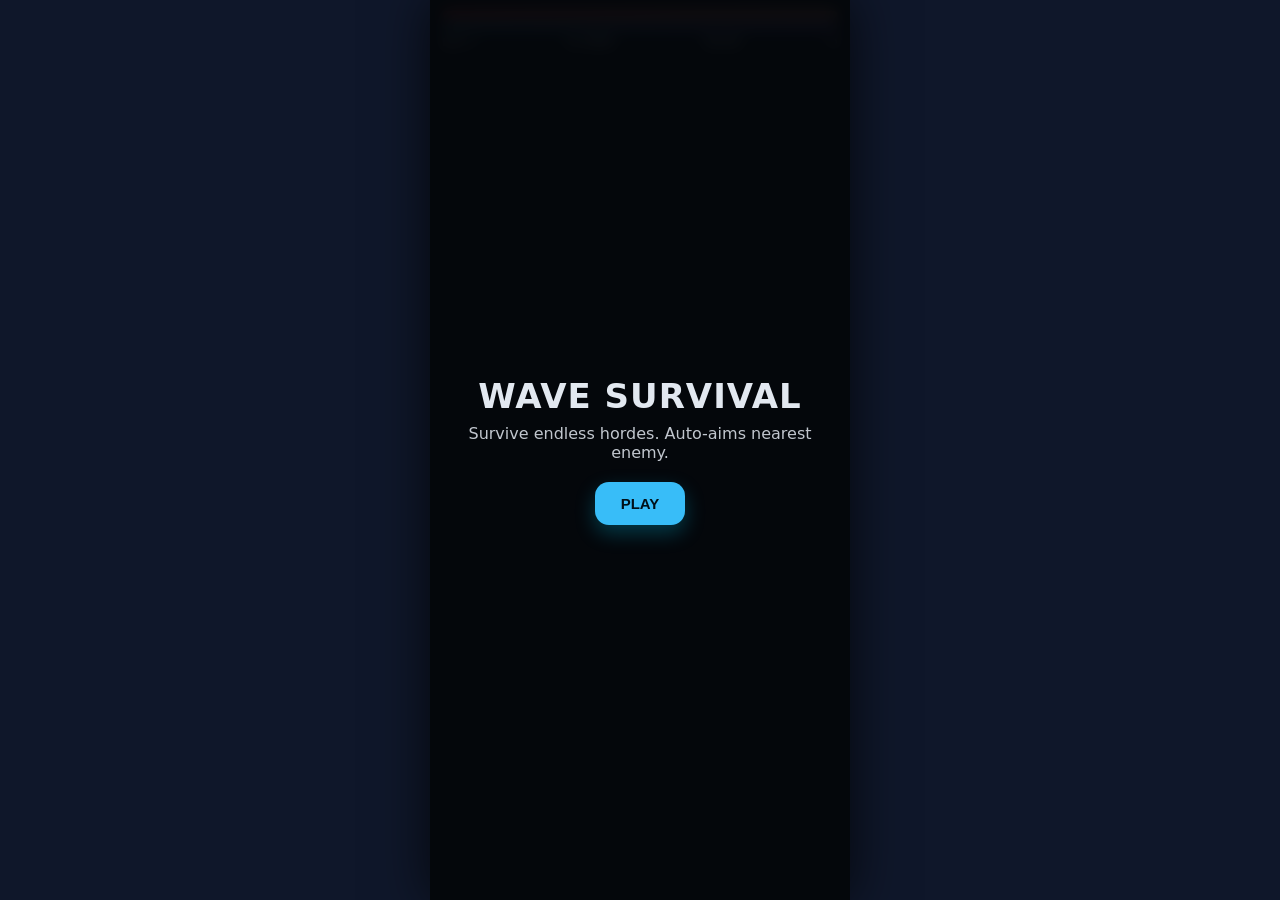
<file: games/survivor/index.html>
<!DOCTYPE html>
<html lang="en">
<head>
<meta charset="UTF-8">
<meta name="viewport" content="width=device-width, initial-scale=1, maximum-scale=1, user-scalable=no">
<title>Wave Survival</title>
<style>
:root{--accent:#00d4ff;--bg:#0b0f14;--card:#121a24;--text:#e6f0ff}
*{box-sizing:border-box}
html,body{margin:0;padding:0;height:100%;background:var(--bg);color:var(--text);font-family:Inter,system-ui,Segoe UI,Roboto,sans-serif;overflow:hidden;touch-action:none}
.wrap{max-width:420px;margin:0 auto;height:100vh;position:relative;background:#000;box-shadow:0 0 50px rgba(0,0,0,.7);overflow:hidden}
canvas{display:block;width:100%;height:100%}
.hud{position:absolute;top:0;left:0;right:0;padding:10px 12px;pointer-events:none;z-index:10}
.bar{height:9px;background:rgba(0,0,0,.6);border:1px solid rgba(255,255,255,.12);border-radius:6px;overflow:hidden;backdrop-filter:blur(4px)}
.bar>i{display:block;height:100%;width:100%;transition:width .18s linear}
.hp{background:linear-gradient(90deg,#ff3b3b,#ff8a5b)}
.xp{background:linear-gradient(90deg,var(--accent),#7b61ff);height:100%}
.stats{display:flex;justify-content:space-between;font-size:11px;margin-top:6px;font-weight:600;text-shadow:0 2px 4px #000;opacity:.95;letter-spacing:.3px}
.joystick{position:absolute;bottom:22px;left:22px;width:110px;height:110px;z-index:20;display:none;pointer-events:auto}
.joy-base{position:absolute;inset:0;border-radius:50%;background:rgba(0,0,0,.4);border:2px solid rgba(255,255,255,.15);backdrop-filter:blur(6px)}
.joy-stick{position:absolute;left:50%;top:50%;width:50px;height:50px;margin:-25px 0 0 -25px;border-radius:50%;background:rgba(255,255,255,.18);border:2px solid rgba(255,255,255,.3);box-shadow:0 4px 12px rgba(0,0,0,.4)}
.overlay{position:absolute;inset:0;background:rgba(5,8,12,.92);display:flex;align-items:center;justify-content:center;flex-direction:column;padding:24px;text-align:center;z-index:50;backdrop-filter:blur(8px)}
.hidden{display:none}
h1{font-size:34px;margin:0 0 8px;letter-spacing:1px}
h2{font-size:26px;margin:0 0 14px}
p{opacity:.85;margin:0}
.btn{background:var(--accent);color:#001018;border:0;padding:13px 26px;border-radius:14px;font-weight:800;font-size:15px;margin-top:20px;cursor:pointer;box-shadow:0 8px 20px rgba(0,212,255,.25);transition:.15s}
.btn:active{transform:translateY(1px)}
.upgrades{display:grid;gap:10px;width:100%;max-width:360px;margin-top:8px}
.upg{background:rgba(255,255,255,.06);border:1px solid rgba(255,255,255,.14);padding:14px 14px 14px 16px;border-radius:14px;cursor:pointer;text-align:left;transition:.15s;position:relative;overflow:hidden}
.upg:hover{transform:translateY(-2px);background:rgba(255,255,255,.1);border-color:var(--accent)}
.upg b{display:block;font-size:15px;margin-bottom:4px;color:#fff}
.upg span{font-size:12px;opacity:.8}
.upg::before{content:'';position:absolute;left:0;top:0;bottom:0;width:3px;background:var(--accent);opacity:.8}
</style>
</head>
<body>
<div class="wrap">
<canvas id="game"></canvas>
<div class="hud">
  <div class="bar"><i id="hp" class="hp"></i></div>
  <div class="bar" style="margin-top:5px;height:6px"><i id="xp" class="xp"></i></div>
  <div class="stats">
    <span id="lvl">LVL 1</span>
    <span id="dmg">12 DMG</span>
    <span id="time">00:00</span>
    <span id="kills">0</span>
  </div>
</div>
<div class="joystick" id="joy"><div class="joy-base"></div><div class="joy-stick" id="stick"></div></div>

<div id="start" class="overlay">
  <h1>WAVE SURVIVAL</h1>
  <p>Survive endless hordes. Auto-aims nearest enemy.</p>
  <button class="btn" onclick="startGame()">PLAY</button>
</div>
<div id="levelup" class="overlay hidden">
  <h2>LEVEL UP!</h2>
  <div class="upgrades" id="upgList"></div>
</div>
<div id="gameover" class="overlay hidden">
  <h2>GAME OVER</h2>
  <p id="finalStats"></p>
  <button class="btn" onclick="startGame()">RETRY</button>
</div>
</div>

<script>
(() => {
const canvas = document.getElementById('game');
const ctx = canvas.getContext('2d');
let W=300,H=600,dpr=1;
function resize(){
  const r = canvas.parentElement.getBoundingClientRect();
  W = r.width; H = r.height;
  dpr = window.devicePixelRatio||1;
  canvas.width = W*dpr; canvas.height = H*dpr;
  ctx.setTransform(dpr,0,0,dpr,0,0);
}
window.addEventListener('resize', resize);
resize();

// theme sync
try{
  const th = JSON.parse(localStorage.getItem('theme')||'{}');
  ['accent','bg','card','text'].forEach(k=>{ if(th[k]) document.documentElement.style.setProperty('--'+k, th[k]); });
}catch(e){}

// grass pattern
let grassPattern;
function makeGrass(){
  const g = document.createElement('canvas'); g.width=128; g.height=128;
  const gc = g.getContext('2d');
  gc.fillStyle='#0f2a14'; gc.fillRect(0,0,128,128);
  for(let i=0;i<25;i++){
    gc.fillStyle=`rgba(0,0,0,${0.03+Math.random()*0.06})`;
    gc.fillRect(Math.random()*128,Math.random()*128,10+Math.random()*20,10+Math.random()*20);
  }
  for(let i=0;i<600;i++){
    const x=Math.random()*128, y=Math.random()*128, h=2+Math.random()*3;
    const gr=20+Math.random()*30, gg=90+Math.random()*70, gb=30+Math.random()*40;
    gc.strokeStyle=`rgba(${gr},${gg},${gb},${0.6+Math.random()*0.4})`;
    gc.lineWidth=1;
    gc.beginPath(); gc.moveTo(x,y); gc.lineTo(x+(Math.random()-0.5), y-h); gc.stroke();
  }
  grassPattern = ctx.createPattern(g,'repeat');
}
makeGrass();

const keys = {};
window.addEventListener('keydown', e=>{ keys[e.key.toLowerCase()]=true; if([' ','arrowup','arrowdown','arrowleft','arrowright'].includes(e.key.toLowerCase())) e.preventDefault(); });
window.addEventListener('keyup', e=> keys[e.key.toLowerCase()]=false );

// joystick
const joy = document.getElementById('joy');
const stick = document.getElementById('stick');
let joyX=0, joyY=0, joyActive=false;
if('ontouchstart' in window){ joy.style.display='block'; }
function updateJoy(e){
  const t = e.touches[0]; const r = joy.getBoundingClientRect();
  const cx=r.left+r.width/2, cy=r.top+r.height/2;
  let dx=t.clientX-cx, dy=t.clientY-cy; const max=r.width*0.38;
  const d=Math.hypot(dx,dy); if(d>max){dx=dx/d*max; dy=dy/d*max;}
  joyX=dx/max; joyY=dy/max; stick.style.transform=`translate(${dx}px,${dy}px)`;
}
joy.addEventListener('touchstart', e=>{joyActive=true;updateJoy(e);e.preventDefault();},{passive:false});
joy.addEventListener('touchmove', e=>{if(joyActive)updateJoy(e);e.preventDefault();},{passive:false});
joy.addEventListener('touchend', e=>{joyActive=false;joyX=0;joyY=0;stick.style.transform='translate(0,0)';e.preventDefault();});

let player, enemies, bullets, xps, particles, kills, level, xp, xpNext, time, running, paused, lastTime, spawnTimer, lastShot, aimAngle;

const upgrades = [
 {id:'dmg', name:'Damage +18%', desc:'Bullets deal more damage', apply:()=>player.damage*=1.18},
 {id:'firerate', name:'Fire Rate +15%', desc:'Shoot 15% faster', apply:()=>player.fireRate*=0.85},
 {id:'pierce', name:'Pierce +1', desc:'Bullets pierce +1 enemy', apply:()=>player.pierce+=1},
 {id:'multi', name:'Multishot +1', desc:'Fire an extra projectile', apply:()=>player.multishot+=1},
 {id:'range', name:'Range +20%', desc:'Bullets travel farther', apply:()=>player.range*=1.2},
 {id:'speed', name:'Speed +12%', desc:'Move faster', apply:()=>player.speed*=1.12},
 {id:'magnet', name:'Magnet +30', desc:'Increase pickup range', apply:()=>player.magnet+=30},
 {id:'maxhp', name:'Max HP +25', desc:'Increase max health', apply:()=>{player.maxHp+=25; player.hp+=25;}},
 {id:'heal', name:'Heal 35%', desc:'Restore 35% HP', apply:()=>{player.hp=Math.min(player.maxHp, player.hp+player.maxHp*0.35);}},
 {id:'vamp', name:'Vampiric Rounds', desc:'Heal 3 HP per kill', apply:()=>player.lifesteal+=3},
 {id:'armor', name:'Armor Plating', desc:'Take 12% less damage', apply:()=>player.damageReduction=Math.min(0.7, player.damageReduction+0.12)},
 {id:'orbit', name:'Orbiting Blade', desc:'Spinning blade circles you', apply:()=>player.orbits+=1},
 {id:'heavy', name:'Heavy Caliber', desc:'+30% damage', apply:()=>player.damage*=1.3},
 {id:'rapid', name:'Rapid Fire', desc:'+25% fire rate', apply:()=>player.fireRate*=0.75},
 {id:'supermag', name:'Super Magnet', desc:'+60 magnet range', apply:()=>player.magnet+=60},
 {id:'secondwind', name:'Second Wind', desc:'Heal 60% +15 HP', apply:()=>{player.hp=Math.min(player.maxHp, player.hp+player.maxHp*0.6+15);}},
 {id:'hail', name:'Bullet Hail', desc:'+2 multishot', apply:()=>player.multishot+=2},
 {id:'fortitude', name:'Fortitude', desc:'+40 Max HP', apply:()=>{player.maxHp+=40; player.hp+=40;}},
];

function reset(){
  player={x:0,y:0,hp:100,maxHp:100,speed:2.2,damage:12,fireRate:550,range:320,pierce:0,multishot:1,magnet:80,damageReduction:0,lifesteal:0,orbits:0,muzzle:0,iFrame:0};
  enemies=[]; bullets=[]; xps=[]; particles=[]; kills=0; level=1; xp=0; xpNext=12; time=0; spawnTimer=0; lastShot=0; aimAngle=0;
}
function startGame(){
  reset();
  document.getElementById('start').classList.add('hidden');
  document.getElementById('gameover').classList.add('hidden');
  document.getElementById('levelup').classList.add('hidden');
  running=true; paused=false; lastTime=performance.now();
  requestAnimationFrame(loop);
}
window.startGame=startGame;

function loop(ts){
  if(!running) return;
  const dt = Math.min(32, ts-lastTime)/16.666; lastTime=ts;
  if(!paused) update(dt, ts);
  render();
  requestAnimationFrame(loop);
}

function update(dt, now){
  time += dt/60;
  // move
  let mx=(keys['d']||keys['arrowright']?1:0)-(keys['a']||keys['arrowleft']?1:0)+joyX;
  let my=(keys['s']||keys['arrowdown']?1:0)-(keys['w']||keys['arrowup']?1:0)+joyY;
  const ml=Math.hypot(mx,my); if(ml>1){mx/=ml;my/=ml;}
  player.x += mx*player.speed*dt*2.2;
  player.y += my*player.speed*dt*2.2;
  player.iFrame = Math.max(0, player.iFrame-dt);

  // nearest enemy
  let nearest=null, nd=1e9;
  for(const e of enemies){
    const d=Math.hypot(e.x-player.x, e.y-player.y);
    if(d<nd && d<player.range){ nd=d; nearest=e; }
  }
  if(nearest){ aimAngle = Math.atan2(nearest.y-player.y, nearest.x-player.x); }
  if(nearest && now - lastShot > player.fireRate){
    lastShot=now; player.muzzle=4;
    for(let i=0;i<player.multishot;i++){
      const spread=(i-(player.multishot-1)/2)*0.18;
      const a=aimAngle+spread;
      bullets.push({x:player.x+Math.cos(a)*22, y:player.y+Math.sin(a)*22, vx:Math.cos(a)*6.8, vy:Math.sin(a)*6.8, life:player.range/6.8, pierce:player.pierce, damage:player.damage, trail:[]});
    }
  }
  if(player.muzzle>0) player.muzzle-=dt;

  // bullets
  for(let i=bullets.length-1;i>=0;i--){
    const b=bullets[i]; b.trail.push({x:b.x,y:b.y}); if(b.trail.length>4) b.trail.shift();
    b.x+=b.vx*dt; b.y+=b.vy*dt; b.life-=dt;
    if(b.life<=0){bullets.splice(i,1); continue;}
    for(let j=enemies.length-1;j>=0;j--){
      const e=enemies[j]; const d=Math.hypot(b.x-e.x,b.y-e.y);
      if(d<e.radius+5){
        e.hp-=b.damage;
        particles.push({x:b.x,y:b.y,vx:(Math.random()-0.5)*2,vy:(Math.random()-0.5)*2,life:18,c:'#ffaa55',s:2});
        b.pierce--; if(b.pierce<0){bullets.splice(i,1);}
        if(e.hp<=0){
          kills++; if(player.lifesteal>0) player.hp=Math.min(player.maxHp, player.hp+player.lifesteal);
          const cnt = e.type===2?3:1;
          for(let k=0;k<cnt;k++) xps.push({x:e.x+(Math.random()-0.5)*10,y:e.y+(Math.random()-0.5)*10,vx:(Math.random()-0.5)*1.5,vy:(Math.random()-0.5)*1.5,value:e.type===2?3:1,life:999});
          for(let p=0;p<12;p++) particles.push({x:e.x,y:e.y,vx:(Math.random()-0.5)*3,vy:(Math.random()-0.5)*3,life:22,c:e.type===0?'#2ecc71':e.type===1?'#ff8c00':'#a569bd',s:2+Math.random()*2});
          enemies.splice(j,1);
        }
        break;
      }
    }
  }

  // enemies
  for(const e of enemies){
    const dx=player.x-e.x, dy=player.y-e.y, d=Math.hypot(dx,dy)||1;
    e.x += dx/d*e.speed*dt; e.y += dy/d*e.speed*dt;
    if(d<e.radius+18 && player.iFrame<=0){
      const dmg = e.dmg*(1-player.damageReduction);
      player.hp-=dmg; player.iFrame=45;
      particles.push({x:player.x,y:player.y,vx:0,vy:0,life:15,c:'#ff4444',s:3});
      if(player.hp<=0){ gameOver(); return; }
    }
  }

  // orbits
  if(player.orbits>0){
    for(let o=0;o<player.orbits;o++){
      const ang = now*0.003 + o*Math.PI*2/player.orbits;
      const bx = player.x+Math.cos(ang)*56, by = player.y+Math.sin(ang)*56;
      for(const e of enemies){
        if(Math.hypot(e.x-bx,e.y-by)<e.radius+12) e.hp -= 0.45*dt;
      }
    }
  }

  // xp
  for(let i=xps.length-1;i>=0;i--){
    const x=xps[i]; x.x+=x.vx*dt; x.y+=x.vy*dt; x.vx*=0.92; x.vy*=0.92;
    const dx=player.x-x.x, dy=player.y-x.y, d=Math.hypot(dx,dy);
    if(d<player.magnet){ x.vx+=dx/d*0.7*dt; x.vy+=dy/d*0.7*dt; }
    if(d<20){ xp+=x.value; xps.splice(i,1); particles.push({x:player.x,y:player.y,vx:0,vy:-1,life:12,c:'#00eaff',s:2}); }
  }

  // particles
  for(let i=particles.length-1;i>=0;i--){ const p=particles[i]; p.x+=p.vx*dt; p.y+=p.vy*dt; p.vy+=0.04*dt; p.life-=dt; if(p.life<=0) particles.splice(i,1); }

  // spawn
  spawnTimer-=dt*16.6;
  if(spawnTimer<=0){
    spawnTimer = Math.max(300, 900 - time*12);
    const count = 1 + Math.floor(time/25) + Math.floor(Math.random()*2);
    for(let i=0;i<count;i++){
      const ang=Math.random()*Math.PI*2; const dist=520+Math.random()*80;
      const sx=player.x+Math.cos(ang)*dist, sy=player.y+Math.sin(ang)*dist;
      let type=0, r=Math.random();
      if(time>30){ if(r<0.6) type=0; else if(r<0.88) type=1; else type=2; } else { if(r<0.75) type=0; else type=1; }
      const base = type===0?{hp:26,s:0.85,rd:16,dmg:8}:type===1?{hp:18,s:1.65,rd:14,dmg:6}:{hp:82,s:0.58,rd:22,dmg:14};
      enemies.push({x:sx,y:sy,type,hp:base.hp+level*2.2+time*0.6,maxHp:base.hp, speed:base.s+time*0.002,radius:base.rd,dmg:base.dmg});
    }
  }

  // level up
  if(xp>=xpNext){ level++; xp-=xpNext; xpNext=Math.floor(xpNext*1.38+6); showLevelUp(); }

  // hud
  document.getElementById('hp').style.width=Math.max(0,player.hp/player.maxHp*100)+'%';
  document.getElementById('xp').style.width=(xp/xpNext*100)+'%';
  document.getElementById('lvl').textContent='LVL '+level;
  document.getElementById('dmg').textContent=Math.round(player.damage)+' DMG';
  document.getElementById('time').textContent=`${String(Math.floor(time/60)).padStart(2,'0')}:${String(Math.floor(time)%60).padStart(2,'0')}`;
  document.getElementById('kills').textContent=kills;
}

function showLevelUp(){
  paused=true;
  const list=document.getElementById('upgList'); list.innerHTML='';
  const pool=[...upgrades]; for(let i=pool.length-1;i>0;i--){const j=Math.floor(Math.random()*(i+1));[pool[i],pool[j]]=[pool[j],pool[i]]}
  pool.slice(0,3).forEach(u=>{
    const d=document.createElement('div'); d.className='upg'; d.innerHTML=`<b>${u.name}</b><span>${u.desc}</span>`; d.onclick=()=>{u.apply(); document.getElementById('levelup').classList.add('hidden'); paused=false;}; list.appendChild(d);
  });
  document.getElementById('levelup').classList.remove('hidden');
}

function gameOver(){
  running=false;
  document.getElementById('finalStats').textContent=`Level ${level} • ${kills} kills • ${String(Math.floor(time/60)).padStart(2,'0')}:${String(Math.floor(time)%60).padStart(2,'0')}`;
  document.getElementById('gameover').classList.remove('hidden');
}

function render(){
  const cameraX=player.x, cameraY=player.y;
  ctx.clearRect(0,0,W,H);
  // grass
  const ps=128; let ox=-(cameraX%ps); let oy=-(cameraY%ps); if(ox>0)ox-=ps; if(oy>0)oy-=ps;
  ctx.save(); ctx.translate(ox,oy); ctx.fillStyle=grassPattern; ctx.fillRect(0,0,W+ps*2,H+ps*2); ctx.restore();

  const accent = getComputedStyle(document.documentElement).getPropertyValue('--accent').trim()||'#00d4ff';
  const px=W/2, py=H/2;

  // xp crystals
  for(const x of xps){
    const sx=x.x-cameraX+px, sy=x.y-cameraY+py;
    if(sx<-20||sx>W+20||sy<-20||sy>H+20) continue;
    ctx.save(); ctx.translate(sx,sy);
    ctx.shadowBlur=14; ctx.shadowColor='#00eaff'; ctx.fillStyle='#00eaff';
    ctx.beginPath(); ctx.moveTo(0,-7); ctx.lineTo(5,0); ctx.lineTo(0,7); ctx.lineTo(-5,0); ctx.closePath(); ctx.fill();
    ctx.shadowBlur=0; ctx.fillStyle='#bffaff'; ctx.beginPath(); ctx.moveTo(0,-4); ctx.lineTo(2.5,0); ctx.lineTo(0,4); ctx.lineTo(-2.5,0); ctx.closePath(); ctx.fill();
    ctx.restore();
  }

  // bullets
  ctx.globalCompositeOperation='lighter';
  for(const b of bullets){
    const sx=b.x-cameraX+px, sy=b.y-cameraY+py;
    for(let i=0;i<b.trail.length;i++){ const t=b.trail[i]; const tx=t.x-cameraX+px, ty=t.y-cameraY+py; ctx.globalAlpha=0.07+i*0.06; ctx.fillStyle=accent; ctx.beginPath(); ctx.arc(tx,ty,3.5,0,Math.PI*2); ctx.fill(); }
    ctx.globalAlpha=1; ctx.shadowBlur=14; ctx.shadowColor=accent; ctx.fillStyle=accent; ctx.beginPath(); ctx.arc(sx,sy,4.6,0,Math.PI*2); ctx.fill(); ctx.shadowBlur=0; ctx.fillStyle='#e8ffff'; ctx.beginPath(); ctx.arc(sx,sy,1.8,0,Math.PI*2); ctx.fill();
  }
  ctx.globalCompositeOperation='source-over';

  // enemies
  for(const e of enemies){
    const sx=e.x-cameraX+px, sy=e.y-cameraY+py;
    if(sx<-40||sx>W+40||sy<-40||sy>H+40) continue;
    ctx.save(); ctx.translate(sx,sy);
    ctx.fillStyle='rgba(0,0,0,0.28)'; ctx.beginPath(); ctx.ellipse(0,e.radius*0.65,e.radius*0.8,e.radius*0.38,0,0,Math.PI*2); ctx.fill();
    ctx.translate(0,-2);
    if(e.type===0){
      ctx.fillStyle='#1a6032'; ctx.beginPath(); ctx.arc(0,0,e.radius,0,Math.PI*2); ctx.fill();
      ctx.strokeStyle='#0a2a15'; ctx.lineWidth=2; ctx.stroke();
      ctx.fillStyle='#31a85e'; ctx.globalAlpha=0.22; ctx.beginPath(); ctx.arc(-4,-4,e.radius*0.7,0,Math.PI*2); ctx.fill(); ctx.globalAlpha=1;
      ctx.fillStyle='#ff2e2e'; ctx.shadowColor='#ff2e2e'; ctx.shadowBlur=7; ctx.beginPath(); ctx.arc(-5,-3,2.3,0,Math.PI*2); ctx.arc(5,-3,2.3,0,Math.PI*2); ctx.fill(); ctx.shadowBlur=0;
    }else if(e.type===1){
      ctx.fillStyle='#d76400'; ctx.beginPath(); ctx.arc(0,0,e.radius,0,Math.PI*2); ctx.fill();
      ctx.strokeStyle='#5a2900'; ctx.lineWidth=2; ctx.stroke();
      ctx.fillStyle='#ffb25a'; ctx.globalAlpha=0.28; ctx.beginPath(); ctx.arc(-3,-3,e.radius*0.6,0,Math.PI*2); ctx.fill(); ctx.globalAlpha=1;
      ctx.fillStyle='#fff'; ctx.beginPath(); ctx.arc(-3,-2,1.6,0,Math.PI*2); ctx.arc(3,-2,1.6,0,Math.PI*2); ctx.fill();
    }else{
      ctx.fillStyle='#6b2f85'; ctx.beginPath(); ctx.arc(0,0,e.radius,0,Math.PI*2); ctx.fill();
      ctx.strokeStyle='#2e0f3d'; ctx.lineWidth=2.5; ctx.stroke();
      ctx.fillStyle='#9b59b6';
      for(let i=0;i<8;i++){ const a=i*Math.PI/4; ctx.save(); ctx.rotate(a); ctx.beginPath(); ctx.moveTo(e.radius-1,0); ctx.lineTo(e.radius+6, -3); ctx.lineTo(e.radius+6,3); ctx.closePath(); ctx.fill(); ctx.restore(); }
    }
    if(e.hp<e.maxHp){ const w=30, hw=w*e.hp/e.maxHp; ctx.fillStyle='rgba(0,0,0,0.65)'; ctx.fillRect(-w/2,-e.radius-11,w,4); ctx.fillStyle='#ff5252'; ctx.fillRect(-w/2,-e.radius-11,hw,4); }
    ctx.restore();
  }

  // particles
  for(const p of particles){ const sx=p.x-cameraX+px, sy=p.y-cameraY+py; ctx.globalAlpha=Math.max(0,p.life/22); ctx.fillStyle=p.c; ctx.beginPath(); ctx.arc(sx,sy,p.s,0,Math.PI*2); ctx.fill(); } ctx.globalAlpha=1;

  // orbits
  if(player.orbits>0){
    const now=performance.now();
    for(let o=0;o<player.orbits;o++){
      const ang=now*0.003+o*Math.PI*2/player.orbits; const bx=player.x+Math.cos(ang)*56, by=player.y+Math.sin(ang)*56;
      const sx=bx-cameraX+px, sy=by-cameraY+py;
      ctx.save(); ctx.translate(sx,sy); ctx.rotate(ang);
      ctx.shadowBlur=16; ctx.shadowColor='#00eaff'; ctx.fillStyle='#00eaff'; ctx.fillRect(-17,-3,34,6); ctx.shadowBlur=0; ctx.fillStyle='#e0ffff'; ctx.fillRect(-15,-1.5,30,3); ctx.restore();
    }
  }

  // player centered
  ctx.save(); ctx.translate(px,py);
  // shadow
  ctx.fillStyle='rgba(0,0,0,0.35)'; ctx.beginPath(); ctx.ellipse(0,20,15,6.5,0,0,Math.PI*2); ctx.fill();
  // body
  const g=ctx.createRadialGradient(-5,-6,2,0,0,19); g.addColorStop(0,'#ffffff'); g.addColorStop(0.12,accent); g.addColorStop(1,'#02313f');
  ctx.fillStyle=g; ctx.beginPath(); ctx.arc(0,0,18,0,Math.PI*2); ctx.fill();
  ctx.lineWidth=2.5; ctx.strokeStyle='rgba(0,0,0,0.5)'; ctx.stroke();
  // visor
  ctx.fillStyle='rgba(255,255,255,0.92)'; ctx.beginPath(); ctx.arc(-4,-5,3.8,0,Math.PI*2); ctx.fill();
  // gun
  ctx.save(); ctx.rotate(aimAngle);
  ctx.fillStyle='#121722'; ctx.fillRect(7,-5,24,10); ctx.fillStyle='#222a38'; ctx.fillRect(9,-4,20,8); ctx.fillStyle='#0a0e14'; ctx.fillRect(29,-3.5,8,7);
  if(player.muzzle>0){ ctx.shadowColor='#fff6b3'; ctx.shadowBlur=18; ctx.fillStyle='rgba(255,240,170,0.95)'; ctx.beginPath(); ctx.arc(37,0,6.5,0,Math.PI*2); ctx.fill(); ctx.shadowBlur=0; }
  ctx.restore();
  // iframe blink
  if(player.iFrame>0 && Math.floor(player.iFrame*2)%2===0){ ctx.globalAlpha=0.4; ctx.fillStyle='#fff'; ctx.beginPath(); ctx.arc(0,0,22,0,Math.PI*2); ctx.fill(); ctx.globalAlpha=1; }
  ctx.restore();
}
})();
</script>
</body>
</html>
</file>
<file: games/hacker/style.css>
* {
    box-sizing: border-box;
    margin: 0;
    padding: 0;
    font-family: 'Courier New', Courier, monospace;
}

body, html {
    background-color: #060806;
    color: #39ff14; /* Neon Green */
    display: flex;
    justify-content: center;
    align-items: center;
    height: 100vh;
    width: 100vw;
    overflow: hidden; /* Prevents scrollbars from the background */
    position: relative;
    font-family: monospace;
}

/* The Matrix Canvas sits at layer 0 */
#matrix-canvas {
    position: fixed;
    top: 0;
    left: 0;
    width: 100vw;
    height: 100vh;
    z-index: 0; 
    pointer-events: none; /* Lets you click completely through it */
}

.game-container {
    position: relative;
    display: flex;
    flex-direction: row;
    width: 100%;
    height: 100%;
    z-index: 1; /* Forces game in front of background */
    border: 2px solid #39ff14;
    border-radius: 8px;
    box-shadow: 0 0 30px rgba(57, 255, 20, 0.2);
}

.idle-hacker-back {
    position:absolute;
    top: 15px;
    left: 15px;
    display: inline-block;
    text-decoration: none;
    cursor: pointer;
    z-index: 20000;
}

.idle-hacker-x-box {
    display: flex;
    align-items: center;
    justify-content: center;
    width: 40px;
    height: 40px;
    border: 3px solid #39ff14;
    color: #39ff14;
    font-weight: bold;
    font-size: 1.5rem;
    background-color: transparent;
}

.idle-hacker-x-box:hover {
    box-shadow: 0 0 15px rgba(57, 255, 20, 0.5);
}

.mining-section {
    flex: 1;
    display: flex;
    flex-direction: column;
    align-items: center;
    justify-content: center;
    border-right: 2px solid rgba(57, 255, 20, 0.2); /* Fader border */
    padding: 40px;
}

.stats {
    text-align: center;
    margin-bottom: 40px;
}

.stats h1 {
    font-size: 2.5rem;
    margin-bottom: 10px;
    color: #fff;
    text-shadow: 0 0 10px #39ff14;
}

#mine-btn {
    background-color: transparent;
    color: #39ff14;
    border: 2px solid #39ff14;
    padding: 20px 40px;
    font-size: 1.5rem;
    cursor: pointer;
    font-weight: bold;
    transition: all 0.1s ease-in-out;
}

#mine-btn:hover {
    box-shadow: 0 0 15px rgba(57, 255, 20, 0.5);
}

#mine-btn:active {
    background-color: #39ff14;
    color: #0d1117;
    transform: scale(0.95);
}

.shop-section {
    flex: 1;
    padding: 20px;
    overflow-y: auto;
    background-color: rgba(13, 17, 23, 0.6); /* Slihtly darker area */
}

.shop-section h2 {
    text-align: center;
    margin-bottom: 20px;
    border-bottom: 1px solid rgba(57, 255, 20, 0.3);
    padding-bottom: 10px;
}

.shop-item {
    background-color: rgba(33, 38, 45, 0.8);
    border: 1px solid rgba(57, 255, 20, 0.1);
    padding: 15px;
    margin-bottom: 15px;
    border-radius: 5px;
    display: flex;
    justify-content: space-between;
    align-items: center;
}

.shop-item button {
    background-color: #39ff14;
    color: #0d1117;
    border: none;
    padding: 10px 15px;
    cursor: pointer;
    font-weight: bold;
    transition: background-color 0.2s ease-in-out;
}

.shop-item button:not(:disabled):hover {
    background-color: #008000;
}

.shop-item button:disabled {
    background-color: #555;
    color: #666;
    cursor: not-allowed;
}

.rebirth-item {
    background-color: rgba(0, 40, 60, 0.8);
    border: 1px solid rgba(0, 255, 255, 0.2);
    padding: 15px;
    margin-bottom: 15px;
    border-radius: 5px;
    display: flex;
    justify-content: space-between;
    align-items: center;
    transition: background-color 0.2s ease-in-out;
}

.rebirth-item h3 {
    color: #00ffff;
    font-size: 1rem;
    margin-bottom: 5px;
}

.rebirth-item button {
    background-color: #00ffff;
    color: #000;
    border: none;
    padding: 10px 15px;
    cursor: pointer;
    font-weight: bold;
}

.rebirth-item button:not(:disabled):hover {
    background-color: #04a3a3;
}

.rebirth-item button:disabled {
    background-color: #333;
    color: #666;
    cursor: not-allowed;
}

/* --- REBIRTH BUTTON --- */
#rebirth-btn {
    width: 100%;
    margin-top: 20px;
    padding: 15px;
    font-size: 1.1rem;
    font-weight: bold;
    border-radius: 5px;
    transition: all 0.3s ease;
    text-transform: uppercase;
    letter-spacing: 1px;
}

/* Locked State */
#rebirth-btn:disabled {
    background-color: #2a002a; /* Dark purple base */
    color: #cc66cc !important; /* Light enough to read, dark enough to look locked */
    border: 2px solid #552255;
    box-shadow: inset 0 0 10px #000;
}

/* Unlocked (Ready) State */
#rebirth-btn:not(:disabled) {
    background-color: #220022;
    color: #ff00ff !important;
    border: 2px solid #ff00ff;
    box-shadow: 0 0 15px #ff00ff, inset 0 0 15px #ff00ff;
    animation: rebirthPulse 1.5s infinite;
}

@keyframes rebirthPulse {
    0% { transform: scale(1); }
    50% { transform: scale(1.03); }
    100% { transform: scale(1); }
}

/* --- ULTRA REBIRTH BUTTON --- */
#ultra-rebirth-btn {
    background-color: #220022;
    margin-top: 20px;
    color: #ff33ff;
    border: 1px solid #ff33ff;
    margin-bottom: 15px;
    padding: 10px;
    font-weight: bold;
    font-family: monospace;
    cursor: pointer;
    width: 100%;
    transition: all 0.2s ease-in-out;
}

#ultra-rebirth-btn:disabled {
    background-color: #1a1a1a;
    color: #666666;
    border: 1px solid #444444;
    cursor: not-allowed;
    box-shadow: none;
}

/* --- HARD RESET BUTTON --- */
#hard-reset-btn {
    margin-top: 30px;
    background-color: transparent;
    color: #ff3333;
    border: 1px solid #ff3333;
    padding: 10px 15px;
    font-size: 0.9rem;
    cursor: pointer;
    font-family: monospace;
    transition: all 0.2s ease;
}

#hard-reset-btn:hover {
    background-color: #ff3333;
    color: #000;
    box-shadow: 0 0 10px #ff3333;
}

/* --- MODAL STYLING --- */
.modal {
    position: fixed; 
    z-index: 1000; /* Keeps it on top of everything else */
    left: 0;
    top: 0;
    width: 100%; 
    height: 100%; 
    background-color: rgba(0, 0, 0, 0.8); /* Dark semi-transparent background */
}

.modal-content {
    background-color: #111; /* Dark terminal background */
    margin: 10% auto; /* Centers it vertically and horizontally */
    padding: 20px;
    border: 2px solid #00ff00; /* Hacker green border */
    width: 60%; /* Adjusts the width of the box */
    max-width: 600px;
    color: #00ff00;
    font-family: monospace;
    text-align: left;
    box-shadow: 0px 0px 15px #00ff00; /* Cool glowing effect */
}

.modal-content p {
    margin-bottom: 15px;
    line-height: 1.5;
}

/* --- INSTRUCTIONS BUTTON --- */
#instructions-btn {
    background-color: #000000; 
    color: #00ff00; 
    border: 1px solid #00ff00; 
    font-family: monospace; 
    padding: 8px 15px; 
    font-weight: bold;
    cursor: pointer;
    margin-top: 15px; /* PUSHES IT DOWN AWAY FROM THE WIPE BUTTON */
    margin-bottom: 10px; /* Adds space below it just in case */
    transition: background-color 0.2s ease-in-out, color 0.2s ease-in-out; 
}

#instructions-btn:hover {
    background-color: #00ff00; 
    color: #000000; 
    box-shadow: 0px 0px 10px #00ff00; 
}

/* --- CLOSE MANUAL BUTTON --- */
#close-instructions-btn {
    background-color: #000000; 
    color: #ff0000; /* Hacker red */
    border: 1px solid #ff0000; 
    font-family: monospace; 
    padding: 8px 15px; 
    font-weight: bold;
    cursor: pointer;
    margin-top: 20px; /* Pushes it away from the text inside the modal */
    transition: background-color 0.2s ease-in-out, color 0.2s ease-in-out; 
}

/* Inverts to solid red when hovered */
#close-instructions-btn:hover {
    background-color: #ff0000; 
    color: #000000;
    text-decoration-color: #000000;
    box-shadow: 0px 0px 10px #ff0000; /* Red glowing effect */
}

/* --- THEMATIC LICENSE BUTTON --- */
#license-btn {
    background-color: #050505;
    color: #39ff14;
    border: 1px dashed #39ff14;
    padding: 12px;
    margin-top: 20px;
    font-family: monospace;
    font-size: 1rem;
    cursor: pointer;
    width: 100%;
    text-align: left; /* Makes it look like typing in a console */
    transition: all 0.2s ease-in-out;
}

#license-btn:hover {
    background-color: #39ff14;
    color: #050505;
    box-shadow: 0 0 15px rgba(6, 6, 6, 0.6);
    border: 1px solid #000000;
}

#version-btn {
    position: fixed;
    color: #39ff14;
    background-color: #050505;
    border: 2px solid #39ff14;
    margin-top: 20px;
    font-family: monospace;
    font-size: 1.5rem;
    bottom: 50px;
    cursor: pointer;
    width: 25%;
    text-align: center;
    transition: all 0.2s ease-in-out;
}

#version-btn:hover {
    background-color: #39ff14;
    color: #050505;
    box-shadow: 0 0 15px rgba(6, 6, 6, 0.6);
    border: 2px solid #000000;
}

#version-modal {
    display: none; /* Hidden by default */
    position: fixed;
    top: 0;
    left: 0;
    width: 100vw;
    height: 100vh;
    background-color: rgba(0, 0, 0, 0.25); /* Dark hacker overlay */
    z-index: 40000;
    justify-content: center;
    align-items: center;
    backdrop-filter: blur(10px);
}

.version-content {
    background-color: #111; /* Dark terminal background */
    margin: 10% auto; /* Centers it vertically and horizontally */
    padding: 20px;
    border: 2px solid #00ff00; /* Hacker green border */
    width: 60%; /* Adjusts the width of the box */
    max-width: 600px;
    color: #00ff00;
    font-family: monospace;
    text-align: left;
    box-shadow: 0px 0px 15px #00ff00; /* Cool glowing effect */
}

.version-text {
    max-height: 50vh;
    overflow-y: auto;
    margin: 20px 0;
    color: #00cc00; /* Classic hacker green text for the legal jargon */
    padding-right: 15px;
    line-height: 1.6;
    border-top: 1px dashed #333;
    border-bottom: 1px dashed #333;
    padding-top: 15px;
    padding-bottom: 15px;
}

.version-text::-webkit-scrollbar {
    width: 8px;
}
.version-text::-webkit-scrollbar-track {
    background: #111; 
}
.version-text::-webkit-scrollbar-thumb {
    background: #39ff14; 
}

.version-text h4 {
    margin-top: 10px;
    margin-bottom: 3px;
}
.version-text ul {
    list-style-position: inside;
}

#version-close-btn {
    background-color: #111;
    color: #39ff14; /* Magenta to signify danger/closing */
    border: 1px solid #39ff14;
    padding: 10px 20px;
    width: 100%;
    cursor: pointer;
    font-family: monospace;
    font-size: 1.1rem;
    transition: all 0.2s ease-in-out;
}

#version-close-btn:hover {
    background-color: #39ff14;
    color: #111;
    box-shadow: 0 0 15px rgba(255, 51, 255, 0.6);
}

/* --- STUDIO BRANDING --- */
#studio-logo {
    position: fixed;
    bottom: 10px;
    left: 15px;
    color: #00ffff;
    font-family: monospace;
    font-size: 0.9rem;
    opacity: 0.5;
    text-shadow: 0 0 5px #00ffff;
    z-index: 1000;
    transition: opacity 0.3s ease;
    pointer-events: none; /* Prevents it from blocking clicks */
}

/* Lights up a bit more if they happen to hover near it */
#studio-logo:hover {
    opacity: 1;
}

/* --- TRANSPARENT GAME PANELS --- */
.mining-section, .shop-section {
    /* Lowered to 0.45 to let way more light through */
    background-color: rgba(10, 10, 10, 0.45); 
    
    backdrop-filter: blur(2px); 
    border: 1px solid #003300; 
    box-shadow: 0 0 15px rgba(0, 255, 0, 0.1);
}

/* --- RANDOM EVENT POPUP --- */
#data-packet {
    position: fixed;
    display: none; /* Stays invisible until the game summons it */
    background-color: rgba(13, 17, 23, 0.9);
    color: #ffff00; /* Warning Yellow */
    border: 2px solid #ffff00;
    padding: 15px 20px;
    font-family: monospace;
    font-weight: bold;
    font-size: 1.1rem;
    cursor: pointer;
    z-index: 9999; /* Forces it to sit on top of everything else */
    box-shadow: 0 0 20px rgba(255, 255, 0, 0.3);
    animation: pulseWarning 1s infinite;
}

@keyframes pulseWarning {
    0% { transform: scale(1); opacity: 0.8; }
    50% { transform: scale(1.05); opacity: 1; box-shadow: 0 0 30px rgba(255, 255, 0, 0.6); }
    100% { transform: scale(1); opacity: 0.8; }
}

/* --- LICENSE MODAL --- */
#license-modal {
    display: none; /* Hidden by default */
    position: fixed;
    top: 0;
    left: 0;
    width: 100vw;
    height: 100vh;
    background-color: rgba(0, 0, 0, 0.25); /* Dark hacker overlay */
    z-index: 40000;
    justify-content: center;
    align-items: center;
}

.license-content {
    background-color: #020202; /* Extremely dark background */
    border: 2px solid #179800;
    box-shadow: 0 0 30px rgba(0, 255, 255, 0.2), inset 0 0 20px rgba(0, 255, 255, 0.1);
    color: #39ff14;
    padding: 30px;
    max-width: 600px;
    width: 80%;
    text-align: left; /* Left align for that authentic code-readout feel */
    font-family: monospace;
    position: relative;
}

/* Adds a cool little "system tab" at the top left of the modal */
.license-content::before {
    content: "[ SYSTEM EULA OVERRIDE ]";
    position: absolute;
    top: -12px;
    left: 20px;
    background-color: #020202;
    padding: 0 10px;
    font-size: 0.9rem;
    color: #39ff14; /* Magenta accent */
    font-weight: bold;
}

/* This makes the text scrollable if your license gets really long! */
.license-text {
    max-height: 50vh;
    overflow-y: auto;
    margin: 20px 0;
    color: #00cc00; /* Classic hacker green text for the legal jargon */
    padding-right: 15px;
    line-height: 1.6;
    border-top: 1px dashed #333;
    border-bottom: 1px dashed #333;
    padding-top: 15px;
    padding-bottom: 15px;
}

/* Styles the scrollbar specifically for the modal so it stays thematic */
.license-text::-webkit-scrollbar {
    width: 8px;
}
.license-text::-webkit-scrollbar-track {
    background: #111; 
}
.license-text::-webkit-scrollbar-thumb {
    background: #39ff14; 
}

#license-close-btn {
    background-color: #111;
    color: #39ff14; /* Magenta to signify danger/closing */
    border: 1px solid #39ff14;
    padding: 10px 20px;
    width: 100%;
    cursor: pointer;
    font-family: monospace;
    font-size: 1.1rem;
    transition: all 0.2s ease-in-out;
}

#license-close-btn:hover {
    background-color: #39ff14;
    color: #111;
    box-shadow: 0 0 15px rgba(255, 51, 255, 0.6);
}

/* --- BOOT SCREEN --- */
#boot-screen {
    position: fixed;
    top: 0;
    left: 0;
    width: 100%;
    height: 100%;
    background-color: #000000;
    color: #00ff00;
    display: flex;
    justify-content: center;
    align-items: center;
    z-index: 9999; /* Keeps it on top of the entire game */
    cursor: crosshair; /* Cool hacker cursor */
    font-family: monospace;
    text-align: center;
}

/* Blinking text animation */
.blink {
    animation: blinker 1.2s linear infinite;
    font-size: 1.2em;
    margin-top: 20px;
}

@keyframes blinker {
    50% { opacity: 0; }
}

/* --- MUTE BUTTON --- */
#mute-btn {
    background-color: #000000;
    color: #00ff00;
    border: 1px solid #00ff00;
    font-family: monospace;
    padding: 8px 15px;
    font-weight: bold;
    cursor: pointer;
    margin-top: 15px;
    margin-left: 10px; /* Gives it a little space if it sits next to another button */
    transition: all 0.2s ease-in-out;
}

#mute-btn:hover {
    background-color: #00ff00;
    color: #000000;
    box-shadow: 0px 0px 10px #00ff00;
}

/* --- MUTED STATE (Turns red when audio is off) --- */
#mute-btn.muted {
    color: #ff0000;
    border-color: #ff0000;
}

#mute-btn.muted:hover {
    background-color: #ff0000;
    color: #000000;
    box-shadow: 0px 0px 10px #ff0000;
}
</file>
